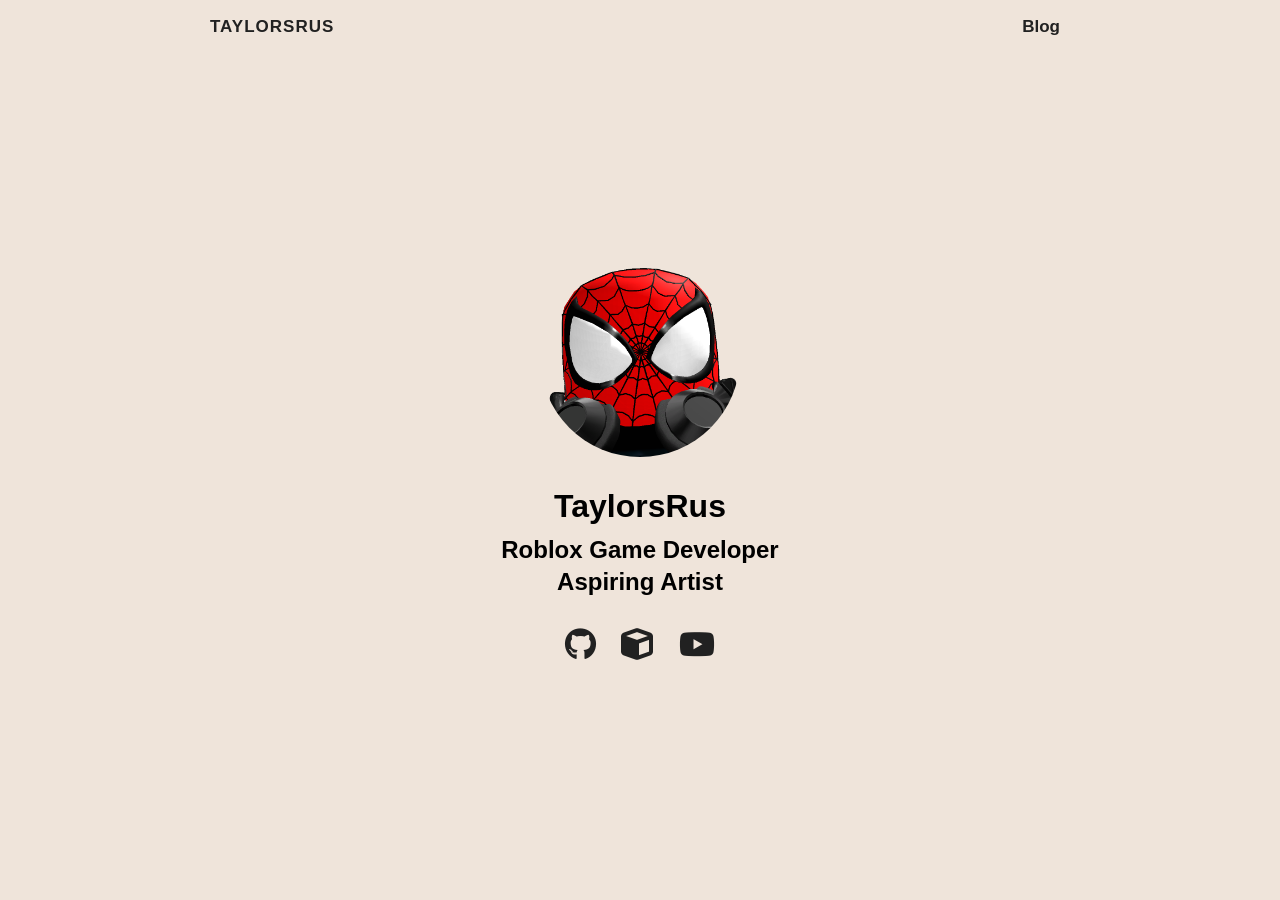
<file: index.html>
<!DOCTYPE html>
<html lang="en">

<head>
  <title>TaylorsRus</title>
  <meta charset="utf-8">
<meta name="viewport" content="width=device-width, initial-scale=1.0">
<meta name="color-scheme" content="light dark">




<meta name="author" content="TaylorsRus">
<meta name="description" content="">
<meta name="keywords" content="">



  <meta name="twitter:card" content="summary">
  <meta name="twitter:title" content="TaylorsRus">

<meta property="og:url" content="https://TaylorsRus.github.io/">
  <meta property="og:site_name" content="TaylorsRus">
  <meta property="og:title" content="TaylorsRus">
  <meta property="og:locale" content="en_uk">
  <meta property="og:type" content="website">




<link rel="canonical" href="https://TaylorsRus.github.io/">


<link rel="preload" href="/fonts/fa-brands-400.woff2" as="font" type="font/woff2" crossorigin>
<link rel="preload" href="/fonts/fa-regular-400.woff2" as="font" type="font/woff2" crossorigin>
<link rel="preload" href="/fonts/fa-solid-900.woff2" as="font" type="font/woff2" crossorigin>


  
  
  <link rel="stylesheet" href="/css/coder.min.f6b1b35a7b02521b25338f6cf58975f9980a6c12847763fe35a48307758cd1e7.css" integrity="sha256-9rGzWnsCUhslM49s9Yl1&#43;ZgKbBKEd2P&#43;NaSDB3WM0ec=" crossorigin="anonymous" media="screen" />








 
  
    
    <link rel="stylesheet" href="/css/custom.min.60acc97f656501a1dde6a7f6b5e10aefb8fb6465e42b54754767d534f715a649.css" integrity="sha256-YKzJf2VlAaHd5qf2teEK77j7ZGXkK1R1R2fVNPcVpkk=" crossorigin="anonymous" media="screen" />
  





<link rel="icon" type="image/svg+xml" href="/images/favicon.svg" sizes="any">
<link rel="icon" type="image/png" href="/images/favicon-32x32.png" sizes="32x32">
<link rel="icon" type="image/png" href="/images/favicon-16x16.png" sizes="16x16">

<link rel="apple-touch-icon" href="/images/apple-touch-icon.png">
<link rel="apple-touch-icon" sizes="180x180" href="/images/apple-touch-icon.png">

<link rel="manifest" href="/site.webmanifest">
<link rel="mask-icon" href="/images/safari-pinned-tab.svg" color="#5bbad5">


<link rel="alternate" type="application/rss+xml" href="/index.xml" title="TaylorsRus" />


<meta name="generator" content="Hugo 0.159.2">






</head>




<body class="preload-transitions colorscheme-light">
  

  <main class="wrapper">
    <nav class="navigation">
  <section class="container">
    
    <a class="navigation-title" href="https://TaylorsRus.github.io/">
      TaylorsRus
    </a>
    
    
      <input type="checkbox" id="menu-toggle" />
      <label class="menu-button float-right" for="menu-toggle">
        <i class="fa-solid fa-bars fa-fw" aria-hidden="true"></i>
      </label>
      <ul class="navigation-list">
        
          
            <li class="navigation-item">
              <a class="navigation-link " href="/blog/">Blog</a>
            </li>
          
        
        
      </ul>
    
  </section>
</nav>


    <div class="content">
      
  <section class="container centered">
  <div class="about">
    
  
    <div class="avatar"><img src="/images/profile.png" alt="avatar"></div>
  




    <h1>TaylorsRus</h1>

<h2>Roblox Game Developer<br>Aspiring Artist<br></h2>



    
<ul>
  
    
      <li>
        <a href="https://github.com/TaylorsRus" aria-label="GitHub" rel="noopener" target="_blank" >
          <i class="fa-brands fa-github fa-2x" aria-hidden="true"></i>
        </a>
      </li>
    
  
    
      <li>
        <a href="https://www.roblox.com/users/207098615/profile" aria-label="Roblox" rel="noopener" target="_blank" >
          <i class="fa-solid fa-cube fa-2x" aria-hidden="true"></i>
        </a>
      </li>
    
  
    
      <li>
        <a href="https://www.youtube.com/@TaylorsRus" aria-label="YouTube" rel="noopener" target="_blank" >
          <i class="fa-brands fa-youtube fa-2x" aria-hidden="true"></i>
        </a>
      </li>
    
  
</ul>


  </div>

  

</section>



    </div>

    <footer class="footer">
</footer>

  </main>

  

  
  
  <script src="/js/coder.min.6ae284be93d2d19dad1f02b0039508d9aab3180a12a06dcc71b0b0ef7825a317.js" integrity="sha256-auKEvpPS0Z2tHwKwA5UI2aqzGAoSoG3McbCw73gloxc="></script>
  

  

  

  

  

  

  

  

  

  

  

  

  

  

  

  

  

  

  

  

  
</body>

</html>
</file>
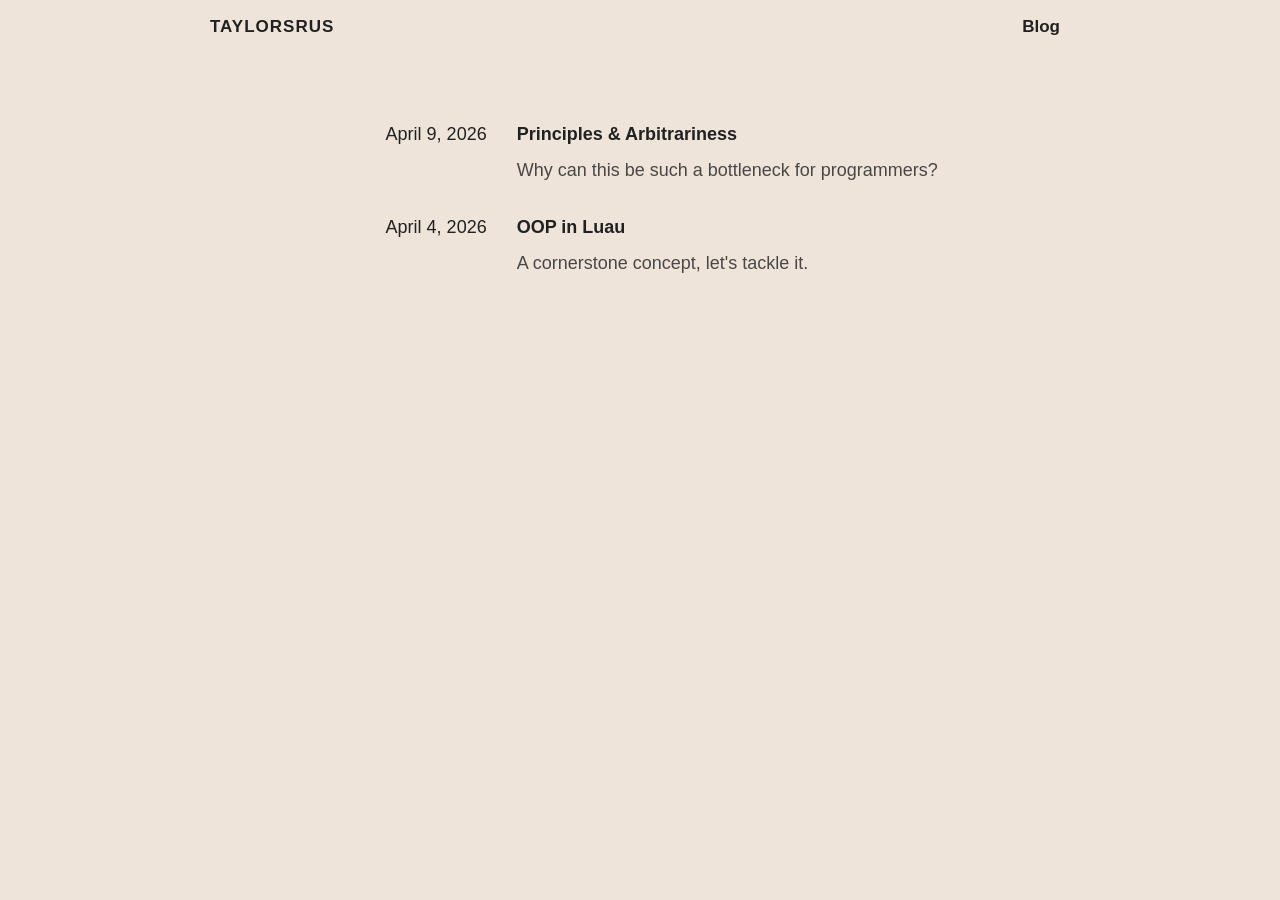
<file: blog/index.html>
<!DOCTYPE html>
<html lang="en">

<head>
  <title> · TaylorsRus</title>
  <meta charset="utf-8">
<meta name="viewport" content="width=device-width, initial-scale=1.0">
<meta name="color-scheme" content="light dark">




<meta name="author" content="TaylorsRus">
<meta name="description" content="">
<meta name="keywords" content="">



  <meta name="twitter:card" content="summary">
  <meta name="twitter:title" content="TaylorsRus">

<meta property="og:url" content="https://TaylorsRus.github.io/blog/">
  <meta property="og:site_name" content="TaylorsRus">
  <meta property="og:title" content="TaylorsRus">
  <meta property="og:locale" content="en_uk">
  <meta property="og:type" content="website">




<link rel="canonical" href="https://TaylorsRus.github.io/blog/">


<link rel="preload" href="/fonts/fa-brands-400.woff2" as="font" type="font/woff2" crossorigin>
<link rel="preload" href="/fonts/fa-regular-400.woff2" as="font" type="font/woff2" crossorigin>
<link rel="preload" href="/fonts/fa-solid-900.woff2" as="font" type="font/woff2" crossorigin>


  
  
  <link rel="stylesheet" href="/css/coder.min.f6b1b35a7b02521b25338f6cf58975f9980a6c12847763fe35a48307758cd1e7.css" integrity="sha256-9rGzWnsCUhslM49s9Yl1&#43;ZgKbBKEd2P&#43;NaSDB3WM0ec=" crossorigin="anonymous" media="screen" />








 
  
    
    <link rel="stylesheet" href="/css/custom.min.60acc97f656501a1dde6a7f6b5e10aefb8fb6465e42b54754767d534f715a649.css" integrity="sha256-YKzJf2VlAaHd5qf2teEK77j7ZGXkK1R1R2fVNPcVpkk=" crossorigin="anonymous" media="screen" />
  





<link rel="icon" type="image/svg+xml" href="/images/favicon.svg" sizes="any">
<link rel="icon" type="image/png" href="/images/favicon-32x32.png" sizes="32x32">
<link rel="icon" type="image/png" href="/images/favicon-16x16.png" sizes="16x16">

<link rel="apple-touch-icon" href="/images/apple-touch-icon.png">
<link rel="apple-touch-icon" sizes="180x180" href="/images/apple-touch-icon.png">

<link rel="manifest" href="/site.webmanifest">
<link rel="mask-icon" href="/images/safari-pinned-tab.svg" color="#5bbad5">


<link rel="alternate" type="application/rss+xml" href="/blog/index.xml" title="TaylorsRus" />








</head>




<body class="preload-transitions colorscheme-light">
  

  <main class="wrapper">
    <nav class="navigation">
  <section class="container">
    
    <a class="navigation-title" href="https://TaylorsRus.github.io/">
      TaylorsRus
    </a>
    
    
      <input type="checkbox" id="menu-toggle" />
      <label class="menu-button float-right" for="menu-toggle">
        <i class="fa-solid fa-bars fa-fw" aria-hidden="true"></i>
      </label>
      <ul class="navigation-list">
        
          
            <li class="navigation-item">
              <a class="navigation-link " href="/blog/">Blog</a>
            </li>
          
        
        
      </ul>
    
  </section>
</nav>


    <div class="content">
      
  <section class="container list">
  
  
  <ul>
    
    <li>
      <span class="date">April 9, 2026</span>
      <div class="entry-copy">
        <a class="title" href="/blog/principles-and-arbitrariness/">Principles &amp; Arbitrariness</a>
        
        <div class="description">Why can this be such a bottleneck for programmers?</div>
        
      </div>
    </li>
    
    <li>
      <span class="date">April 4, 2026</span>
      <div class="entry-copy">
        <a class="title" href="/blog/oop-in-luau/">OOP in Luau</a>
        
        <div class="description">A cornerstone concept, let&#39;s tackle it.</div>
        
      </div>
    </li>
    
  </ul>
  






</section>


    </div>

    <footer class="footer">
</footer>

  </main>

  

  
  
  <script src="/js/coder.min.6ae284be93d2d19dad1f02b0039508d9aab3180a12a06dcc71b0b0ef7825a317.js" integrity="sha256-auKEvpPS0Z2tHwKwA5UI2aqzGAoSoG3McbCw73gloxc="></script>
  

  

  

  

  

  

  

  

  

  

  

  

  

  

  

  

  

  

  

  

  
</body>

</html>
</file>
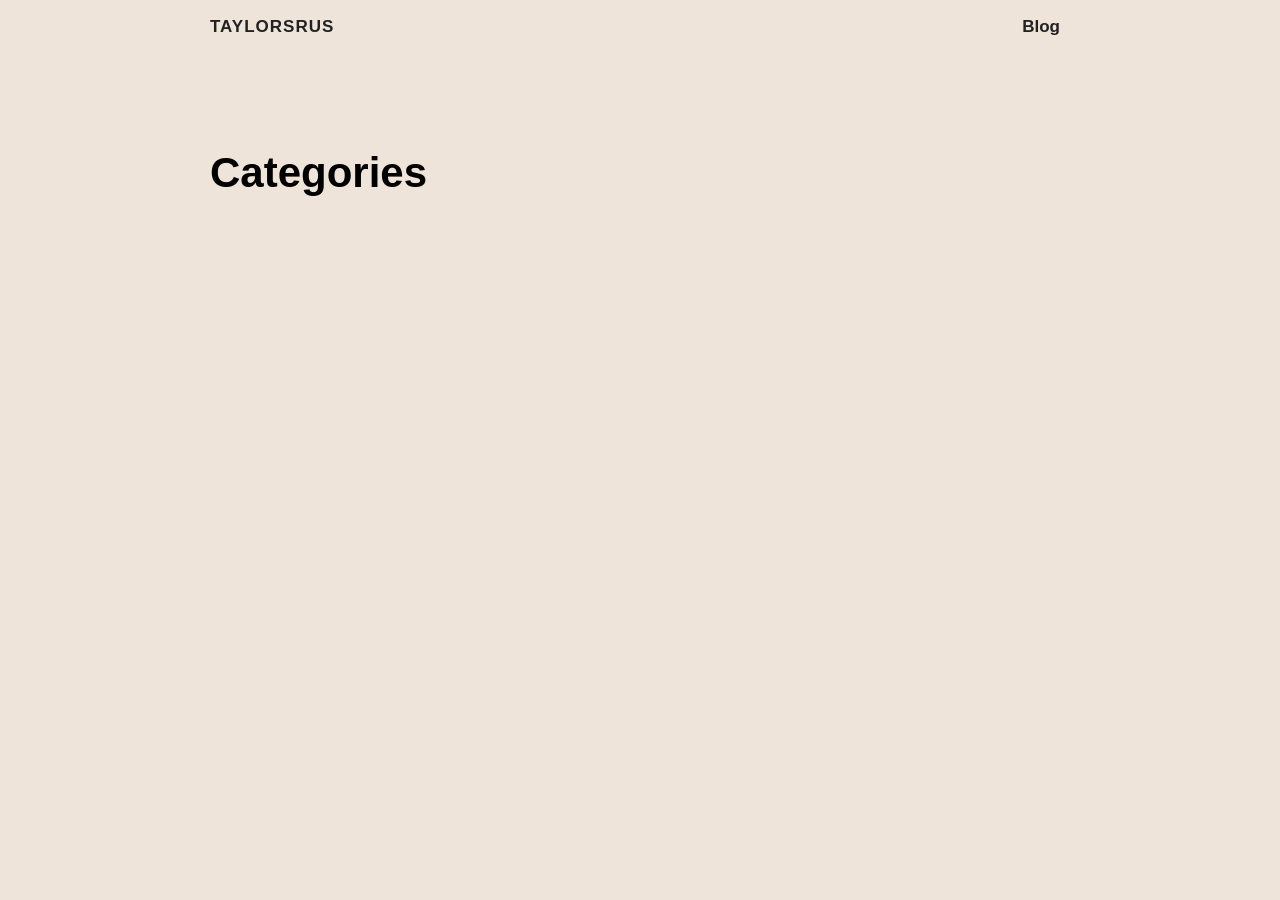
<file: categories/index.html>
<!DOCTYPE html>
<html lang="en">

<head>
  <title>Categories · TaylorsRus</title>
  <meta charset="utf-8">
<meta name="viewport" content="width=device-width, initial-scale=1.0">
<meta name="color-scheme" content="light dark">




<meta name="author" content="TaylorsRus">
<meta name="description" content="">
<meta name="keywords" content="">



  <meta name="twitter:card" content="summary">
  <meta name="twitter:title" content="Categories">

<meta property="og:url" content="https://TaylorsRus.github.io/categories/">
  <meta property="og:site_name" content="TaylorsRus">
  <meta property="og:title" content="Categories">
  <meta property="og:locale" content="en_uk">
  <meta property="og:type" content="website">




<link rel="canonical" href="https://TaylorsRus.github.io/categories/">


<link rel="preload" href="/fonts/fa-brands-400.woff2" as="font" type="font/woff2" crossorigin>
<link rel="preload" href="/fonts/fa-regular-400.woff2" as="font" type="font/woff2" crossorigin>
<link rel="preload" href="/fonts/fa-solid-900.woff2" as="font" type="font/woff2" crossorigin>


  
  
  <link rel="stylesheet" href="/css/coder.min.f6b1b35a7b02521b25338f6cf58975f9980a6c12847763fe35a48307758cd1e7.css" integrity="sha256-9rGzWnsCUhslM49s9Yl1&#43;ZgKbBKEd2P&#43;NaSDB3WM0ec=" crossorigin="anonymous" media="screen" />








 
  
    
    <link rel="stylesheet" href="/css/custom.min.60acc97f656501a1dde6a7f6b5e10aefb8fb6465e42b54754767d534f715a649.css" integrity="sha256-YKzJf2VlAaHd5qf2teEK77j7ZGXkK1R1R2fVNPcVpkk=" crossorigin="anonymous" media="screen" />
  





<link rel="icon" type="image/svg+xml" href="/images/favicon.svg" sizes="any">
<link rel="icon" type="image/png" href="/images/favicon-32x32.png" sizes="32x32">
<link rel="icon" type="image/png" href="/images/favicon-16x16.png" sizes="16x16">

<link rel="apple-touch-icon" href="/images/apple-touch-icon.png">
<link rel="apple-touch-icon" sizes="180x180" href="/images/apple-touch-icon.png">

<link rel="manifest" href="/site.webmanifest">
<link rel="mask-icon" href="/images/safari-pinned-tab.svg" color="#5bbad5">


<link rel="alternate" type="application/rss+xml" href="/categories/index.xml" title="TaylorsRus" />








</head>




<body class="preload-transitions colorscheme-light">
  

  <main class="wrapper">
    <nav class="navigation">
  <section class="container">
    
    <a class="navigation-title" href="https://TaylorsRus.github.io/">
      TaylorsRus
    </a>
    
    
      <input type="checkbox" id="menu-toggle" />
      <label class="menu-button float-right" for="menu-toggle">
        <i class="fa-solid fa-bars fa-fw" aria-hidden="true"></i>
      </label>
      <ul class="navigation-list">
        
          
            <li class="navigation-item">
              <a class="navigation-link " href="/blog/">Blog</a>
            </li>
          
        
        
      </ul>
    
  </section>
</nav>


    <div class="content">
      
  <section class="container list">
  
  <header>
    <h1 class="title">
      <a class="title-link" href="https://TaylorsRus.github.io/categories/">Categories</a>
    </h1>
  </header>
  
  
  <ul>
    
  </ul>
  






</section>


    </div>

    <footer class="footer">
</footer>

  </main>

  

  
  
  <script src="/js/coder.min.6ae284be93d2d19dad1f02b0039508d9aab3180a12a06dcc71b0b0ef7825a317.js" integrity="sha256-auKEvpPS0Z2tHwKwA5UI2aqzGAoSoG3McbCw73gloxc="></script>
  

  

  

  

  

  

  

  

  

  

  

  

  

  

  

  

  

  

  

  

  
</body>

</html>
</file>
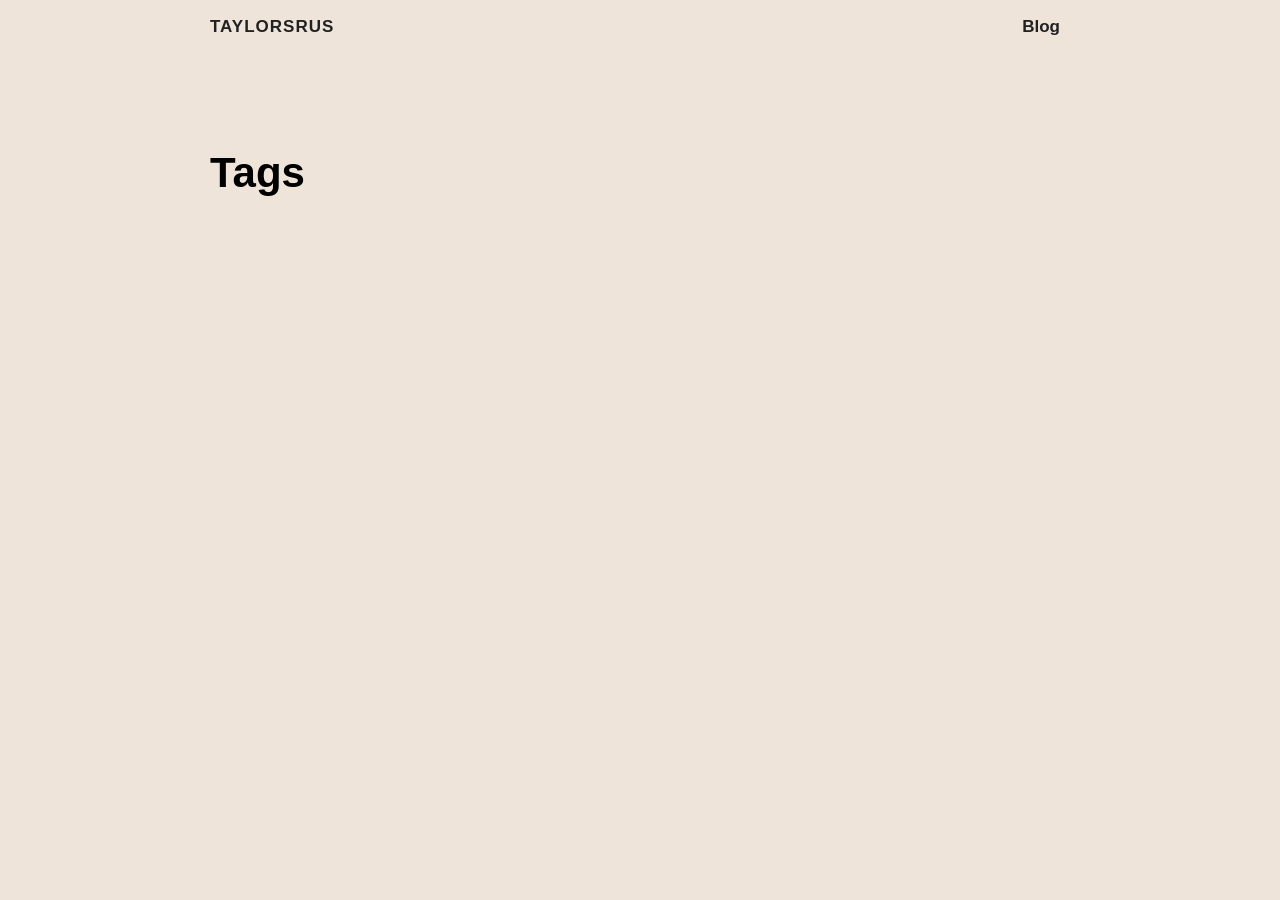
<file: tags/index.html>
<!DOCTYPE html>
<html lang="en">

<head>
  <title>Tags · TaylorsRus</title>
  <meta charset="utf-8">
<meta name="viewport" content="width=device-width, initial-scale=1.0">
<meta name="color-scheme" content="light dark">




<meta name="author" content="TaylorsRus">
<meta name="description" content="">
<meta name="keywords" content="">



  <meta name="twitter:card" content="summary">
  <meta name="twitter:title" content="Tags">

<meta property="og:url" content="https://TaylorsRus.github.io/tags/">
  <meta property="og:site_name" content="TaylorsRus">
  <meta property="og:title" content="Tags">
  <meta property="og:locale" content="en_uk">
  <meta property="og:type" content="website">




<link rel="canonical" href="https://TaylorsRus.github.io/tags/">


<link rel="preload" href="/fonts/fa-brands-400.woff2" as="font" type="font/woff2" crossorigin>
<link rel="preload" href="/fonts/fa-regular-400.woff2" as="font" type="font/woff2" crossorigin>
<link rel="preload" href="/fonts/fa-solid-900.woff2" as="font" type="font/woff2" crossorigin>


  
  
  <link rel="stylesheet" href="/css/coder.min.f6b1b35a7b02521b25338f6cf58975f9980a6c12847763fe35a48307758cd1e7.css" integrity="sha256-9rGzWnsCUhslM49s9Yl1&#43;ZgKbBKEd2P&#43;NaSDB3WM0ec=" crossorigin="anonymous" media="screen" />








 
  
    
    <link rel="stylesheet" href="/css/custom.min.60acc97f656501a1dde6a7f6b5e10aefb8fb6465e42b54754767d534f715a649.css" integrity="sha256-YKzJf2VlAaHd5qf2teEK77j7ZGXkK1R1R2fVNPcVpkk=" crossorigin="anonymous" media="screen" />
  





<link rel="icon" type="image/svg+xml" href="/images/favicon.svg" sizes="any">
<link rel="icon" type="image/png" href="/images/favicon-32x32.png" sizes="32x32">
<link rel="icon" type="image/png" href="/images/favicon-16x16.png" sizes="16x16">

<link rel="apple-touch-icon" href="/images/apple-touch-icon.png">
<link rel="apple-touch-icon" sizes="180x180" href="/images/apple-touch-icon.png">

<link rel="manifest" href="/site.webmanifest">
<link rel="mask-icon" href="/images/safari-pinned-tab.svg" color="#5bbad5">


<link rel="alternate" type="application/rss+xml" href="/tags/index.xml" title="TaylorsRus" />








</head>




<body class="preload-transitions colorscheme-light">
  

  <main class="wrapper">
    <nav class="navigation">
  <section class="container">
    
    <a class="navigation-title" href="https://TaylorsRus.github.io/">
      TaylorsRus
    </a>
    
    
      <input type="checkbox" id="menu-toggle" />
      <label class="menu-button float-right" for="menu-toggle">
        <i class="fa-solid fa-bars fa-fw" aria-hidden="true"></i>
      </label>
      <ul class="navigation-list">
        
          
            <li class="navigation-item">
              <a class="navigation-link " href="/blog/">Blog</a>
            </li>
          
        
        
      </ul>
    
  </section>
</nav>


    <div class="content">
      
  <section class="container list">
  
  <header>
    <h1 class="title">
      <a class="title-link" href="https://TaylorsRus.github.io/tags/">Tags</a>
    </h1>
  </header>
  
  
  <ul>
    
  </ul>
  






</section>


    </div>

    <footer class="footer">
</footer>

  </main>

  

  
  
  <script src="/js/coder.min.6ae284be93d2d19dad1f02b0039508d9aab3180a12a06dcc71b0b0ef7825a317.js" integrity="sha256-auKEvpPS0Z2tHwKwA5UI2aqzGAoSoG3McbCw73gloxc="></script>
  

  

  

  

  

  

  

  

  

  

  

  

  

  

  

  

  

  

  

  

  
</body>

</html>
</file>
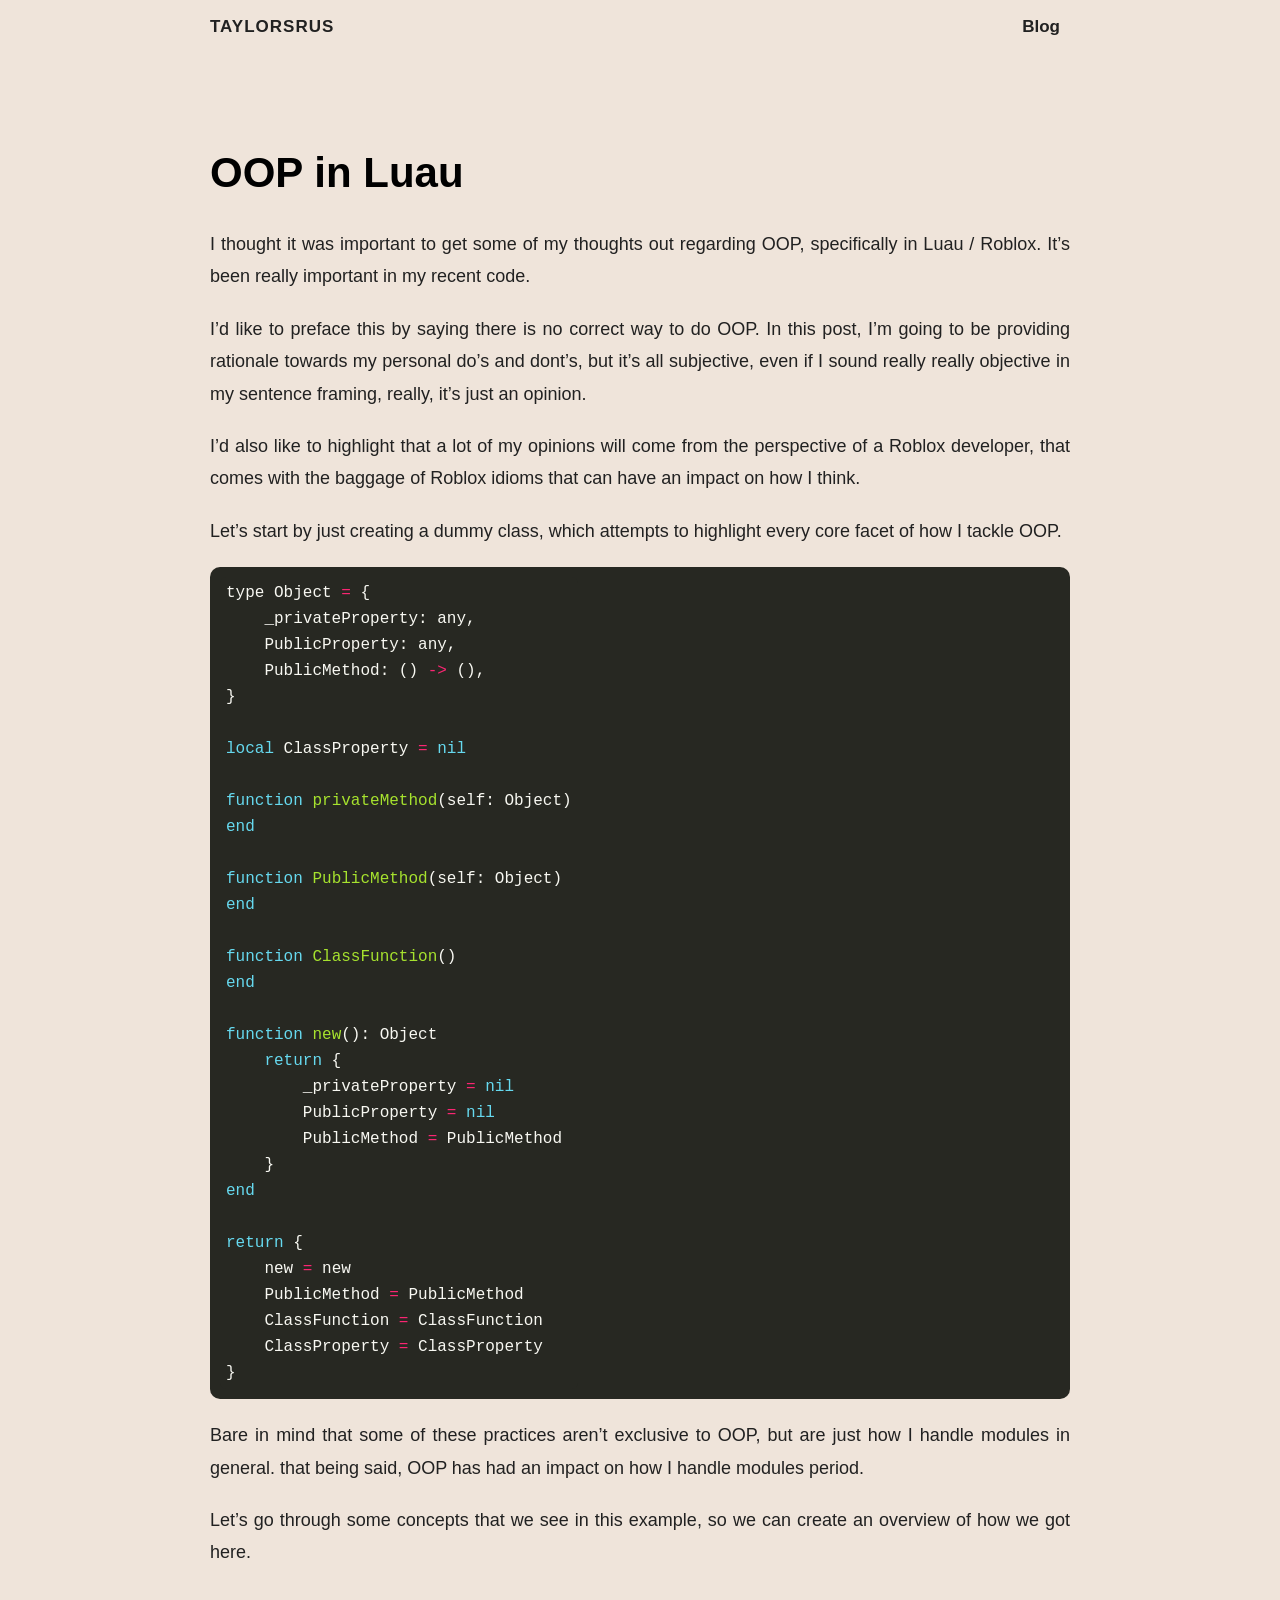
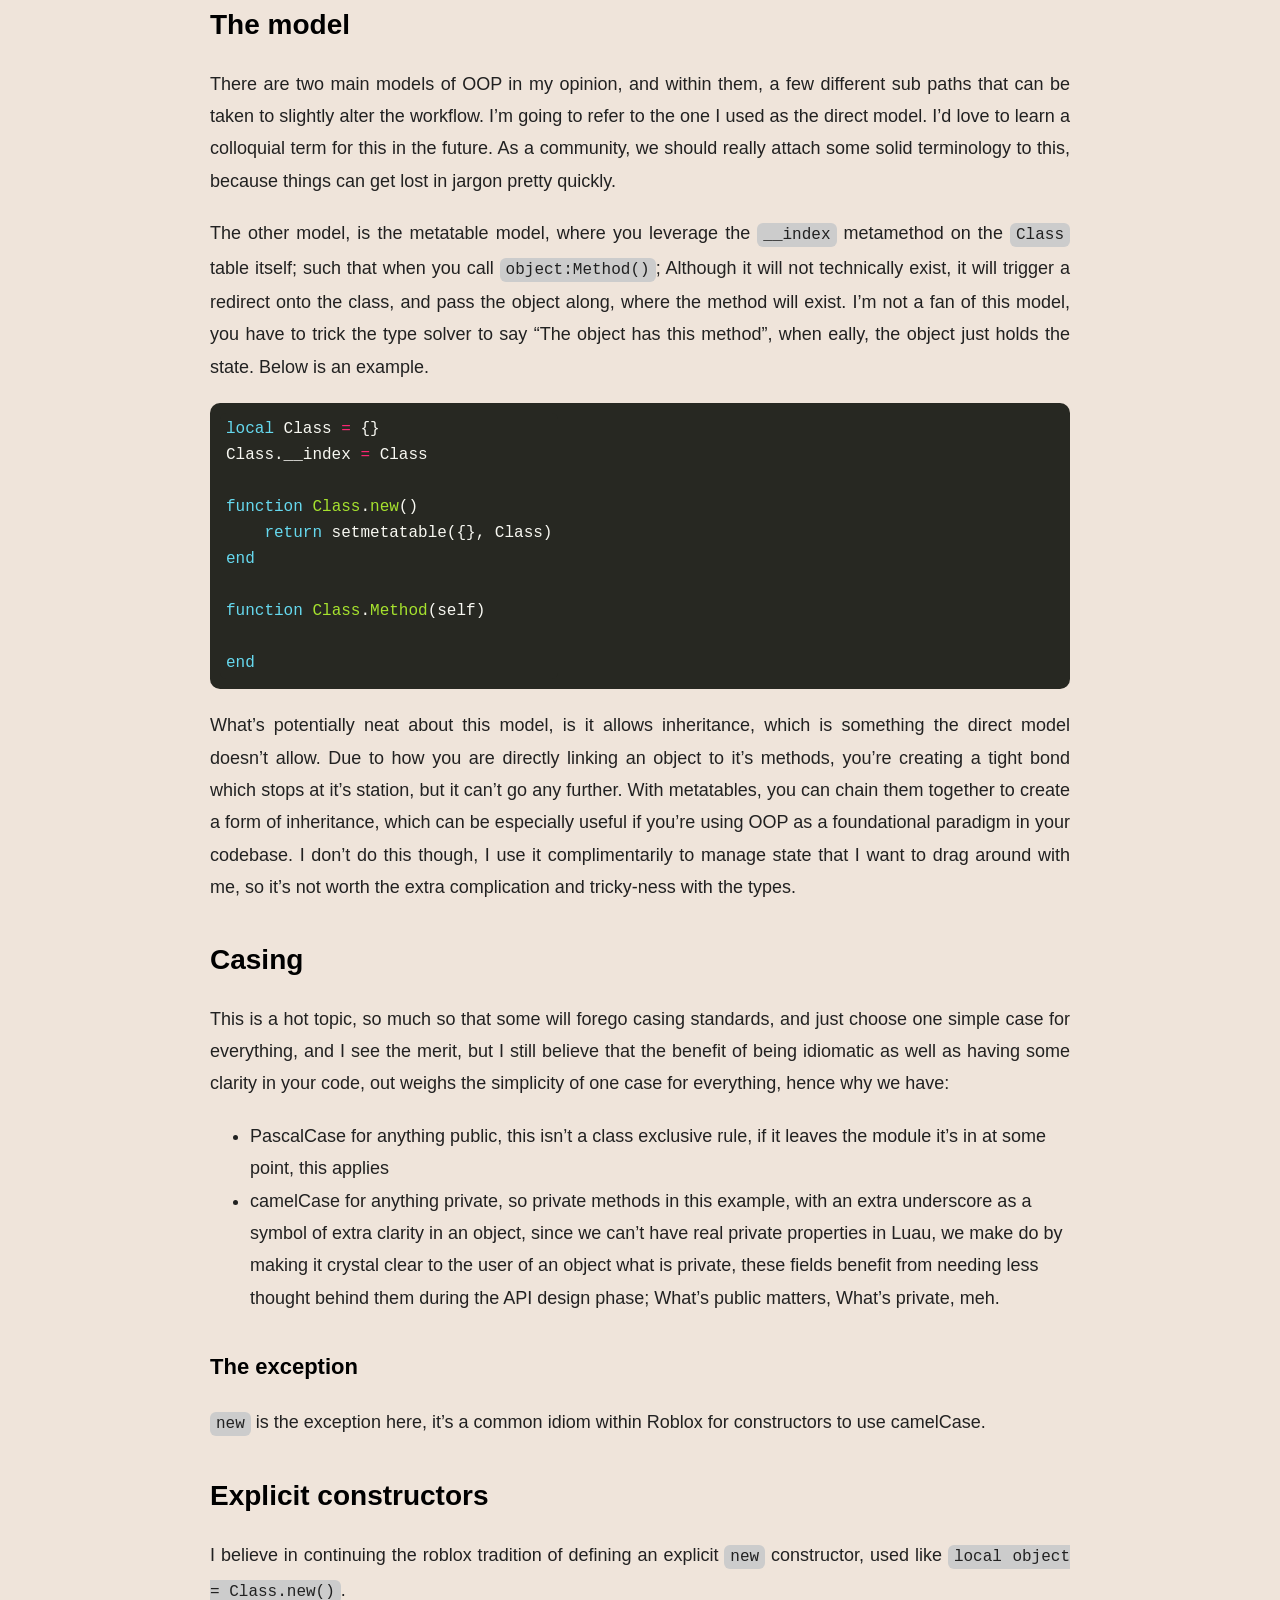
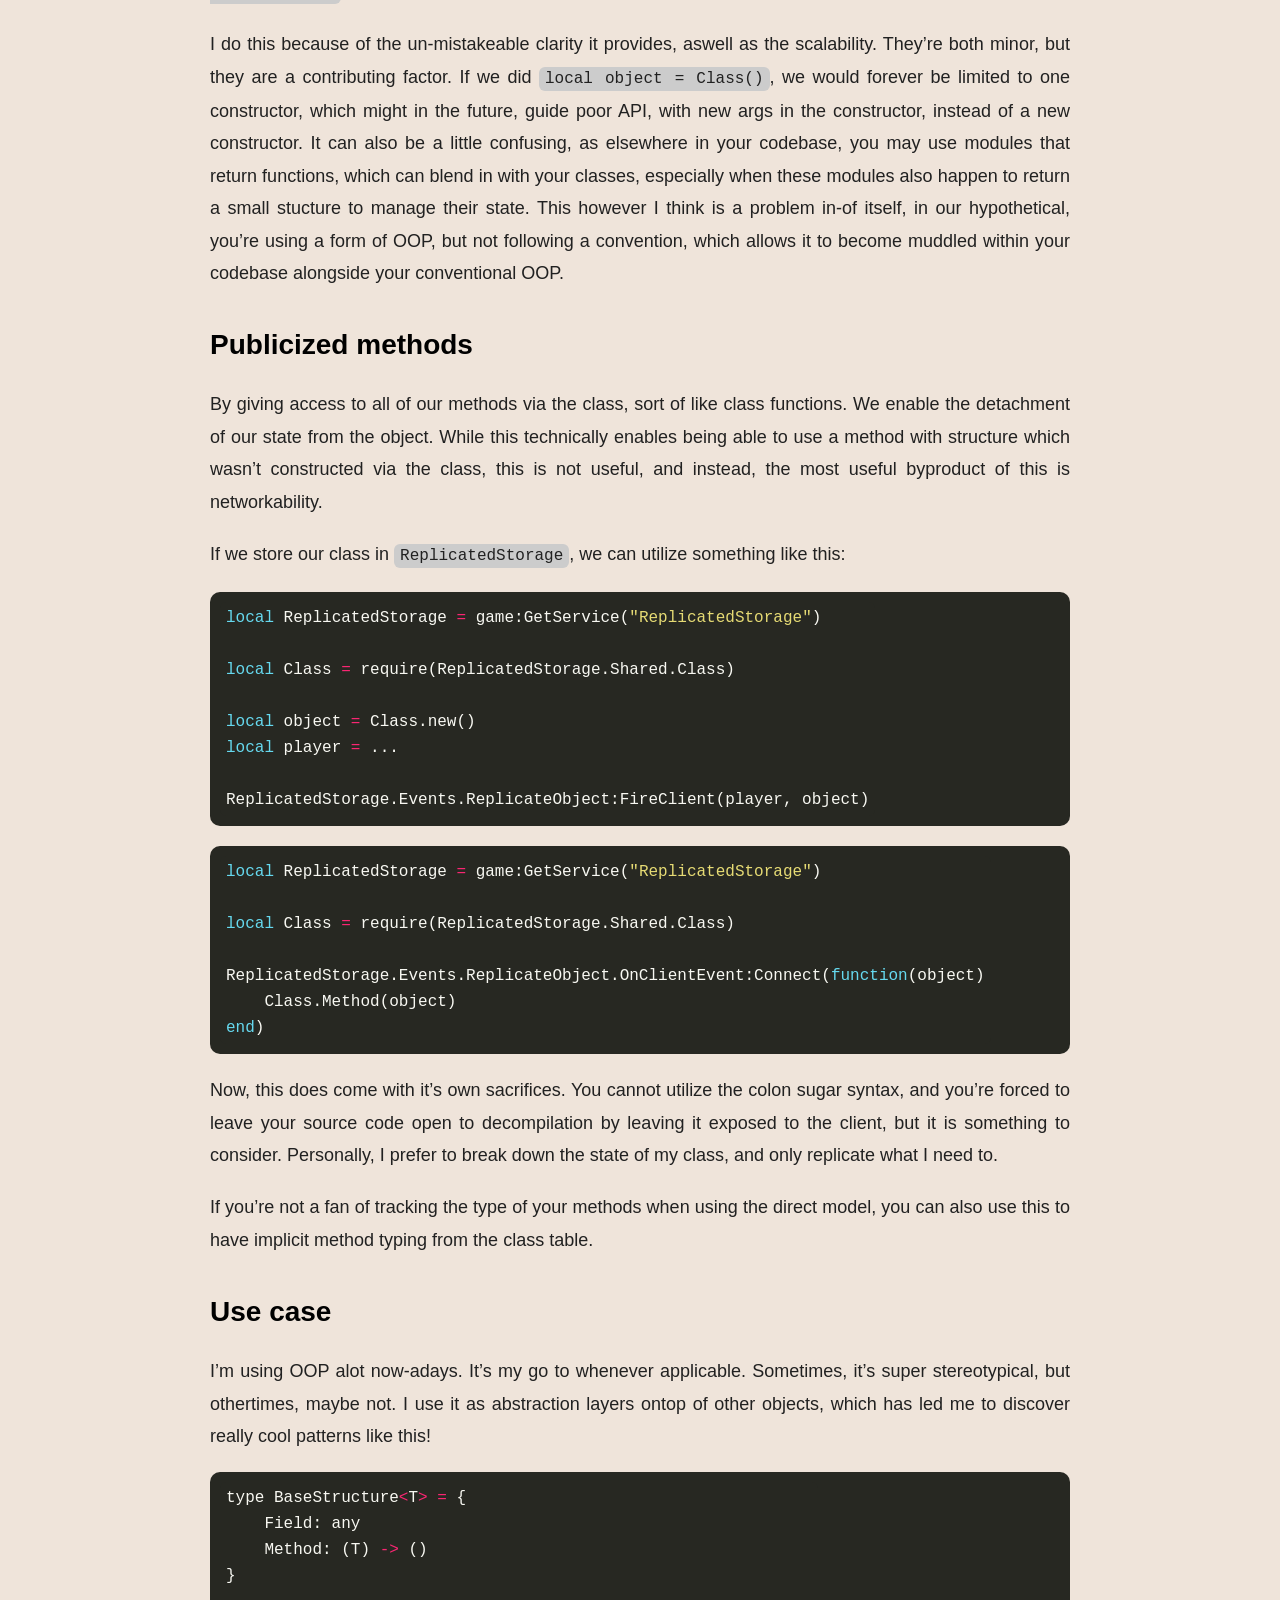
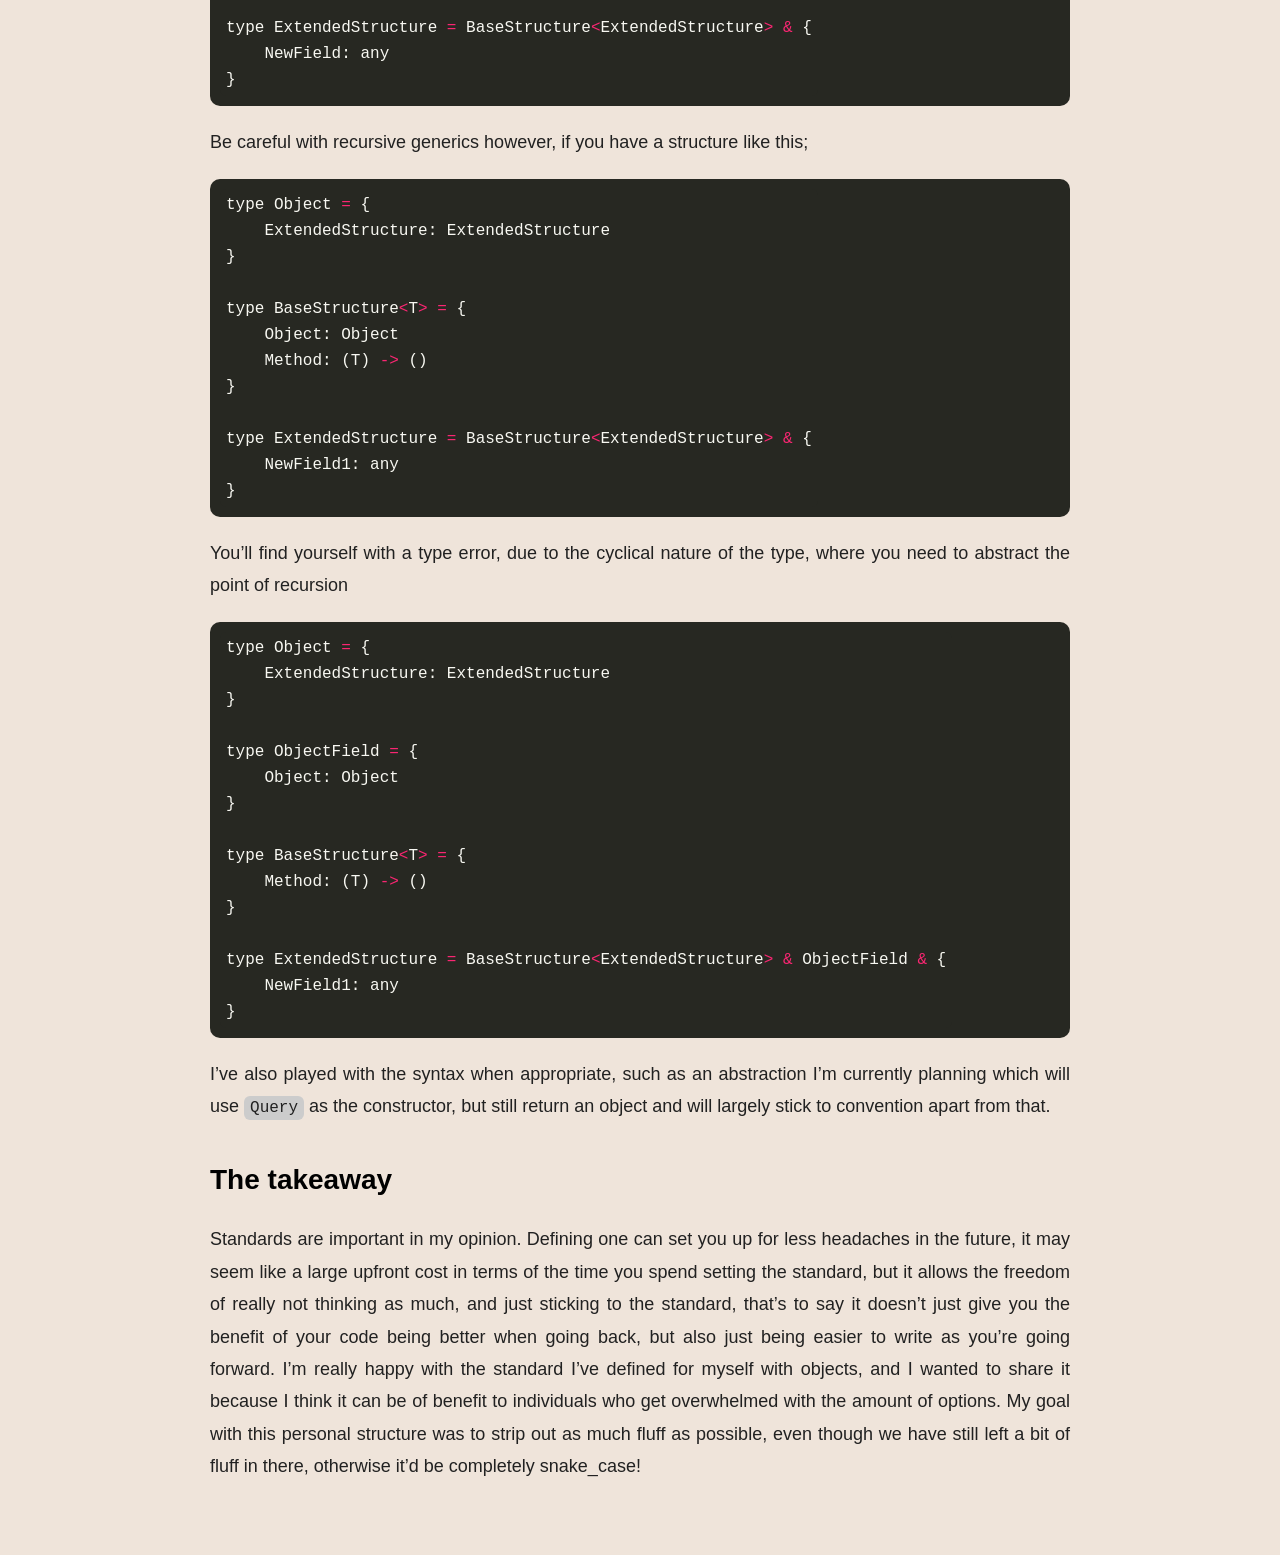
<file: blog/oop-in-luau/index.html>
<!DOCTYPE html>
<html lang="en">

<head>
  <title>
  OOP in Luau · TaylorsRus
</title>
  <meta charset="utf-8">
<meta name="viewport" content="width=device-width, initial-scale=1.0">
<meta name="color-scheme" content="light dark">




<meta name="author" content="TaylorsRus">
<meta name="description" content="A cornerstone concept, let&#39;s tackle it.">
<meta name="keywords" content="">



  <meta name="twitter:card" content="summary">
  <meta name="twitter:title" content="OOP in Luau">
  <meta name="twitter:description" content="A cornerstone concept, let&#39;s tackle it.">

<meta property="og:url" content="https://TaylorsRus.github.io/blog/oop-in-luau/">
  <meta property="og:site_name" content="TaylorsRus">
  <meta property="og:title" content="OOP in Luau">
  <meta property="og:description" content="A cornerstone concept, let&#39;s tackle it.">
  <meta property="og:locale" content="en_uk">
  <meta property="og:type" content="article">
    <meta property="article:section" content="blog">
    <meta property="article:published_time" content="2026-04-04T11:16:35+01:00">
    <meta property="article:modified_time" content="2026-04-04T11:16:35+01:00">




<link rel="canonical" href="https://TaylorsRus.github.io/blog/oop-in-luau/">


<link rel="preload" href="/fonts/fa-brands-400.woff2" as="font" type="font/woff2" crossorigin>
<link rel="preload" href="/fonts/fa-regular-400.woff2" as="font" type="font/woff2" crossorigin>
<link rel="preload" href="/fonts/fa-solid-900.woff2" as="font" type="font/woff2" crossorigin>


  
  
  <link rel="stylesheet" href="/css/coder.min.f6b1b35a7b02521b25338f6cf58975f9980a6c12847763fe35a48307758cd1e7.css" integrity="sha256-9rGzWnsCUhslM49s9Yl1&#43;ZgKbBKEd2P&#43;NaSDB3WM0ec=" crossorigin="anonymous" media="screen" />








 
  
    
    <link rel="stylesheet" href="/css/custom.min.60acc97f656501a1dde6a7f6b5e10aefb8fb6465e42b54754767d534f715a649.css" integrity="sha256-YKzJf2VlAaHd5qf2teEK77j7ZGXkK1R1R2fVNPcVpkk=" crossorigin="anonymous" media="screen" />
  





<link rel="icon" type="image/svg+xml" href="/images/favicon.svg" sizes="any">
<link rel="icon" type="image/png" href="/images/favicon-32x32.png" sizes="32x32">
<link rel="icon" type="image/png" href="/images/favicon-16x16.png" sizes="16x16">

<link rel="apple-touch-icon" href="/images/apple-touch-icon.png">
<link rel="apple-touch-icon" sizes="180x180" href="/images/apple-touch-icon.png">

<link rel="manifest" href="/site.webmanifest">
<link rel="mask-icon" href="/images/safari-pinned-tab.svg" color="#5bbad5">










</head>




<body class="preload-transitions colorscheme-light">
  

  <main class="wrapper">
    <nav class="navigation">
  <section class="container">
    
    <a class="navigation-title" href="https://TaylorsRus.github.io/">
      TaylorsRus
    </a>
    
    
      <input type="checkbox" id="menu-toggle" />
      <label class="menu-button float-right" for="menu-toggle">
        <i class="fa-solid fa-bars fa-fw" aria-hidden="true"></i>
      </label>
      <ul class="navigation-list">
        
          
            <li class="navigation-item">
              <a class="navigation-link " href="/blog/">Blog</a>
            </li>
          
        
        
      </ul>
    
  </section>
</nav>


    <div class="content">
      
  <section class="container page">
  <article>
    <header>
      <h1 class="title">
        <a class="title-link" href="https://TaylorsRus.github.io/blog/oop-in-luau/">
          OOP in Luau
        </a>
      </h1>
    </header>

    <p>I thought it was important to get some of my thoughts out regarding OOP, specifically in Luau / Roblox. It’s been really important in my recent code.</p>
<p>I’d like to preface this by saying there is no correct way to do OOP. In this post, I’m going to be providing rationale towards my personal do&rsquo;s and dont’s, but it’s all subjective, even if I sound really really objective in my sentence framing, really, it’s just an opinion.</p>
<p>I’d also like to highlight that a lot of my opinions will come from the perspective of a Roblox developer, that comes with the baggage of Roblox idioms that can have an impact on how I think.</p>
<p>Let’s start by just creating a dummy class, which attempts to highlight every core facet of how I tackle OOP.</p>
<div class="highlight"><pre tabindex="0" style="color:#f8f8f2;background-color:#272822;-moz-tab-size:4;-o-tab-size:4;tab-size:4;-webkit-text-size-adjust:none;"><code class="language-lua" data-lang="lua"><span style="display:flex;"><span>type Object <span style="color:#f92672">=</span> {
</span></span><span style="display:flex;"><span>	_privateProperty: any,
</span></span><span style="display:flex;"><span>	PublicProperty: any,
</span></span><span style="display:flex;"><span>	PublicMethod: () <span style="color:#f92672">-&gt;</span> (),
</span></span><span style="display:flex;"><span>}
</span></span><span style="display:flex;"><span>
</span></span><span style="display:flex;"><span><span style="color:#66d9ef">local</span> ClassProperty <span style="color:#f92672">=</span> <span style="color:#66d9ef">nil</span>
</span></span><span style="display:flex;"><span>
</span></span><span style="display:flex;"><span><span style="color:#66d9ef">function</span> <span style="color:#a6e22e">privateMethod</span>(self: Object)
</span></span><span style="display:flex;"><span><span style="color:#66d9ef">end</span>
</span></span><span style="display:flex;"><span>
</span></span><span style="display:flex;"><span><span style="color:#66d9ef">function</span> <span style="color:#a6e22e">PublicMethod</span>(self: Object)
</span></span><span style="display:flex;"><span><span style="color:#66d9ef">end</span>
</span></span><span style="display:flex;"><span>
</span></span><span style="display:flex;"><span><span style="color:#66d9ef">function</span> <span style="color:#a6e22e">ClassFunction</span>()
</span></span><span style="display:flex;"><span><span style="color:#66d9ef">end</span>
</span></span><span style="display:flex;"><span>
</span></span><span style="display:flex;"><span><span style="color:#66d9ef">function</span> <span style="color:#a6e22e">new</span>(): Object
</span></span><span style="display:flex;"><span>	<span style="color:#66d9ef">return</span> {
</span></span><span style="display:flex;"><span>		_privateProperty <span style="color:#f92672">=</span> <span style="color:#66d9ef">nil</span>
</span></span><span style="display:flex;"><span>		PublicProperty <span style="color:#f92672">=</span> <span style="color:#66d9ef">nil</span>
</span></span><span style="display:flex;"><span>		PublicMethod <span style="color:#f92672">=</span> PublicMethod
</span></span><span style="display:flex;"><span>	}
</span></span><span style="display:flex;"><span><span style="color:#66d9ef">end</span>
</span></span><span style="display:flex;"><span>
</span></span><span style="display:flex;"><span><span style="color:#66d9ef">return</span> {
</span></span><span style="display:flex;"><span>	new <span style="color:#f92672">=</span> new
</span></span><span style="display:flex;"><span>	PublicMethod <span style="color:#f92672">=</span> PublicMethod
</span></span><span style="display:flex;"><span>	ClassFunction <span style="color:#f92672">=</span> ClassFunction
</span></span><span style="display:flex;"><span>	ClassProperty <span style="color:#f92672">=</span> ClassProperty
</span></span><span style="display:flex;"><span>}
</span></span></code></pre></div><p>Bare in mind that some of these practices aren&rsquo;t exclusive to OOP, but are just how I handle modules in general. that being said, OOP has had an impact on how I handle modules period.</p>
<p>Let&rsquo;s go through some concepts that we see in this example, so we can create an overview of how we got here.</p>
<h2 id="the-model">
  The model
  <a class="heading-link" href="#the-model">
    <i class="fa-solid fa-link" aria-hidden="true" title="Link to heading"></i>
    <span class="sr-only">Link to heading</span>
  </a>
</h2>
<p>There are two main models of OOP in my opinion, and within them, a few different sub paths that can be taken to slightly alter the workflow. I’m going to refer to the one I used as the direct model. I’d love to learn a colloquial term for this in the future. As a community, we should really attach some solid terminology to this, because things can get lost in jargon pretty quickly.</p>
<p>The other model, is the metatable model, where you leverage the <code>__index</code> metamethod on the <code>Class</code> table itself; such that when you call <code>object:Method()</code>; Although it will not technically exist, it will trigger a redirect onto the class, and pass the object along, where the method will exist. I&rsquo;m not a fan of this model, you have to trick the type solver to say &ldquo;The object has this method&rdquo;, when eally, the object just holds the state. Below is an example.</p>
<div class="highlight"><pre tabindex="0" style="color:#f8f8f2;background-color:#272822;-moz-tab-size:4;-o-tab-size:4;tab-size:4;-webkit-text-size-adjust:none;"><code class="language-lua" data-lang="lua"><span style="display:flex;"><span><span style="color:#66d9ef">local</span> Class <span style="color:#f92672">=</span> {}
</span></span><span style="display:flex;"><span>Class.__index <span style="color:#f92672">=</span> Class
</span></span><span style="display:flex;"><span>
</span></span><span style="display:flex;"><span><span style="color:#66d9ef">function</span> <span style="color:#a6e22e">Class</span>.<span style="color:#a6e22e">new</span>()
</span></span><span style="display:flex;"><span>    <span style="color:#66d9ef">return</span> setmetatable({}, Class)
</span></span><span style="display:flex;"><span><span style="color:#66d9ef">end</span>
</span></span><span style="display:flex;"><span>
</span></span><span style="display:flex;"><span><span style="color:#66d9ef">function</span> <span style="color:#a6e22e">Class</span>.<span style="color:#a6e22e">Method</span>(self)
</span></span><span style="display:flex;"><span>
</span></span><span style="display:flex;"><span><span style="color:#66d9ef">end</span>
</span></span></code></pre></div><p>What&rsquo;s potentially neat about this model, is it allows inheritance, which is something the direct model doesn&rsquo;t allow. Due to how you are directly linking an object to it&rsquo;s methods, you&rsquo;re creating a tight bond which stops at it&rsquo;s station, but it can&rsquo;t go any further. With metatables, you can chain them together to create a form of inheritance, which can be especially useful if you&rsquo;re using OOP as a foundational paradigm in your codebase. I don&rsquo;t do this though, I use it complimentarily to manage state that I want to drag around with me, so it&rsquo;s not worth the extra complication and tricky-ness with the types.</p>
<h2 id="casing">
  Casing
  <a class="heading-link" href="#casing">
    <i class="fa-solid fa-link" aria-hidden="true" title="Link to heading"></i>
    <span class="sr-only">Link to heading</span>
  </a>
</h2>
<p>This is a hot topic, so much so that some will forego casing standards, and just choose one simple case for everything, and I see the merit, but I still believe that the benefit of being idiomatic as well as having some clarity in your code, out weighs the simplicity of one case for everything, hence why we have:</p>
<ul>
<li>PascalCase for anything public, this isn’t a class exclusive rule, if it leaves the module it’s in at some point, this applies</li>
<li>camelCase for anything private, so private methods in this example, with an extra underscore as a symbol of extra clarity in an object, since we can’t have real private properties in Luau, we make do by making it crystal clear to the user of an object what is private, these fields benefit from needing less thought behind them during the API design phase; What&rsquo;s public matters, What&rsquo;s private, meh.</li>
</ul>
<h4 id="the-exception">
  The exception
  <a class="heading-link" href="#the-exception">
    <i class="fa-solid fa-link" aria-hidden="true" title="Link to heading"></i>
    <span class="sr-only">Link to heading</span>
  </a>
</h4>
<p><code>new</code> is the exception here, it’s a common idiom within Roblox for constructors to use camelCase.</p>
<h2 id="explicit-constructors">
  Explicit constructors
  <a class="heading-link" href="#explicit-constructors">
    <i class="fa-solid fa-link" aria-hidden="true" title="Link to heading"></i>
    <span class="sr-only">Link to heading</span>
  </a>
</h2>
<p>I believe in continuing the roblox tradition of defining an explicit <code>new</code> constructor, used like <code>local object = Class.new()</code>.</p>
<p>I do this because of the un-mistakeable clarity it provides, aswell as the scalability. They&rsquo;re both minor, but they are a contributing factor. If we did <code>local object = Class()</code>, we would forever be limited to one constructor, which might in the future, guide poor API, with new args in the constructor, instead of a new constructor. It can also be a little confusing, as elsewhere in your codebase, you may use modules that return functions, which can blend in with your classes, especially when these modules also happen to return a small stucture to manage their state. This however I think is a problem in-of itself, in our hypothetical, you&rsquo;re using a form of OOP, but not following a convention, which allows it to become muddled within your codebase alongside your conventional OOP.</p>
<h2 id="publicized-methods">
  Publicized methods
  <a class="heading-link" href="#publicized-methods">
    <i class="fa-solid fa-link" aria-hidden="true" title="Link to heading"></i>
    <span class="sr-only">Link to heading</span>
  </a>
</h2>
<p>By giving access to all of our methods via the class, sort of like class functions. We enable the detachment of our state from the object. While this technically enables being able to use a method with structure which wasn&rsquo;t constructed via the class, this is not useful, and instead, the most useful byproduct of this is networkability.</p>
<p>If we store our class in <code>ReplicatedStorage</code>, we can utilize something like this:</p>
<div class="highlight"><pre tabindex="0" style="color:#f8f8f2;background-color:#272822;-moz-tab-size:4;-o-tab-size:4;tab-size:4;-webkit-text-size-adjust:none;"><code class="language-lua" data-lang="lua"><span style="display:flex;"><span><span style="color:#66d9ef">local</span> ReplicatedStorage <span style="color:#f92672">=</span> game:GetService(<span style="color:#e6db74">&#34;ReplicatedStorage&#34;</span>)
</span></span><span style="display:flex;"><span>
</span></span><span style="display:flex;"><span><span style="color:#66d9ef">local</span> Class <span style="color:#f92672">=</span> require(ReplicatedStorage.Shared.Class)
</span></span><span style="display:flex;"><span>
</span></span><span style="display:flex;"><span><span style="color:#66d9ef">local</span> object <span style="color:#f92672">=</span> Class.new()
</span></span><span style="display:flex;"><span><span style="color:#66d9ef">local</span> player <span style="color:#f92672">=</span> ...
</span></span><span style="display:flex;"><span>
</span></span><span style="display:flex;"><span>ReplicatedStorage.Events.ReplicateObject:FireClient(player, object)
</span></span></code></pre></div><div class="highlight"><pre tabindex="0" style="color:#f8f8f2;background-color:#272822;-moz-tab-size:4;-o-tab-size:4;tab-size:4;-webkit-text-size-adjust:none;"><code class="language-lua" data-lang="lua"><span style="display:flex;"><span><span style="color:#66d9ef">local</span> ReplicatedStorage <span style="color:#f92672">=</span> game:GetService(<span style="color:#e6db74">&#34;ReplicatedStorage&#34;</span>)
</span></span><span style="display:flex;"><span>
</span></span><span style="display:flex;"><span><span style="color:#66d9ef">local</span> Class <span style="color:#f92672">=</span> require(ReplicatedStorage.Shared.Class)
</span></span><span style="display:flex;"><span>
</span></span><span style="display:flex;"><span>ReplicatedStorage.Events.ReplicateObject.OnClientEvent:Connect(<span style="color:#66d9ef">function</span>(object)
</span></span><span style="display:flex;"><span>    Class.Method(object)
</span></span><span style="display:flex;"><span><span style="color:#66d9ef">end</span>)
</span></span></code></pre></div><p>Now, this does come with it&rsquo;s own sacrifices. You cannot utilize the colon sugar syntax, and you&rsquo;re forced to leave your source code open to decompilation by leaving it exposed to the client, but it is something to consider. Personally, I prefer to break down the state of my class, and only replicate what I need to.</p>
<p>If you&rsquo;re not a fan of tracking the type of your methods when using the direct model, you can also use this to have implicit method typing from the class table.</p>
<h2 id="use-case">
  Use case
  <a class="heading-link" href="#use-case">
    <i class="fa-solid fa-link" aria-hidden="true" title="Link to heading"></i>
    <span class="sr-only">Link to heading</span>
  </a>
</h2>
<p>I&rsquo;m using OOP alot now-adays. It&rsquo;s my go to whenever applicable. Sometimes, it&rsquo;s super stereotypical, but othertimes, maybe not. I use it as abstraction layers ontop of other objects, which has led me to discover really cool patterns like this!</p>
<div class="highlight"><pre tabindex="0" style="color:#f8f8f2;background-color:#272822;-moz-tab-size:4;-o-tab-size:4;tab-size:4;-webkit-text-size-adjust:none;"><code class="language-lua" data-lang="lua"><span style="display:flex;"><span>type BaseStructure<span style="color:#f92672">&lt;</span>T<span style="color:#f92672">&gt;</span> <span style="color:#f92672">=</span> {
</span></span><span style="display:flex;"><span>    Field: any
</span></span><span style="display:flex;"><span>    Method: (T) <span style="color:#f92672">-&gt;</span> ()
</span></span><span style="display:flex;"><span>}
</span></span><span style="display:flex;"><span>
</span></span><span style="display:flex;"><span>type ExtendedStructure <span style="color:#f92672">=</span> BaseStructure<span style="color:#f92672">&lt;</span>ExtendedStructure<span style="color:#f92672">&gt;</span> <span style="color:#f92672">&amp;</span> {
</span></span><span style="display:flex;"><span>    NewField: any
</span></span><span style="display:flex;"><span>}
</span></span></code></pre></div><p>Be careful with recursive generics however, if you have a structure like this;</p>
<div class="highlight"><pre tabindex="0" style="color:#f8f8f2;background-color:#272822;-moz-tab-size:4;-o-tab-size:4;tab-size:4;-webkit-text-size-adjust:none;"><code class="language-lua" data-lang="lua"><span style="display:flex;"><span>type Object <span style="color:#f92672">=</span> {
</span></span><span style="display:flex;"><span>    ExtendedStructure: ExtendedStructure
</span></span><span style="display:flex;"><span>}
</span></span><span style="display:flex;"><span>
</span></span><span style="display:flex;"><span>type BaseStructure<span style="color:#f92672">&lt;</span>T<span style="color:#f92672">&gt;</span> <span style="color:#f92672">=</span> {
</span></span><span style="display:flex;"><span>    Object: Object
</span></span><span style="display:flex;"><span>    Method: (T) <span style="color:#f92672">-&gt;</span> ()
</span></span><span style="display:flex;"><span>}
</span></span><span style="display:flex;"><span>
</span></span><span style="display:flex;"><span>type ExtendedStructure <span style="color:#f92672">=</span> BaseStructure<span style="color:#f92672">&lt;</span>ExtendedStructure<span style="color:#f92672">&gt;</span> <span style="color:#f92672">&amp;</span> {
</span></span><span style="display:flex;"><span>    NewField1: any
</span></span><span style="display:flex;"><span>}
</span></span></code></pre></div><p>You&rsquo;ll find yourself with a type error, due to the cyclical nature of the type, where you need to abstract the point of recursion</p>
<div class="highlight"><pre tabindex="0" style="color:#f8f8f2;background-color:#272822;-moz-tab-size:4;-o-tab-size:4;tab-size:4;-webkit-text-size-adjust:none;"><code class="language-lua" data-lang="lua"><span style="display:flex;"><span>type Object <span style="color:#f92672">=</span> {
</span></span><span style="display:flex;"><span>    ExtendedStructure: ExtendedStructure
</span></span><span style="display:flex;"><span>}
</span></span><span style="display:flex;"><span>
</span></span><span style="display:flex;"><span>type ObjectField <span style="color:#f92672">=</span> {
</span></span><span style="display:flex;"><span>    Object: Object
</span></span><span style="display:flex;"><span>}
</span></span><span style="display:flex;"><span>
</span></span><span style="display:flex;"><span>type BaseStructure<span style="color:#f92672">&lt;</span>T<span style="color:#f92672">&gt;</span> <span style="color:#f92672">=</span> {
</span></span><span style="display:flex;"><span>    Method: (T) <span style="color:#f92672">-&gt;</span> ()
</span></span><span style="display:flex;"><span>}
</span></span><span style="display:flex;"><span>
</span></span><span style="display:flex;"><span>type ExtendedStructure <span style="color:#f92672">=</span> BaseStructure<span style="color:#f92672">&lt;</span>ExtendedStructure<span style="color:#f92672">&gt;</span> <span style="color:#f92672">&amp;</span> ObjectField <span style="color:#f92672">&amp;</span> {
</span></span><span style="display:flex;"><span>    NewField1: any
</span></span><span style="display:flex;"><span>}
</span></span></code></pre></div><p>I&rsquo;ve also played with the syntax when appropriate, such as an abstraction I&rsquo;m currently planning which will use <code>Query</code> as the constructor, but still return an object and will largely stick to convention apart from that.</p>
<h2 id="the-takeaway">
  The takeaway
  <a class="heading-link" href="#the-takeaway">
    <i class="fa-solid fa-link" aria-hidden="true" title="Link to heading"></i>
    <span class="sr-only">Link to heading</span>
  </a>
</h2>
<p>Standards are important in my opinion. Defining one can set you up for less headaches in the future, it may seem like a large upfront cost in terms of the time you spend setting the standard, but it allows the freedom of really not thinking as much, and just sticking to the standard, that&rsquo;s to say it doesn&rsquo;t just give you the benefit of your code being better when going back, but also just being easier to write as you&rsquo;re going forward. I&rsquo;m really happy with the standard I&rsquo;ve defined for myself with objects, and I wanted to share it because I think it can be of benefit to individuals who get overwhelmed with the amount of options. My goal with this personal structure was to strip out as much fluff as possible, even though we have still left a bit of fluff in there, otherwise it&rsquo;d be completely snake_case!</p>

  </article>
</section>

  

    </div>

    <footer class="footer">
</footer>

  </main>

  

  
  
  <script src="/js/coder.min.6ae284be93d2d19dad1f02b0039508d9aab3180a12a06dcc71b0b0ef7825a317.js" integrity="sha256-auKEvpPS0Z2tHwKwA5UI2aqzGAoSoG3McbCw73gloxc="></script>
  

  

  

  

  

  

  

  

  

  

  

  

  

  

  

  

  

  

  

  

  
</body>

</html>
</file>
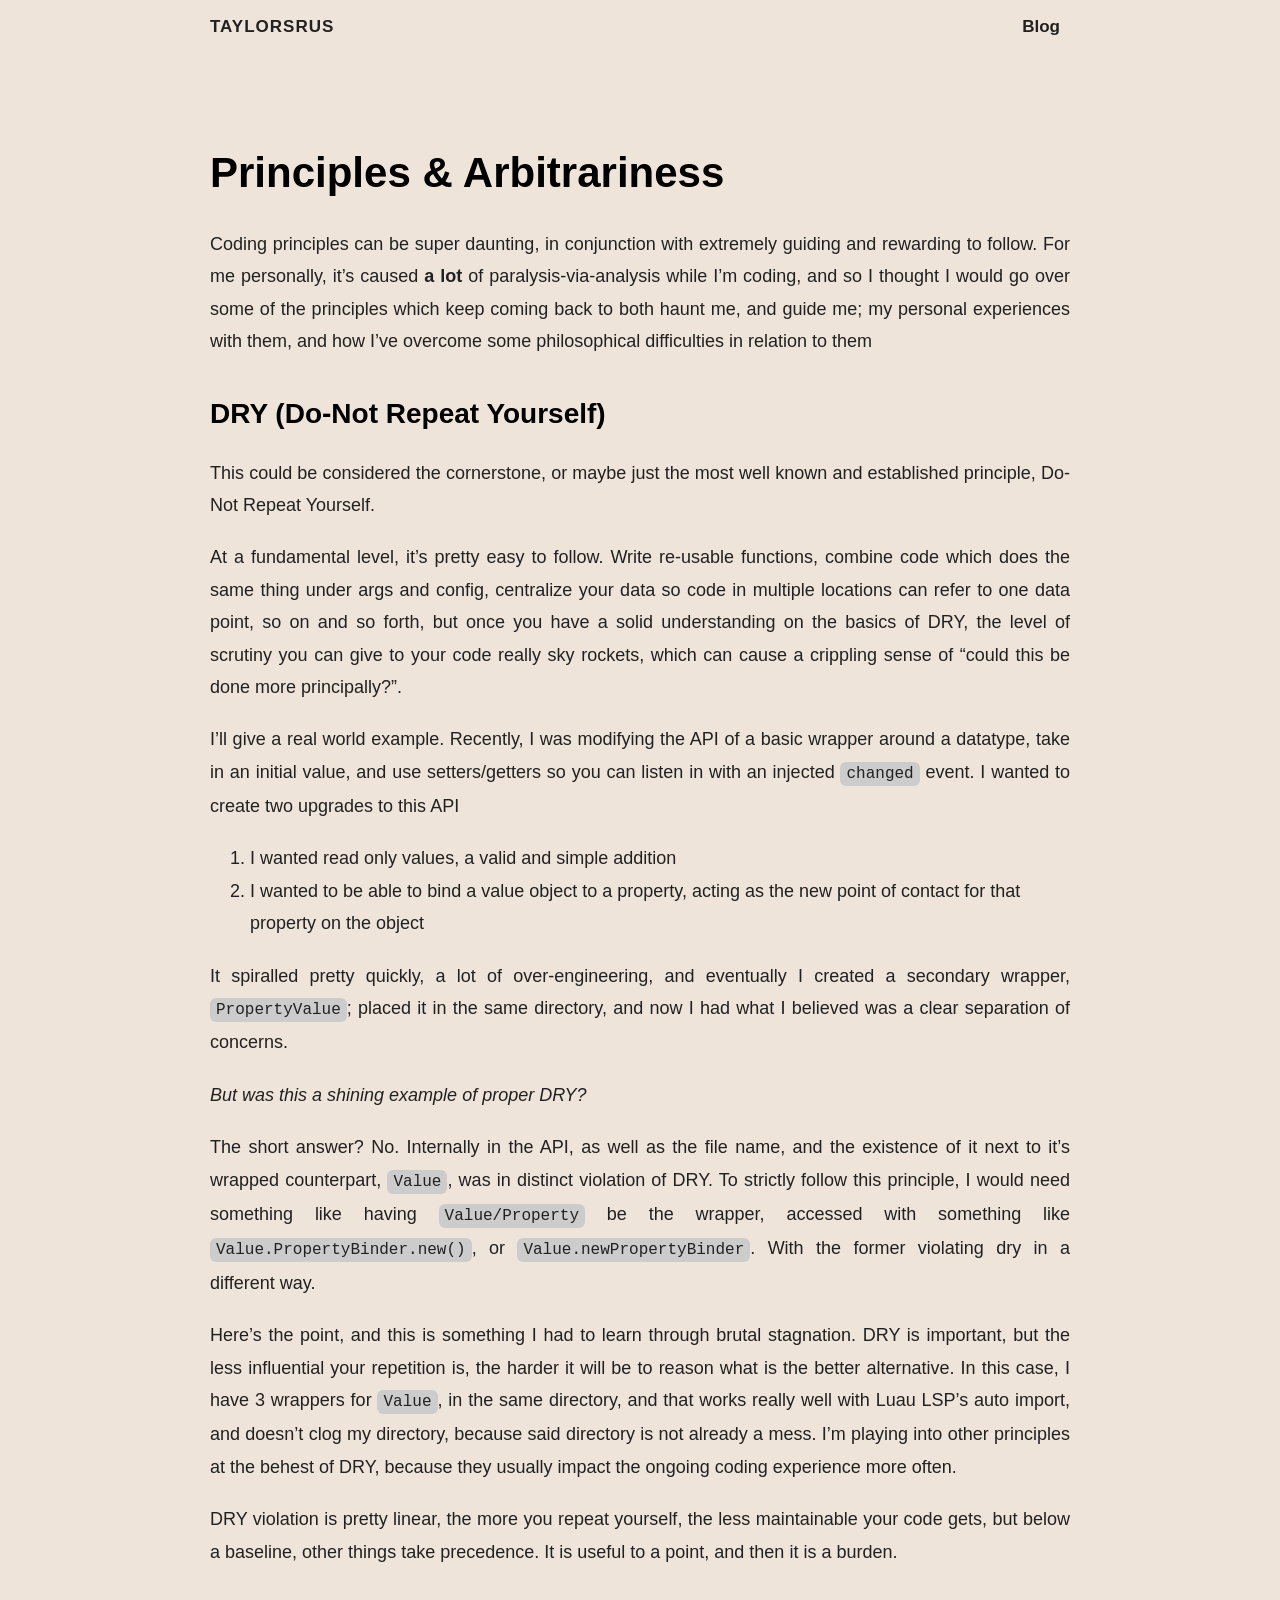
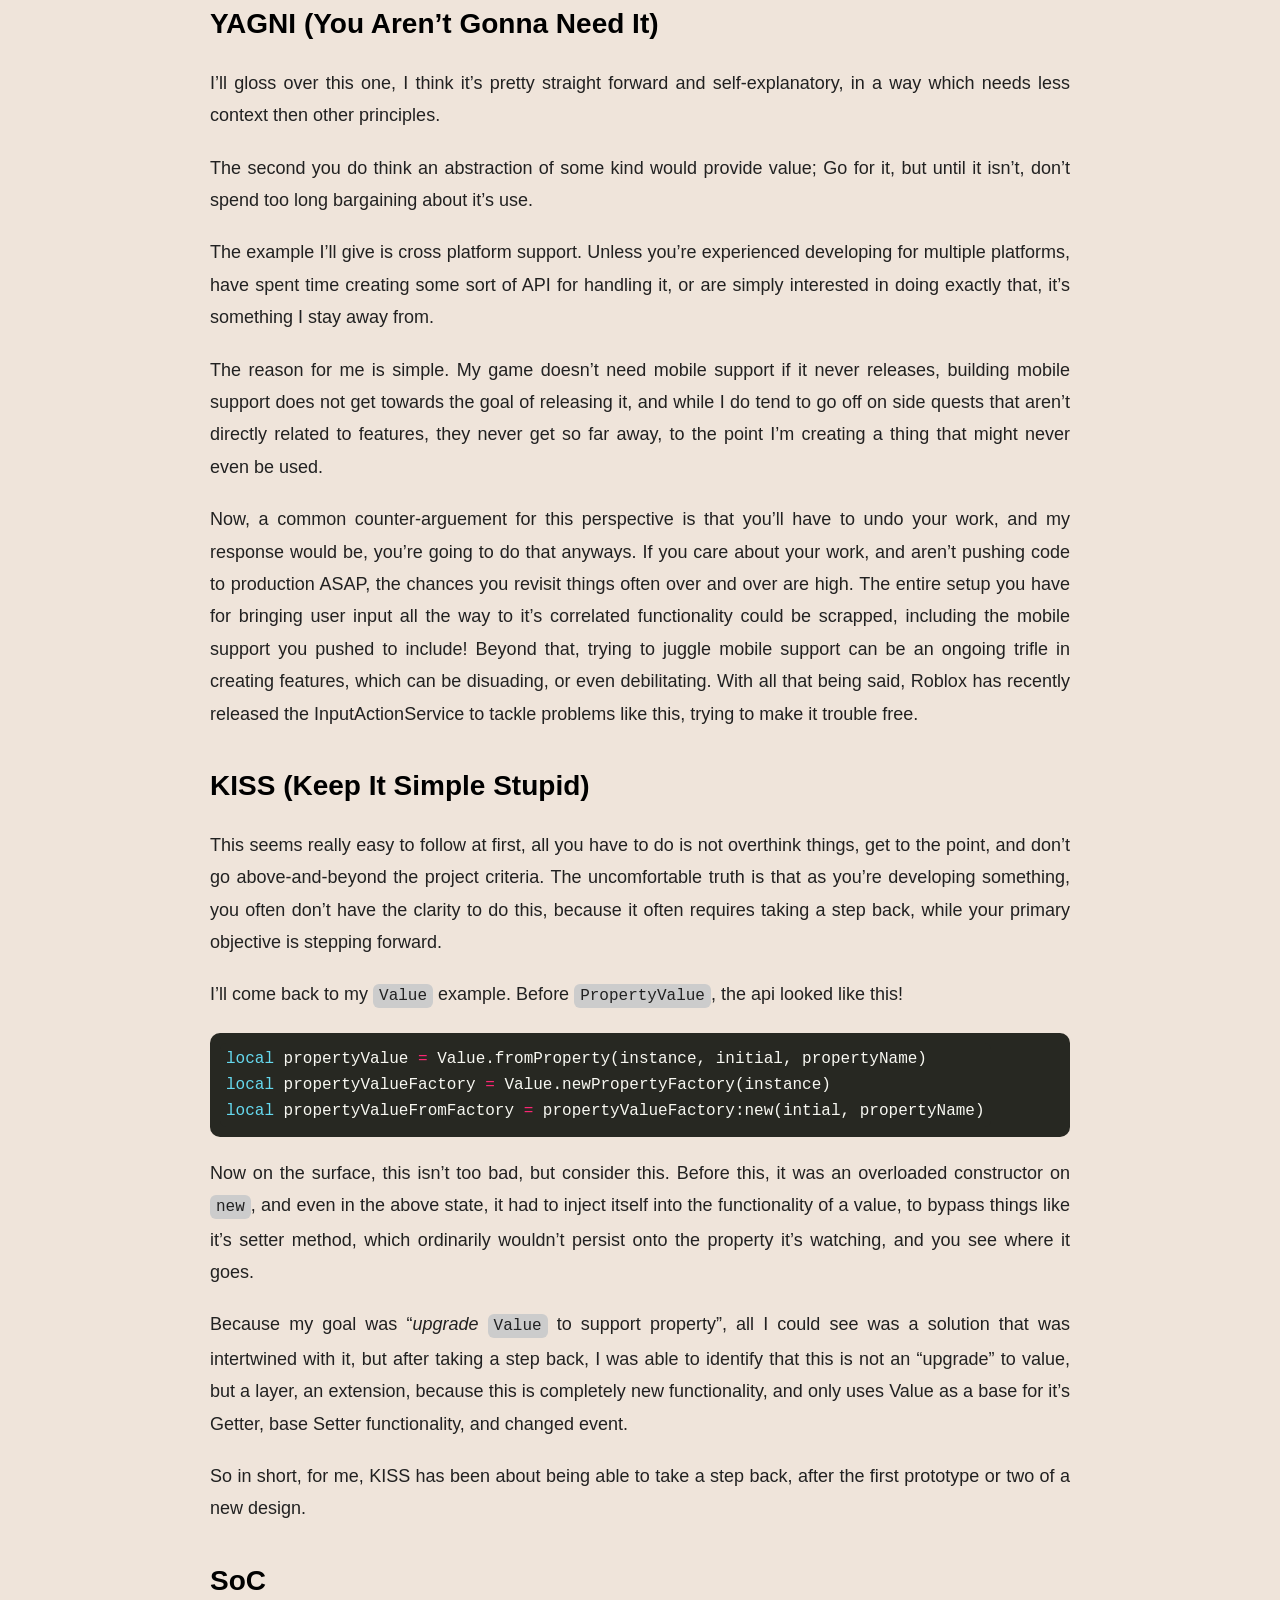
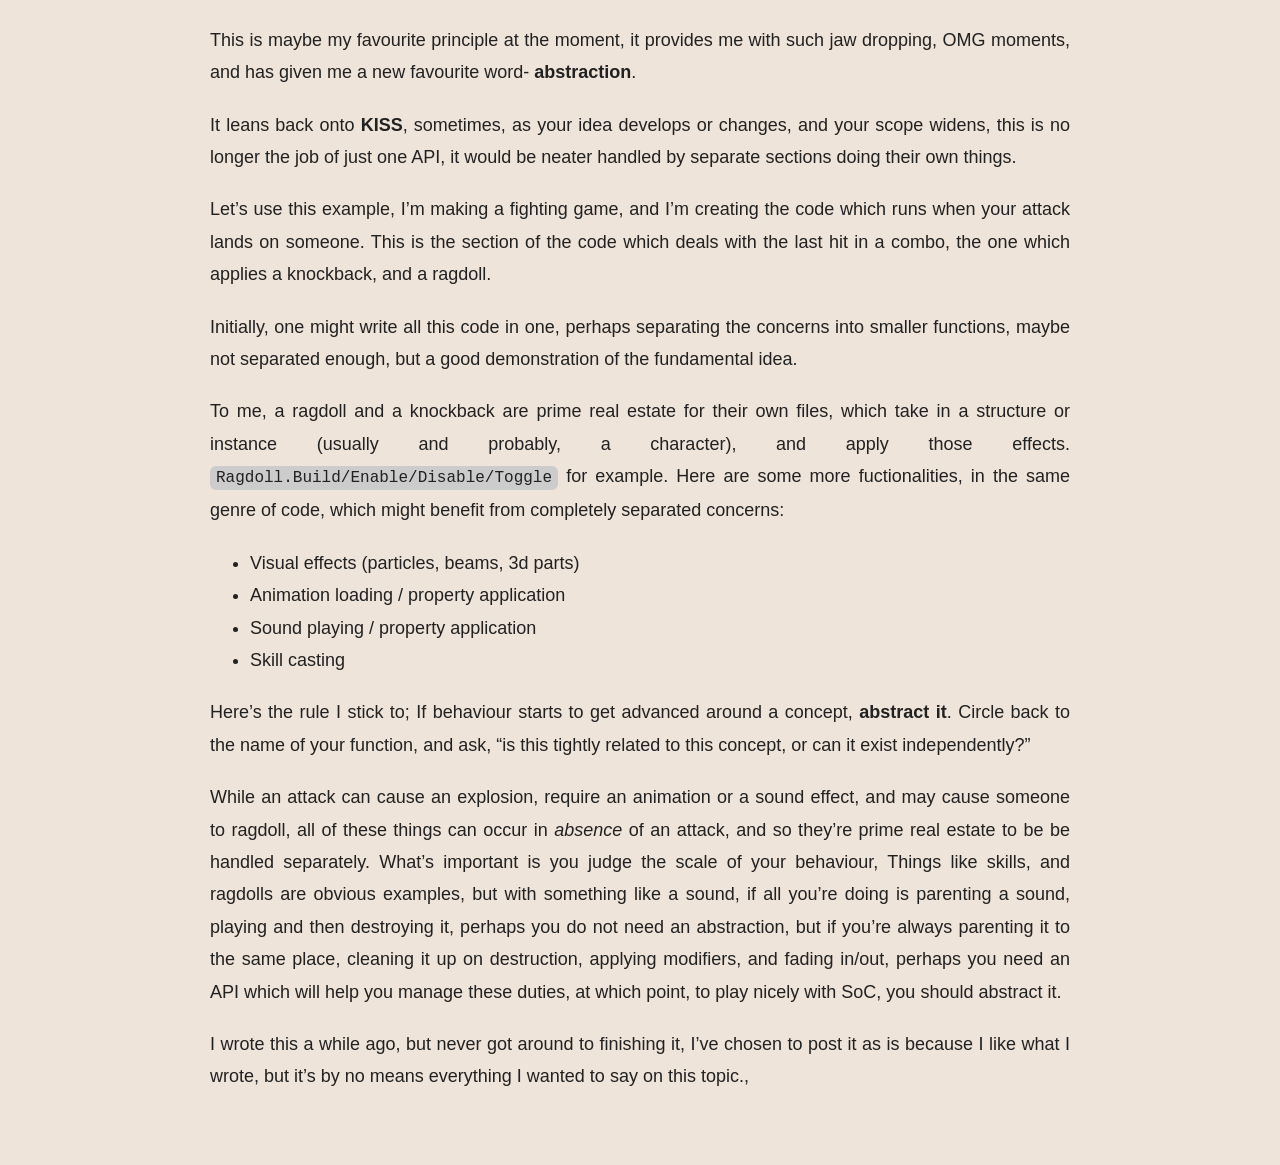
<file: blog/principles-and-arbitrariness/index.html>
<!DOCTYPE html>
<html lang="en">

<head>
  <title>
  Principles &amp; Arbitrariness · TaylorsRus
</title>
  <meta charset="utf-8">
<meta name="viewport" content="width=device-width, initial-scale=1.0">
<meta name="color-scheme" content="light dark">




<meta name="author" content="TaylorsRus">
<meta name="description" content="Why can this be such a bottleneck for programmers?">
<meta name="keywords" content="">



  <meta name="twitter:card" content="summary">
  <meta name="twitter:title" content="Principles & Arbitrariness">
  <meta name="twitter:description" content="Why can this be such a bottleneck for programmers?">

<meta property="og:url" content="https://TaylorsRus.github.io/blog/principles-and-arbitrariness/">
  <meta property="og:site_name" content="TaylorsRus">
  <meta property="og:title" content="Principles & Arbitrariness">
  <meta property="og:description" content="Why can this be such a bottleneck for programmers?">
  <meta property="og:locale" content="en_uk">
  <meta property="og:type" content="article">
    <meta property="article:section" content="blog">
    <meta property="article:published_time" content="2026-04-09T13:11:15+01:00">
    <meta property="article:modified_time" content="2026-04-09T13:11:15+01:00">




<link rel="canonical" href="https://TaylorsRus.github.io/blog/principles-and-arbitrariness/">


<link rel="preload" href="/fonts/fa-brands-400.woff2" as="font" type="font/woff2" crossorigin>
<link rel="preload" href="/fonts/fa-regular-400.woff2" as="font" type="font/woff2" crossorigin>
<link rel="preload" href="/fonts/fa-solid-900.woff2" as="font" type="font/woff2" crossorigin>


  
  
  <link rel="stylesheet" href="/css/coder.min.f6b1b35a7b02521b25338f6cf58975f9980a6c12847763fe35a48307758cd1e7.css" integrity="sha256-9rGzWnsCUhslM49s9Yl1&#43;ZgKbBKEd2P&#43;NaSDB3WM0ec=" crossorigin="anonymous" media="screen" />








 
  
    
    <link rel="stylesheet" href="/css/custom.min.60acc97f656501a1dde6a7f6b5e10aefb8fb6465e42b54754767d534f715a649.css" integrity="sha256-YKzJf2VlAaHd5qf2teEK77j7ZGXkK1R1R2fVNPcVpkk=" crossorigin="anonymous" media="screen" />
  





<link rel="icon" type="image/svg+xml" href="/images/favicon.svg" sizes="any">
<link rel="icon" type="image/png" href="/images/favicon-32x32.png" sizes="32x32">
<link rel="icon" type="image/png" href="/images/favicon-16x16.png" sizes="16x16">

<link rel="apple-touch-icon" href="/images/apple-touch-icon.png">
<link rel="apple-touch-icon" sizes="180x180" href="/images/apple-touch-icon.png">

<link rel="manifest" href="/site.webmanifest">
<link rel="mask-icon" href="/images/safari-pinned-tab.svg" color="#5bbad5">










</head>




<body class="preload-transitions colorscheme-light">
  

  <main class="wrapper">
    <nav class="navigation">
  <section class="container">
    
    <a class="navigation-title" href="https://TaylorsRus.github.io/">
      TaylorsRus
    </a>
    
    
      <input type="checkbox" id="menu-toggle" />
      <label class="menu-button float-right" for="menu-toggle">
        <i class="fa-solid fa-bars fa-fw" aria-hidden="true"></i>
      </label>
      <ul class="navigation-list">
        
          
            <li class="navigation-item">
              <a class="navigation-link " href="/blog/">Blog</a>
            </li>
          
        
        
      </ul>
    
  </section>
</nav>


    <div class="content">
      
  <section class="container page">
  <article>
    <header>
      <h1 class="title">
        <a class="title-link" href="https://TaylorsRus.github.io/blog/principles-and-arbitrariness/">
          Principles &amp; Arbitrariness
        </a>
      </h1>
    </header>

    <p>Coding principles can be super daunting, in conjunction with extremely guiding and rewarding to follow. For me personally, it&rsquo;s caused <strong>a lot</strong> of paralysis-via-analysis while I&rsquo;m coding, and so I thought I would go over some of the principles which keep coming back to both haunt me, and guide me; my personal experiences with them, and how I&rsquo;ve overcome some philosophical difficulties in relation to them</p>
<h2 id="dry-do-not-repeat-yourself">
  DRY (Do-Not Repeat Yourself)
  <a class="heading-link" href="#dry-do-not-repeat-yourself">
    <i class="fa-solid fa-link" aria-hidden="true" title="Link to heading"></i>
    <span class="sr-only">Link to heading</span>
  </a>
</h2>
<p>This could be considered the cornerstone, or maybe just the most well known and established principle, Do-Not Repeat Yourself.</p>
<p>At a fundamental level, it&rsquo;s pretty easy to follow. Write re-usable functions, combine code which does the same thing under args and config, centralize your data so code in multiple locations can refer to one data point, so on and so forth, but once you have a solid understanding on the basics of DRY, the level of scrutiny you can give to your code really sky rockets, which can cause a crippling sense of &ldquo;could this be done more principally?&rdquo;.</p>
<p>I&rsquo;ll give a real world example. Recently, I was modifying the API of a basic wrapper around a datatype, take in an initial value, and use setters/getters so you can listen in with an injected <code>changed</code> event. I wanted to create two upgrades to this API</p>
<ol>
<li>I wanted read only values, a valid and simple addition</li>
<li>I wanted to be able to bind a value object to a property, acting as the new point of contact for that property on the object</li>
</ol>
<p>It spiralled pretty quickly, a lot of over-engineering, and eventually I created a secondary wrapper, <code>PropertyValue</code>; placed it in the same directory, and now I had what I believed was a clear separation of concerns.</p>
<p><em>But was this a shining example of proper DRY?</em></p>
<p>The short answer? No. Internally in the API, as well as the file name, and the existence of it next to it&rsquo;s wrapped counterpart, <code>Value</code>, was in distinct violation of DRY. To strictly follow this principle, I would need something like having <code>Value/Property</code> be the wrapper, accessed with something like <code>Value.PropertyBinder.new()</code>, or <code>Value.newPropertyBinder</code>. With the former violating dry in a different way.</p>
<p>Here&rsquo;s the point, and this is something I had to learn through brutal stagnation. DRY is important, but the less influential your repetition is, the harder it will be to reason what is the better alternative. In this case, I have 3 wrappers for <code>Value</code>, in the same directory, and that works really well with Luau LSP&rsquo;s auto import, and doesn&rsquo;t clog my directory, because said directory is not already a mess. I&rsquo;m playing into other principles at the behest of DRY, because they usually impact the ongoing coding experience more often.</p>
<p>DRY violation is pretty linear, the more you repeat yourself, the less maintainable your code gets, but below a baseline, other things take precedence. It is useful to a point, and then it is a burden.</p>
<h2 id="yagni-you-arent-gonna-need-it">
  YAGNI (You Aren&rsquo;t Gonna Need It)
  <a class="heading-link" href="#yagni-you-arent-gonna-need-it">
    <i class="fa-solid fa-link" aria-hidden="true" title="Link to heading"></i>
    <span class="sr-only">Link to heading</span>
  </a>
</h2>
<p>I&rsquo;ll gloss over this one, I think it&rsquo;s pretty straight forward and self-explanatory, in a way which needs less context then other principles.</p>
<p>The second you do think an abstraction of some kind would provide value; Go for it, but until it isn&rsquo;t, don&rsquo;t spend too long bargaining about it&rsquo;s use.</p>
<p>The example I&rsquo;ll give is cross platform support. Unless you&rsquo;re experienced developing for multiple platforms, have spent time creating some sort of API for handling it, or are simply interested in doing exactly that, it&rsquo;s something I stay away from.</p>
<p>The reason for me is simple. My game doesn&rsquo;t need mobile support if it never releases, building mobile support does not get towards the goal of releasing it, and while I do tend to go off on side quests that aren&rsquo;t directly related to features, they never get so far away, to the point I&rsquo;m creating a thing that might never even be used.</p>
<p>Now, a common counter-arguement for this perspective is that you&rsquo;ll have to undo your work, and my response would be, you&rsquo;re going to do that anyways. If you care about your work, and aren&rsquo;t pushing code to production ASAP, the chances you revisit things often over and over are high. The entire setup you have for bringing user input all the way to it&rsquo;s correlated functionality could be scrapped, including the mobile support you pushed to include! Beyond that, trying to juggle mobile support can be an ongoing trifle in creating features, which can be disuading, or even debilitating. With all that being said, Roblox has recently released the InputActionService to tackle problems like this, trying to make it trouble free.</p>
<h2 id="kiss-keep-it-simple-stupid">
  KISS (Keep It Simple Stupid)
  <a class="heading-link" href="#kiss-keep-it-simple-stupid">
    <i class="fa-solid fa-link" aria-hidden="true" title="Link to heading"></i>
    <span class="sr-only">Link to heading</span>
  </a>
</h2>
<p>This seems really easy to follow at first, all you have to do is not overthink things, get to the point, and don&rsquo;t go above-and-beyond the project criteria. The uncomfortable truth is that as you&rsquo;re developing something, you often don&rsquo;t have the clarity to do this, because it often requires taking a step back, while your primary objective is stepping forward.</p>
<p>I&rsquo;ll come back to my <code>Value</code> example. Before <code>PropertyValue</code>, the api looked like this!</p>
<div class="highlight"><pre tabindex="0" style="color:#f8f8f2;background-color:#272822;-moz-tab-size:4;-o-tab-size:4;tab-size:4;-webkit-text-size-adjust:none;"><code class="language-lua" data-lang="lua"><span style="display:flex;"><span><span style="color:#66d9ef">local</span> propertyValue <span style="color:#f92672">=</span> Value.fromProperty(instance, initial, propertyName)
</span></span><span style="display:flex;"><span><span style="color:#66d9ef">local</span> propertyValueFactory <span style="color:#f92672">=</span> Value.newPropertyFactory(instance)
</span></span><span style="display:flex;"><span><span style="color:#66d9ef">local</span> propertyValueFromFactory <span style="color:#f92672">=</span> propertyValueFactory:new(intial, propertyName)
</span></span></code></pre></div><p>Now on the surface, this isn&rsquo;t too bad, but consider this. Before this, it was an overloaded constructor on <code>new</code>, and even in the above state, it had to inject itself into the functionality of a value, to bypass things like it&rsquo;s setter method, which ordinarily wouldn&rsquo;t persist onto the property it&rsquo;s watching, and you see where it goes.</p>
<p>Because my goal was &ldquo;<em>upgrade</em> <code>Value</code> to support property&rdquo;, all I could see was a solution that was intertwined with it, but after taking a step back, I was able to identify that this is not an &ldquo;upgrade&rdquo; to value, but a layer, an extension, because this is completely new functionality, and only uses Value as a base for it&rsquo;s Getter, base Setter functionality, and changed event.</p>
<p>So in short, for me, KISS has been about being able to take a step back, after the first prototype or two of a new design.</p>
<h2 id="soc">
  SoC
  <a class="heading-link" href="#soc">
    <i class="fa-solid fa-link" aria-hidden="true" title="Link to heading"></i>
    <span class="sr-only">Link to heading</span>
  </a>
</h2>
<p>This is maybe my favourite principle at the moment, it provides me with such jaw dropping, OMG moments, and has given me a new favourite word- <strong>abstraction</strong>.</p>
<p>It leans back onto <strong>KISS</strong>, sometimes, as your idea develops or changes, and your scope widens, this is no longer the job of just one API, it would be neater handled by separate sections doing their own things.</p>
<p>Let&rsquo;s use this example, I&rsquo;m making a fighting game, and I&rsquo;m creating the code which runs when your attack lands on someone. This is the section of the code which deals with the last hit in a combo, the one which applies a knockback, and a ragdoll.</p>
<p>Initially, one might write all this code in one, perhaps separating the concerns into smaller functions, maybe not separated enough, but a good demonstration of the fundamental idea.</p>
<p>To me, a ragdoll and a knockback are prime real estate for their own files, which take in a structure or instance (usually and probably, a character), and apply those effects. <code>Ragdoll.Build/Enable/Disable/Toggle</code> for example. Here are some more fuctionalities, in the same genre of code, which might benefit from completely separated concerns:</p>
<ul>
<li>Visual effects (particles, beams, 3d parts)</li>
<li>Animation loading / property application</li>
<li>Sound playing / property application</li>
<li>Skill casting</li>
</ul>
<p>Here&rsquo;s the rule I stick to; If behaviour starts to get advanced around a concept, <strong>abstract it</strong>. Circle back to the name of your function, and ask, &ldquo;is this tightly related to this concept, or can it exist independently?&rdquo;</p>
<p>While an attack can cause an explosion, require an animation or a sound effect, and may cause someone to ragdoll, all of these things can occur in <em>absence</em> of an attack, and so they&rsquo;re prime real estate to be be handled separately. What&rsquo;s important is you judge the scale of your behaviour, Things like skills, and ragdolls are obvious examples, but with something like a sound, if all you&rsquo;re doing is parenting a sound, playing and then destroying it, perhaps you do not need an abstraction, but if you&rsquo;re always parenting it to the same place, cleaning it up on destruction, applying modifiers, and fading in/out, perhaps you need an API which will help you manage these duties, at which point, to play nicely with SoC, you should abstract it.</p>
<p>I wrote this a while ago, but never got around to finishing it, I&rsquo;ve chosen to post it as is because I like what I wrote, but it&rsquo;s by no means everything I wanted to say on this topic.,</p>

  </article>
</section>

  

    </div>

    <footer class="footer">
</footer>

  </main>

  

  
  
  <script src="/js/coder.min.6ae284be93d2d19dad1f02b0039508d9aab3180a12a06dcc71b0b0ef7825a317.js" integrity="sha256-auKEvpPS0Z2tHwKwA5UI2aqzGAoSoG3McbCw73gloxc="></script>
  

  

  

  

  

  

  

  

  

  

  

  

  

  

  

  

  

  

  

  

  
</body>

</html>
</file>
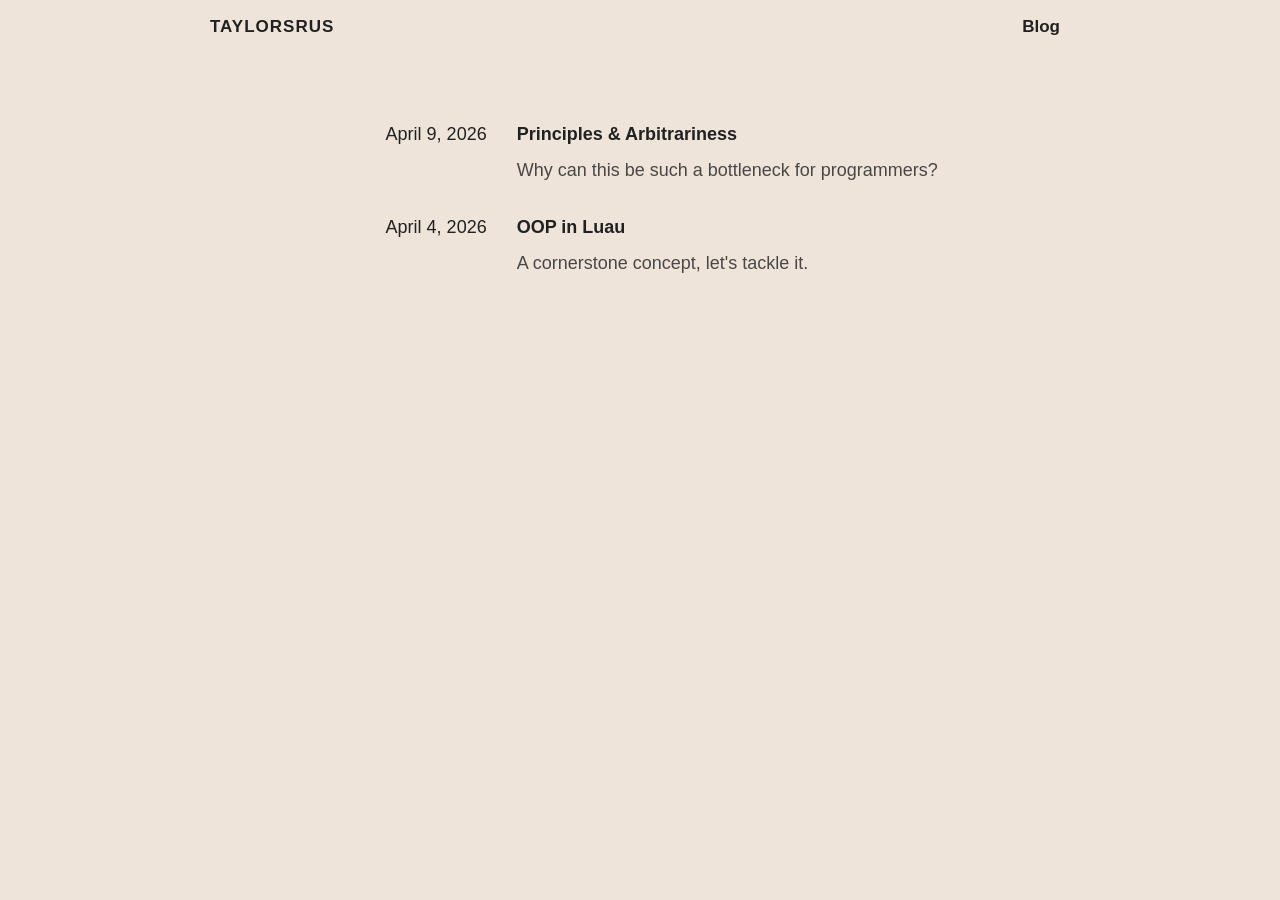
<file: blog/page/1/index.html>
<!DOCTYPE html>
<html lang="en-uk">
  <head>
    <title>https://TaylorsRus.github.io/blog/</title>
    <link rel="canonical" href="https://TaylorsRus.github.io/blog/">
    <meta charset="utf-8">
    <meta http-equiv="refresh" content="0; url=https://TaylorsRus.github.io/blog/">
  </head>
</html>
</file>
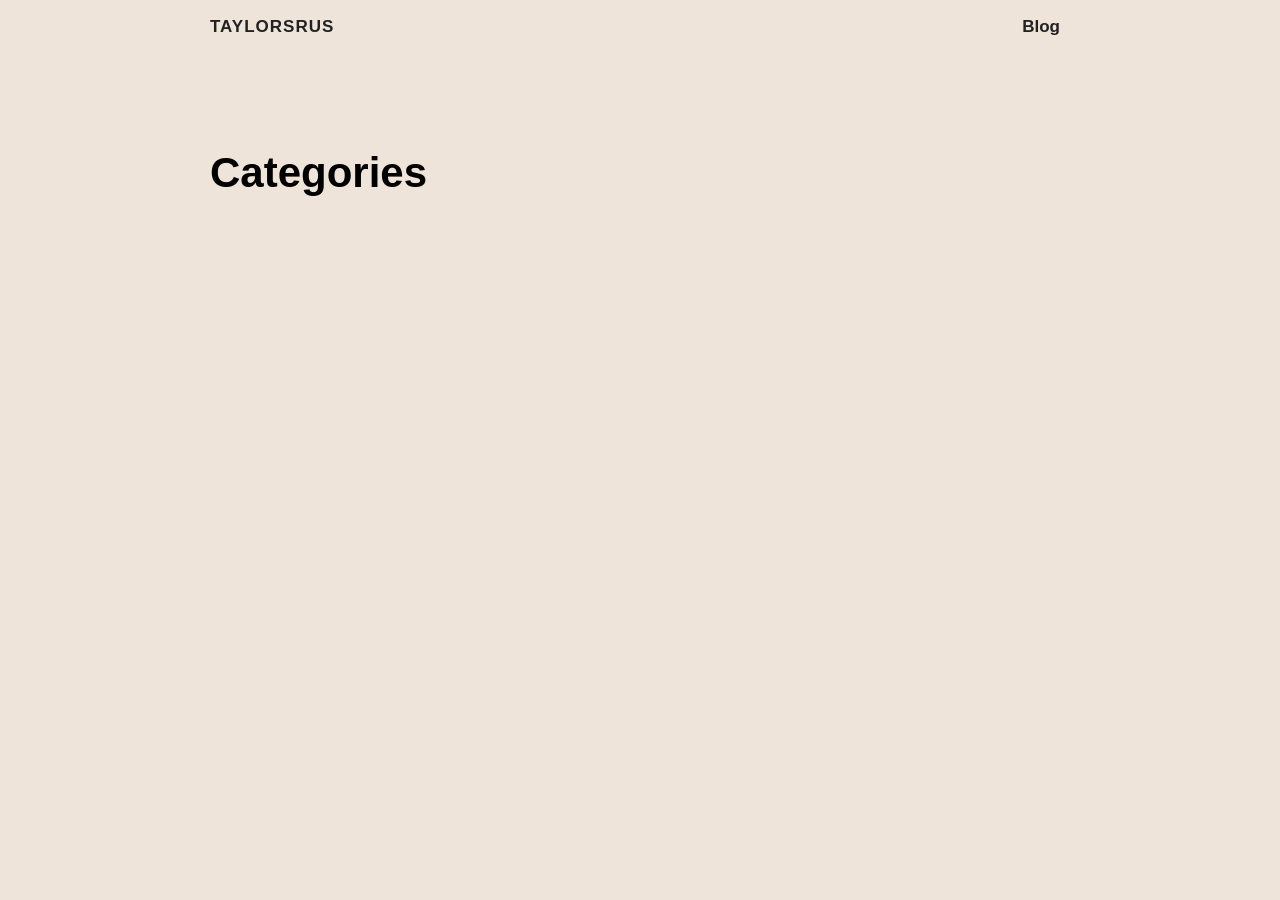
<file: categories/page/1/index.html>
<!DOCTYPE html>
<html lang="en-uk">
  <head>
    <title>https://TaylorsRus.github.io/categories/</title>
    <link rel="canonical" href="https://TaylorsRus.github.io/categories/">
    <meta charset="utf-8">
    <meta http-equiv="refresh" content="0; url=https://TaylorsRus.github.io/categories/">
  </head>
</html>
</file>
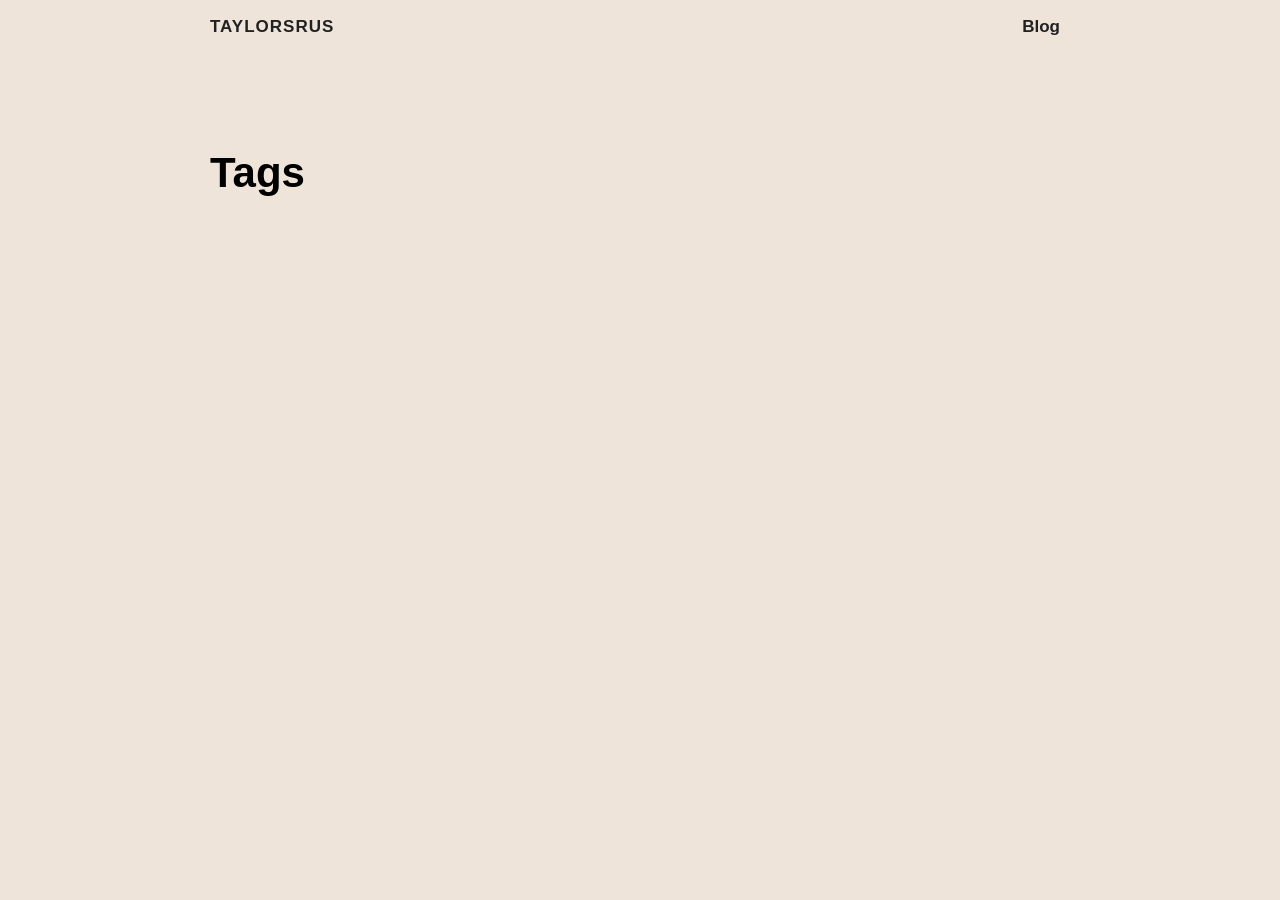
<file: tags/page/1/index.html>
<!DOCTYPE html>
<html lang="en-uk">
  <head>
    <title>https://TaylorsRus.github.io/tags/</title>
    <link rel="canonical" href="https://TaylorsRus.github.io/tags/">
    <meta charset="utf-8">
    <meta http-equiv="refresh" content="0; url=https://TaylorsRus.github.io/tags/">
  </head>
</html>
</file>
<file: css/custom.min.60acc97f656501a1dde6a7f6b5e10aefb8fb6465e42b54754767d534f715a649.css>
body{background:#efe4da}.list ul li .entry-copy{display:flex;flex:2;flex-direction:column}.list ul li{margin-bottom:2.4rem}.list ul li .description{margin-top:.4rem;opacity:.8}
</file>
<file: css/coder.min.f6b1b35a7b02521b25338f6cf58975f9980a6c12847763fe35a48307758cd1e7.css>
@charset "UTF-8";/*!normalize.css v8.0.1 | MIT License | github.com/necolas/normalize.css*/html{line-height:1.15;-webkit-text-size-adjust:100%}body{margin:0}main{display:block}h1{font-size:2em;margin:.67em 0}hr{box-sizing:content-box;height:0;overflow:visible}pre{font-family:monospace,monospace;font-size:1em}a{background-color:initial;word-wrap:break-word}abbr[title]{border-bottom:none;text-decoration:underline;text-decoration:underline dotted}b,strong{font-weight:bolder}code,kbd,samp{font-family:monospace,monospace;font-size:1em}small{font-size:80%}sub,sup{font-size:75%;line-height:0;position:relative;vertical-align:baseline}sub{bottom:-.25em}sup{top:-.5em}img{border-style:none}button,input,optgroup,select,textarea{font-family:inherit;font-size:100%;line-height:1.15;margin:0}button,input{overflow:visible}button,select{text-transform:none}button,[type=button],[type=reset],[type=submit]{-webkit-appearance:button}button::-moz-focus-inner,[type=button]::-moz-focus-inner,[type=reset]::-moz-focus-inner,[type=submit]::-moz-focus-inner{border-style:none;padding:0}button:-moz-focusring,[type=button]:-moz-focusring,[type=reset]:-moz-focusring,[type=submit]:-moz-focusring{outline:1px dotted ButtonText}fieldset{padding:.35em .75em .625em}legend{box-sizing:border-box;color:inherit;display:table;max-width:100%;padding:0;white-space:normal}progress{vertical-align:baseline}textarea{overflow:auto}[type=checkbox],[type=radio]{box-sizing:border-box;padding:0}[type=number]::-webkit-inner-spin-button,[type=number]::-webkit-outer-spin-button{height:auto}[type=search]{-webkit-appearance:textfield;outline-offset:-2px}[type=search]::-webkit-search-decoration{-webkit-appearance:none}::-webkit-file-upload-button{-webkit-appearance:button;font:inherit}details{display:block}summary{display:list-item}template{display:none}[hidden]{display:none}/*!* Font Awesome Free 6.7.2 by @fontawesome - https://fontawesome.com
* License - https://fontawesome.com/license/free (Icons: CC BY 4.0, Fonts: SIL OFL 1.1, Code: MIT License)
* Copyright 2024 Fonticons, Inc.*/.fa{font-family:var(--fa-style-family,"Font Awesome 6 Free");font-weight:var(--fa-style,900)}.fas,.far,.fab,.fa-solid,.content article a:where(.external-link):not(:has(img)):after,.fa-regular,.fa-brands,.fa{-moz-osx-font-smoothing:grayscale;-webkit-font-smoothing:antialiased;display:var(--fa-display,inline-block);font-style:normal;font-variant:normal;line-height:1;text-rendering:auto}.fas::before,.far::before,.fab::before,.fa-solid::before,.fa-regular::before,.fa-brands::before,.fa::before{content:var(--fa)}.fa-classic,.fas,.fa-solid,.content article a:where(.external-link):not(:has(img)):after,.far,.fa-regular{font-family:'font awesome 6 free'}.fa-brands,.fab{font-family:'font awesome 6 brands'}.content article a:where(.external-link):not(:has(img)):after{-webkit-font-smoothing:antialiased;-moz-osx-font-smoothing:grayscale;display:inline-block;font-style:normal;font-variant:normal;font-weight:400;line-height:1}.fa-1x{font-size:1em}.fa-2x{font-size:2em}.fa-3x{font-size:3em}.fa-4x{font-size:4em}.fa-5x{font-size:5em}.fa-6x{font-size:6em}.fa-7x{font-size:7em}.fa-8x{font-size:8em}.fa-9x{font-size:9em}.fa-10x{font-size:10em}.fa-2xs{font-size:.625em;line-height:.1em;vertical-align:.225em}.fa-xs{font-size:.75em;line-height:.08333333em;vertical-align:.125em}.fa-sm{font-size:.875em;line-height:.07142857em;vertical-align:.05357143em}.fa-lg{font-size:1.25em;line-height:.05em;vertical-align:-.075em}.fa-xl{font-size:1.5em;line-height:.04166667em;vertical-align:-.125em}.fa-2xl{font-size:2em;line-height:.03125em;vertical-align:-.1875em}.fa-fw{text-align:center;width:1.25em}.fa-ul{list-style-type:none;margin-left:var(--fa-li-margin,2.5em);padding-left:0}.fa-ul>li{position:relative}.fa-li{left:calc(-1 * var(--fa-li-width,2em));position:absolute;text-align:center;width:var(--fa-li-width,2em);line-height:inherit}.fa-border{border-color:var(--fa-border-color,#eee);border-radius:var(--fa-border-radius,.1em);border-style:var(--fa-border-style,solid);border-width:var(--fa-border-width,.08em);padding:var(--fa-border-padding,.2em .25em .15em)}.fa-pull-left{float:left;margin-right:var(--fa-pull-margin,.3em)}.fa-pull-right{float:right;margin-left:var(--fa-pull-margin,.3em)}.fa-beat{animation-name:fa-beat;animation-delay:var(--fa-animation-delay,0s);animation-direction:var(--fa-animation-direction,normal);animation-duration:var(--fa-animation-duration,1s);animation-iteration-count:var(--fa-animation-iteration-count,infinite);animation-timing-function:var(--fa-animation-timing,ease-in-out)}.fa-bounce{animation-name:fa-bounce;animation-delay:var(--fa-animation-delay,0s);animation-direction:var(--fa-animation-direction,normal);animation-duration:var(--fa-animation-duration,1s);animation-iteration-count:var(--fa-animation-iteration-count,infinite);animation-timing-function:var(--fa-animation-timing,cubic-bezier(.28,.84,.42,1))}.fa-fade{animation-name:fa-fade;animation-delay:var(--fa-animation-delay,0s);animation-direction:var(--fa-animation-direction,normal);animation-duration:var(--fa-animation-duration,1s);animation-iteration-count:var(--fa-animation-iteration-count,infinite);animation-timing-function:var(--fa-animation-timing,cubic-bezier(.4,0,.6,1))}.fa-beat-fade{animation-name:fa-beat-fade;animation-delay:var(--fa-animation-delay,0s);animation-direction:var(--fa-animation-direction,normal);animation-duration:var(--fa-animation-duration,1s);animation-iteration-count:var(--fa-animation-iteration-count,infinite);animation-timing-function:var(--fa-animation-timing,cubic-bezier(.4,0,.6,1))}.fa-flip{animation-name:fa-flip;animation-delay:var(--fa-animation-delay,0s);animation-direction:var(--fa-animation-direction,normal);animation-duration:var(--fa-animation-duration,1s);animation-iteration-count:var(--fa-animation-iteration-count,infinite);animation-timing-function:var(--fa-animation-timing,ease-in-out)}.fa-shake{animation-name:fa-shake;animation-delay:var(--fa-animation-delay,0s);animation-direction:var(--fa-animation-direction,normal);animation-duration:var(--fa-animation-duration,1s);animation-iteration-count:var(--fa-animation-iteration-count,infinite);animation-timing-function:var(--fa-animation-timing,linear)}.fa-spin{animation-name:fa-spin;animation-delay:var(--fa-animation-delay,0s);animation-direction:var(--fa-animation-direction,normal);animation-duration:var(--fa-animation-duration,2s);animation-iteration-count:var(--fa-animation-iteration-count,infinite);animation-timing-function:var(--fa-animation-timing,linear)}.fa-spin-reverse{--fa-animation-direction:reverse}.fa-pulse,.fa-spin-pulse{animation-name:fa-spin;animation-direction:var(--fa-animation-direction,normal);animation-duration:var(--fa-animation-duration,1s);animation-iteration-count:var(--fa-animation-iteration-count,infinite);animation-timing-function:var(--fa-animation-timing,steps(8))}@media(prefers-reduced-motion:reduce){.fa-beat,.fa-bounce,.fa-fade,.fa-beat-fade,.fa-flip,.fa-pulse,.fa-shake,.fa-spin,.fa-spin-pulse{animation-delay:-1ms;animation-duration:1ms;animation-iteration-count:1;transition-delay:0s;transition-duration:0s}}@keyframes fa-beat{0%,90%{transform:scale(1)}45%{transform:scale(var(--fa-beat-scale,1.25))}}@keyframes fa-bounce{0%{transform:scale(1,1)translateY(0)}10%{transform:scale(var(--fa-bounce-start-scale-x,1.1),var(--fa-bounce-start-scale-y,.9))translateY(0)}30%{transform:scale(var(--fa-bounce-jump-scale-x,.9),var(--fa-bounce-jump-scale-y,1.1))translateY(var(--fa-bounce-height,-.5em))}50%{transform:scale(var(--fa-bounce-land-scale-x,1.05),var(--fa-bounce-land-scale-y,.95))translateY(0)}57%{transform:scale(1,1)translateY(var(--fa-bounce-rebound,-.125em))}64%{transform:scale(1,1)translateY(0)}100%{transform:scale(1,1)translateY(0)}}@keyframes fa-fade{50%{opacity:var(--fa-fade-opacity,.4)}}@keyframes fa-beat-fade{0%,100%{opacity:var(--fa-beat-fade-opacity,.4);transform:scale(1)}50%{opacity:1;transform:scale(var(--fa-beat-fade-scale,1.125))}}@keyframes fa-flip{50%{transform:rotate3d(var(--fa-flip-x,0),var(--fa-flip-y,1),var(--fa-flip-z,0),var(--fa-flip-angle,-180deg))}}@keyframes fa-shake{0%{transform:rotate(-15deg)}4%{transform:rotate(15deg)}8%,24%{transform:rotate(-18deg)}12%,28%{transform:rotate(18deg)}16%{transform:rotate(-22deg)}20%{transform:rotate(22deg)}32%{transform:rotate(-12deg)}36%{transform:rotate(12deg)}40%,100%{transform:rotate(0)}}@keyframes fa-spin{0%{transform:rotate(0)}100%{transform:rotate(360deg)}}.fa-rotate-90{transform:rotate(90deg)}.fa-rotate-180{transform:rotate(180deg)}.fa-rotate-270{transform:rotate(270deg)}.fa-flip-horizontal{transform:scale(-1,1)}.fa-flip-vertical{transform:scale(1,-1)}.fa-flip-both,.fa-flip-horizontal.fa-flip-vertical{transform:scale(-1,-1)}.fa-rotate-by{transform:rotate(var(--fa-rotate-angle,0))}.fa-stack{display:inline-block;height:2em;line-height:2em;position:relative;vertical-align:middle;width:2.5em}.fa-stack-1x,.fa-stack-2x{left:0;position:absolute;text-align:center;width:100%;z-index:var(--fa-stack-z-index,auto)}.fa-stack-1x{line-height:inherit}.fa-stack-2x{font-size:2em}.fa-inverse{color:var(--fa-inverse,#fff)}.fa-0{--fa:"\30"}.fa-1{--fa:"\31"}.fa-2{--fa:"\32"}.fa-3{--fa:"\33"}.fa-4{--fa:"\34"}.fa-5{--fa:"\35"}.fa-6{--fa:"\36"}.fa-7{--fa:"\37"}.fa-8{--fa:"\38"}.fa-9{--fa:"\39"}.fa-fill-drip{--fa:"\f576"}.fa-arrows-to-circle{--fa:"\e4bd"}.fa-circle-chevron-right{--fa:"\f138"}.fa-chevron-circle-right{--fa:"\f138"}.fa-at{--fa:"\40"}.fa-trash-can{--fa:"\f2ed"}.fa-trash-alt{--fa:"\f2ed"}.fa-text-height{--fa:"\f034"}.fa-user-xmark{--fa:"\f235"}.fa-user-times{--fa:"\f235"}.fa-stethoscope{--fa:"\f0f1"}.fa-message{--fa:"\f27a"}.fa-comment-alt{--fa:"\f27a"}.fa-info{--fa:"\f129"}.fa-down-left-and-up-right-to-center{--fa:"\f422"}.fa-compress-alt{--fa:"\f422"}.fa-explosion{--fa:"\e4e9"}.fa-file-lines{--fa:"\f15c"}.fa-file-alt{--fa:"\f15c"}.fa-file-text{--fa:"\f15c"}.fa-wave-square{--fa:"\f83e"}.fa-ring{--fa:"\f70b"}.fa-building-un{--fa:"\e4d9"}.fa-dice-three{--fa:"\f527"}.fa-calendar-days{--fa:"\f073"}.fa-calendar-alt{--fa:"\f073"}.fa-anchor-circle-check{--fa:"\e4aa"}.fa-building-circle-arrow-right{--fa:"\e4d1"}.fa-volleyball{--fa:"\f45f"}.fa-volleyball-ball{--fa:"\f45f"}.fa-arrows-up-to-line{--fa:"\e4c2"}.fa-sort-down{--fa:"\f0dd"}.fa-sort-desc{--fa:"\f0dd"}.fa-circle-minus{--fa:"\f056"}.fa-minus-circle{--fa:"\f056"}.fa-door-open{--fa:"\f52b"}.fa-right-from-bracket{--fa:"\f2f5"}.fa-sign-out-alt{--fa:"\f2f5"}.fa-atom{--fa:"\f5d2"}.fa-soap{--fa:"\e06e"}.fa-icons{--fa:"\f86d"}.fa-heart-music-camera-bolt{--fa:"\f86d"}.fa-microphone-lines-slash{--fa:"\f539"}.fa-microphone-alt-slash{--fa:"\f539"}.fa-bridge-circle-check{--fa:"\e4c9"}.fa-pump-medical{--fa:"\e06a"}.fa-fingerprint{--fa:"\f577"}.fa-hand-point-right{--fa:"\f0a4"}.fa-magnifying-glass-location{--fa:"\f689"}.fa-search-location{--fa:"\f689"}.fa-forward-step{--fa:"\f051"}.fa-step-forward{--fa:"\f051"}.fa-face-smile-beam{--fa:"\f5b8"}.fa-smile-beam{--fa:"\f5b8"}.fa-flag-checkered{--fa:"\f11e"}.fa-football{--fa:"\f44e"}.fa-football-ball{--fa:"\f44e"}.fa-school-circle-exclamation{--fa:"\e56c"}.fa-crop{--fa:"\f125"}.fa-angles-down{--fa:"\f103"}.fa-angle-double-down{--fa:"\f103"}.fa-users-rectangle{--fa:"\e594"}.fa-people-roof{--fa:"\e537"}.fa-people-line{--fa:"\e534"}.fa-beer-mug-empty{--fa:"\f0fc"}.fa-beer{--fa:"\f0fc"}.fa-diagram-predecessor{--fa:"\e477"}.fa-arrow-up-long{--fa:"\f176"}.fa-long-arrow-up{--fa:"\f176"}.fa-fire-flame-simple{--fa:"\f46a"}.fa-burn{--fa:"\f46a"}.fa-person{--fa:"\f183"}.fa-male{--fa:"\f183"}.fa-laptop{--fa:"\f109"}.fa-file-csv{--fa:"\f6dd"}.fa-menorah{--fa:"\f676"}.fa-truck-plane{--fa:"\e58f"}.fa-record-vinyl{--fa:"\f8d9"}.fa-face-grin-stars{--fa:"\f587"}.fa-grin-stars{--fa:"\f587"}.fa-bong{--fa:"\f55c"}.fa-spaghetti-monster-flying{--fa:"\f67b"}.fa-pastafarianism{--fa:"\f67b"}.fa-arrow-down-up-across-line{--fa:"\e4af"}.fa-spoon{--fa:"\f2e5"}.fa-utensil-spoon{--fa:"\f2e5"}.fa-jar-wheat{--fa:"\e517"}.fa-envelopes-bulk{--fa:"\f674"}.fa-mail-bulk{--fa:"\f674"}.fa-file-circle-exclamation{--fa:"\e4eb"}.fa-circle-h{--fa:"\f47e"}.fa-hospital-symbol{--fa:"\f47e"}.fa-pager{--fa:"\f815"}.fa-address-book{--fa:"\f2b9"}.fa-contact-book{--fa:"\f2b9"}.fa-strikethrough{--fa:"\f0cc"}.fa-k{--fa:"\4b"}.fa-landmark-flag{--fa:"\e51c"}.fa-pencil{--fa:"\f303"}.fa-pencil-alt{--fa:"\f303"}.fa-backward{--fa:"\f04a"}.fa-caret-right{--fa:"\f0da"}.fa-comments{--fa:"\f086"}.fa-paste{--fa:"\f0ea"}.fa-file-clipboard{--fa:"\f0ea"}.fa-code-pull-request{--fa:"\e13c"}.fa-clipboard-list{--fa:"\f46d"}.fa-truck-ramp-box{--fa:"\f4de"}.fa-truck-loading{--fa:"\f4de"}.fa-user-check{--fa:"\f4fc"}.fa-vial-virus{--fa:"\e597"}.fa-sheet-plastic{--fa:"\e571"}.fa-blog{--fa:"\f781"}.fa-user-ninja{--fa:"\f504"}.fa-person-arrow-up-from-line{--fa:"\e539"}.fa-scroll-torah{--fa:"\f6a0"}.fa-torah{--fa:"\f6a0"}.fa-broom-ball{--fa:"\f458"}.fa-quidditch{--fa:"\f458"}.fa-quidditch-broom-ball{--fa:"\f458"}.fa-toggle-off{--fa:"\f204"}.fa-box-archive{--fa:"\f187"}.fa-archive{--fa:"\f187"}.fa-person-drowning{--fa:"\e545"}.fa-arrow-down-9-1{--fa:"\f886"}.fa-sort-numeric-desc{--fa:"\f886"}.fa-sort-numeric-down-alt{--fa:"\f886"}.fa-face-grin-tongue-squint{--fa:"\f58a"}.fa-grin-tongue-squint{--fa:"\f58a"}.fa-spray-can{--fa:"\f5bd"}.fa-truck-monster{--fa:"\f63b"}.fa-w{--fa:"\57"}.fa-earth-africa{--fa:"\f57c"}.fa-globe-africa{--fa:"\f57c"}.fa-rainbow{--fa:"\f75b"}.fa-circle-notch{--fa:"\f1ce"}.fa-tablet-screen-button{--fa:"\f3fa"}.fa-tablet-alt{--fa:"\f3fa"}.fa-paw{--fa:"\f1b0"}.fa-cloud{--fa:"\f0c2"}.fa-trowel-bricks{--fa:"\e58a"}.fa-face-flushed{--fa:"\f579"}.fa-flushed{--fa:"\f579"}.fa-hospital-user{--fa:"\f80d"}.fa-tent-arrow-left-right{--fa:"\e57f"}.fa-gavel{--fa:"\f0e3"}.fa-legal{--fa:"\f0e3"}.fa-binoculars{--fa:"\f1e5"}.fa-microphone-slash{--fa:"\f131"}.fa-box-tissue{--fa:"\e05b"}.fa-motorcycle{--fa:"\f21c"}.fa-bell-concierge{--fa:"\f562"}.fa-concierge-bell{--fa:"\f562"}.fa-pen-ruler{--fa:"\f5ae"}.fa-pencil-ruler{--fa:"\f5ae"}.fa-people-arrows{--fa:"\e068"}.fa-people-arrows-left-right{--fa:"\e068"}.fa-mars-and-venus-burst{--fa:"\e523"}.fa-square-caret-right{--fa:"\f152"}.fa-caret-square-right{--fa:"\f152"}.fa-scissors{--fa:"\f0c4"}.fa-cut{--fa:"\f0c4"}.fa-sun-plant-wilt{--fa:"\e57a"}.fa-toilets-portable{--fa:"\e584"}.fa-hockey-puck{--fa:"\f453"}.fa-table{--fa:"\f0ce"}.fa-magnifying-glass-arrow-right{--fa:"\e521"}.fa-tachograph-digital{--fa:"\f566"}.fa-digital-tachograph{--fa:"\f566"}.fa-users-slash{--fa:"\e073"}.fa-clover{--fa:"\e139"}.fa-reply{--fa:"\f3e5"}.fa-mail-reply{--fa:"\f3e5"}.fa-star-and-crescent{--fa:"\f699"}.fa-house-fire{--fa:"\e50c"}.fa-square-minus{--fa:"\f146"}.fa-minus-square{--fa:"\f146"}.fa-helicopter{--fa:"\f533"}.fa-compass{--fa:"\f14e"}.fa-square-caret-down{--fa:"\f150"}.fa-caret-square-down{--fa:"\f150"}.fa-file-circle-question{--fa:"\e4ef"}.fa-laptop-code{--fa:"\f5fc"}.fa-swatchbook{--fa:"\f5c3"}.fa-prescription-bottle{--fa:"\f485"}.fa-bars{--fa:"\f0c9"}.fa-navicon{--fa:"\f0c9"}.fa-people-group{--fa:"\e533"}.fa-hourglass-end{--fa:"\f253"}.fa-hourglass-3{--fa:"\f253"}.fa-heart-crack{--fa:"\f7a9"}.fa-heart-broken{--fa:"\f7a9"}.fa-square-up-right{--fa:"\f360"}.fa-external-link-square-alt{--fa:"\f360"}.fa-face-kiss-beam{--fa:"\f597"}.fa-kiss-beam{--fa:"\f597"}.fa-film{--fa:"\f008"}.fa-ruler-horizontal{--fa:"\f547"}.fa-people-robbery{--fa:"\e536"}.fa-lightbulb{--fa:"\f0eb"}.fa-caret-left{--fa:"\f0d9"}.fa-circle-exclamation{--fa:"\f06a"}.fa-exclamation-circle{--fa:"\f06a"}.fa-school-circle-xmark{--fa:"\e56d"}.fa-arrow-right-from-bracket{--fa:"\f08b"}.fa-sign-out{--fa:"\f08b"}.fa-circle-chevron-down{--fa:"\f13a"}.fa-chevron-circle-down{--fa:"\f13a"}.fa-unlock-keyhole{--fa:"\f13e"}.fa-unlock-alt{--fa:"\f13e"}.fa-cloud-showers-heavy{--fa:"\f740"}.fa-headphones-simple{--fa:"\f58f"}.fa-headphones-alt{--fa:"\f58f"}.fa-sitemap{--fa:"\f0e8"}.fa-circle-dollar-to-slot{--fa:"\f4b9"}.fa-donate{--fa:"\f4b9"}.fa-memory{--fa:"\f538"}.fa-road-spikes{--fa:"\e568"}.fa-fire-burner{--fa:"\e4f1"}.fa-flag{--fa:"\f024"}.fa-hanukiah{--fa:"\f6e6"}.fa-feather{--fa:"\f52d"}.fa-volume-low{--fa:"\f027"}.fa-volume-down{--fa:"\f027"}.fa-comment-slash{--fa:"\f4b3"}.fa-cloud-sun-rain{--fa:"\f743"}.fa-compress{--fa:"\f066"}.fa-wheat-awn{--fa:"\e2cd"}.fa-wheat-alt{--fa:"\e2cd"}.fa-ankh{--fa:"\f644"}.fa-hands-holding-child{--fa:"\e4fa"}.fa-asterisk{--fa:"\2a"}.fa-square-check{--fa:"\f14a"}.fa-check-square{--fa:"\f14a"}.fa-peseta-sign{--fa:"\e221"}.fa-heading{--fa:"\f1dc"}.fa-header{--fa:"\f1dc"}.fa-ghost{--fa:"\f6e2"}.fa-list{--fa:"\f03a"}.fa-list-squares{--fa:"\f03a"}.fa-square-phone-flip{--fa:"\f87b"}.fa-phone-square-alt{--fa:"\f87b"}.fa-cart-plus{--fa:"\f217"}.fa-gamepad{--fa:"\f11b"}.fa-circle-dot{--fa:"\f192"}.fa-dot-circle{--fa:"\f192"}.fa-face-dizzy{--fa:"\f567"}.fa-dizzy{--fa:"\f567"}.fa-egg{--fa:"\f7fb"}.fa-house-medical-circle-xmark{--fa:"\e513"}.fa-campground{--fa:"\f6bb"}.fa-folder-plus{--fa:"\f65e"}.fa-futbol{--fa:"\f1e3"}.fa-futbol-ball{--fa:"\f1e3"}.fa-soccer-ball{--fa:"\f1e3"}.fa-paintbrush{--fa:"\f1fc"}.fa-paint-brush{--fa:"\f1fc"}.fa-lock{--fa:"\f023"}.fa-gas-pump{--fa:"\f52f"}.fa-hot-tub-person{--fa:"\f593"}.fa-hot-tub{--fa:"\f593"}.fa-map-location{--fa:"\f59f"}.fa-map-marked{--fa:"\f59f"}.fa-house-flood-water{--fa:"\e50e"}.fa-tree{--fa:"\f1bb"}.fa-bridge-lock{--fa:"\e4cc"}.fa-sack-dollar{--fa:"\f81d"}.fa-pen-to-square{--fa:"\f044"}.fa-edit{--fa:"\f044"}.fa-car-side{--fa:"\f5e4"}.fa-share-nodes{--fa:"\f1e0"}.fa-share-alt{--fa:"\f1e0"}.fa-heart-circle-minus{--fa:"\e4ff"}.fa-hourglass-half{--fa:"\f252"}.fa-hourglass-2{--fa:"\f252"}.fa-microscope{--fa:"\f610"}.fa-sink{--fa:"\e06d"}.fa-bag-shopping{--fa:"\f290"}.fa-shopping-bag{--fa:"\f290"}.fa-arrow-down-z-a{--fa:"\f881"}.fa-sort-alpha-desc{--fa:"\f881"}.fa-sort-alpha-down-alt{--fa:"\f881"}.fa-mitten{--fa:"\f7b5"}.fa-person-rays{--fa:"\e54d"}.fa-users{--fa:"\f0c0"}.fa-eye-slash{--fa:"\f070"}.fa-flask-vial{--fa:"\e4f3"}.fa-hand{--fa:"\f256"}.fa-hand-paper{--fa:"\f256"}.fa-om{--fa:"\f679"}.fa-worm{--fa:"\e599"}.fa-house-circle-xmark{--fa:"\e50b"}.fa-plug{--fa:"\f1e6"}.fa-chevron-up{--fa:"\f077"}.fa-hand-spock{--fa:"\f259"}.fa-stopwatch{--fa:"\f2f2"}.fa-face-kiss{--fa:"\f596"}.fa-kiss{--fa:"\f596"}.fa-bridge-circle-xmark{--fa:"\e4cb"}.fa-face-grin-tongue{--fa:"\f589"}.fa-grin-tongue{--fa:"\f589"}.fa-chess-bishop{--fa:"\f43a"}.fa-face-grin-wink{--fa:"\f58c"}.fa-grin-wink{--fa:"\f58c"}.fa-ear-deaf{--fa:"\f2a4"}.fa-deaf{--fa:"\f2a4"}.fa-deafness{--fa:"\f2a4"}.fa-hard-of-hearing{--fa:"\f2a4"}.fa-road-circle-check{--fa:"\e564"}.fa-dice-five{--fa:"\f523"}.fa-square-rss{--fa:"\f143"}.fa-rss-square{--fa:"\f143"}.fa-land-mine-on{--fa:"\e51b"}.fa-i-cursor{--fa:"\f246"}.fa-stamp{--fa:"\f5bf"}.fa-stairs{--fa:"\e289"}.fa-i{--fa:"\49"}.fa-hryvnia-sign{--fa:"\f6f2"}.fa-hryvnia{--fa:"\f6f2"}.fa-pills{--fa:"\f484"}.fa-face-grin-wide{--fa:"\f581"}.fa-grin-alt{--fa:"\f581"}.fa-tooth{--fa:"\f5c9"}.fa-v{--fa:"\56"}.fa-bangladeshi-taka-sign{--fa:"\e2e6"}.fa-bicycle{--fa:"\f206"}.fa-staff-snake{--fa:"\e579"}.fa-rod-asclepius{--fa:"\e579"}.fa-rod-snake{--fa:"\e579"}.fa-staff-aesculapius{--fa:"\e579"}.fa-head-side-cough-slash{--fa:"\e062"}.fa-truck-medical{--fa:"\f0f9"}.fa-ambulance{--fa:"\f0f9"}.fa-wheat-awn-circle-exclamation{--fa:"\e598"}.fa-snowman{--fa:"\f7d0"}.fa-mortar-pestle{--fa:"\f5a7"}.fa-road-barrier{--fa:"\e562"}.fa-school{--fa:"\f549"}.fa-igloo{--fa:"\f7ae"}.fa-joint{--fa:"\f595"}.fa-angle-right{--fa:"\f105"}.fa-horse{--fa:"\f6f0"}.fa-q{--fa:"\51"}.fa-g{--fa:"\47"}.fa-notes-medical{--fa:"\f481"}.fa-temperature-half{--fa:"\f2c9"}.fa-temperature-2{--fa:"\f2c9"}.fa-thermometer-2{--fa:"\f2c9"}.fa-thermometer-half{--fa:"\f2c9"}.fa-dong-sign{--fa:"\e169"}.fa-capsules{--fa:"\f46b"}.fa-poo-storm{--fa:"\f75a"}.fa-poo-bolt{--fa:"\f75a"}.fa-face-frown-open{--fa:"\f57a"}.fa-frown-open{--fa:"\f57a"}.fa-hand-point-up{--fa:"\f0a6"}.fa-money-bill{--fa:"\f0d6"}.fa-bookmark{--fa:"\f02e"}.fa-align-justify{--fa:"\f039"}.fa-umbrella-beach{--fa:"\f5ca"}.fa-helmet-un{--fa:"\e503"}.fa-bullseye{--fa:"\f140"}.fa-bacon{--fa:"\f7e5"}.fa-hand-point-down{--fa:"\f0a7"}.fa-arrow-up-from-bracket{--fa:"\e09a"}.fa-folder{--fa:"\f07b"}.fa-folder-blank{--fa:"\f07b"}.fa-file-waveform{--fa:"\f478"}.fa-file-medical-alt{--fa:"\f478"}.fa-radiation{--fa:"\f7b9"}.fa-chart-simple{--fa:"\e473"}.fa-mars-stroke{--fa:"\f229"}.fa-vial{--fa:"\f492"}.fa-gauge{--fa:"\f624"}.fa-dashboard{--fa:"\f624"}.fa-gauge-med{--fa:"\f624"}.fa-tachometer-alt-average{--fa:"\f624"}.fa-wand-magic-sparkles{--fa:"\e2ca"}.fa-magic-wand-sparkles{--fa:"\e2ca"}.fa-e{--fa:"\45"}.fa-pen-clip{--fa:"\f305"}.fa-pen-alt{--fa:"\f305"}.fa-bridge-circle-exclamation{--fa:"\e4ca"}.fa-user{--fa:"\f007"}.fa-school-circle-check{--fa:"\e56b"}.fa-dumpster{--fa:"\f793"}.fa-van-shuttle{--fa:"\f5b6"}.fa-shuttle-van{--fa:"\f5b6"}.fa-building-user{--fa:"\e4da"}.fa-square-caret-left{--fa:"\f191"}.fa-caret-square-left{--fa:"\f191"}.fa-highlighter{--fa:"\f591"}.fa-key{--fa:"\f084"}.fa-bullhorn{--fa:"\f0a1"}.fa-globe{--fa:"\f0ac"}.fa-synagogue{--fa:"\f69b"}.fa-person-half-dress{--fa:"\e548"}.fa-road-bridge{--fa:"\e563"}.fa-location-arrow{--fa:"\f124"}.fa-c{--fa:"\43"}.fa-tablet-button{--fa:"\f10a"}.fa-building-lock{--fa:"\e4d6"}.fa-pizza-slice{--fa:"\f818"}.fa-money-bill-wave{--fa:"\f53a"}.fa-chart-area{--fa:"\f1fe"}.fa-area-chart{--fa:"\f1fe"}.fa-house-flag{--fa:"\e50d"}.fa-person-circle-minus{--fa:"\e540"}.fa-ban{--fa:"\f05e"}.fa-cancel{--fa:"\f05e"}.fa-camera-rotate{--fa:"\e0d8"}.fa-spray-can-sparkles{--fa:"\f5d0"}.fa-air-freshener{--fa:"\f5d0"}.fa-star{--fa:"\f005"}.fa-repeat{--fa:"\f363"}.fa-cross{--fa:"\f654"}.fa-box{--fa:"\f466"}.fa-venus-mars{--fa:"\f228"}.fa-arrow-pointer{--fa:"\f245"}.fa-mouse-pointer{--fa:"\f245"}.fa-maximize{--fa:"\f31e"}.fa-expand-arrows-alt{--fa:"\f31e"}.fa-charging-station{--fa:"\f5e7"}.fa-shapes{--fa:"\f61f"}.fa-triangle-circle-square{--fa:"\f61f"}.fa-shuffle{--fa:"\f074"}.fa-random{--fa:"\f074"}.fa-person-running{--fa:"\f70c"}.fa-running{--fa:"\f70c"}.fa-mobile-retro{--fa:"\e527"}.fa-grip-lines-vertical{--fa:"\f7a5"}.fa-spider{--fa:"\f717"}.fa-hands-bound{--fa:"\e4f9"}.fa-file-invoice-dollar{--fa:"\f571"}.fa-plane-circle-exclamation{--fa:"\e556"}.fa-x-ray{--fa:"\f497"}.fa-spell-check{--fa:"\f891"}.fa-slash{--fa:"\f715"}.fa-computer-mouse{--fa:"\f8cc"}.fa-mouse{--fa:"\f8cc"}.fa-arrow-right-to-bracket{--fa:"\f090"}.fa-sign-in{--fa:"\f090"}.fa-shop-slash{--fa:"\e070"}.fa-store-alt-slash{--fa:"\e070"}.fa-server{--fa:"\f233"}.fa-virus-covid-slash{--fa:"\e4a9"}.fa-shop-lock{--fa:"\e4a5"}.fa-hourglass-start{--fa:"\f251"}.fa-hourglass-1{--fa:"\f251"}.fa-blender-phone{--fa:"\f6b6"}.fa-building-wheat{--fa:"\e4db"}.fa-person-breastfeeding{--fa:"\e53a"}.fa-right-to-bracket{--fa:"\f2f6"}.fa-sign-in-alt{--fa:"\f2f6"}.fa-venus{--fa:"\f221"}.fa-passport{--fa:"\f5ab"}.fa-thumbtack-slash{--fa:"\e68f"}.fa-thumb-tack-slash{--fa:"\e68f"}.fa-heart-pulse{--fa:"\f21e"}.fa-heartbeat{--fa:"\f21e"}.fa-people-carry-box{--fa:"\f4ce"}.fa-people-carry{--fa:"\f4ce"}.fa-temperature-high{--fa:"\f769"}.fa-microchip{--fa:"\f2db"}.fa-crown{--fa:"\f521"}.fa-weight-hanging{--fa:"\f5cd"}.fa-xmarks-lines{--fa:"\e59a"}.fa-file-prescription{--fa:"\f572"}.fa-weight-scale{--fa:"\f496"}.fa-weight{--fa:"\f496"}.fa-user-group{--fa:"\f500"}.fa-user-friends{--fa:"\f500"}.fa-arrow-up-a-z{--fa:"\f15e"}.fa-sort-alpha-up{--fa:"\f15e"}.fa-chess-knight{--fa:"\f441"}.fa-face-laugh-squint{--fa:"\f59b"}.fa-laugh-squint{--fa:"\f59b"}.fa-wheelchair{--fa:"\f193"}.fa-circle-arrow-up{--fa:"\f0aa"}.fa-arrow-circle-up{--fa:"\f0aa"}.fa-toggle-on{--fa:"\f205"}.fa-person-walking{--fa:"\f554"}.fa-walking{--fa:"\f554"}.fa-l{--fa:"\4c"}.fa-fire{--fa:"\f06d"}.fa-bed-pulse{--fa:"\f487"}.fa-procedures{--fa:"\f487"}.fa-shuttle-space{--fa:"\f197"}.fa-space-shuttle{--fa:"\f197"}.fa-face-laugh{--fa:"\f599"}.fa-laugh{--fa:"\f599"}.fa-folder-open{--fa:"\f07c"}.fa-heart-circle-plus{--fa:"\e500"}.fa-code-fork{--fa:"\e13b"}.fa-city{--fa:"\f64f"}.fa-microphone-lines{--fa:"\f3c9"}.fa-microphone-alt{--fa:"\f3c9"}.fa-pepper-hot{--fa:"\f816"}.fa-unlock{--fa:"\f09c"}.fa-colon-sign{--fa:"\e140"}.fa-headset{--fa:"\f590"}.fa-store-slash{--fa:"\e071"}.fa-road-circle-xmark{--fa:"\e566"}.fa-user-minus{--fa:"\f503"}.fa-mars-stroke-up{--fa:"\f22a"}.fa-mars-stroke-v{--fa:"\f22a"}.fa-champagne-glasses{--fa:"\f79f"}.fa-glass-cheers{--fa:"\f79f"}.fa-clipboard{--fa:"\f328"}.fa-house-circle-exclamation{--fa:"\e50a"}.fa-file-arrow-up{--fa:"\f574"}.fa-file-upload{--fa:"\f574"}.fa-wifi{--fa:"\f1eb"}.fa-wifi-3{--fa:"\f1eb"}.fa-wifi-strong{--fa:"\f1eb"}.fa-bath{--fa:"\f2cd"}.fa-bathtub{--fa:"\f2cd"}.fa-underline{--fa:"\f0cd"}.fa-user-pen{--fa:"\f4ff"}.fa-user-edit{--fa:"\f4ff"}.fa-signature{--fa:"\f5b7"}.fa-stroopwafel{--fa:"\f551"}.fa-bold{--fa:"\f032"}.fa-anchor-lock{--fa:"\e4ad"}.fa-building-ngo{--fa:"\e4d7"}.fa-manat-sign{--fa:"\e1d5"}.fa-not-equal{--fa:"\f53e"}.fa-border-top-left{--fa:"\f853"}.fa-border-style{--fa:"\f853"}.fa-map-location-dot{--fa:"\f5a0"}.fa-map-marked-alt{--fa:"\f5a0"}.fa-jedi{--fa:"\f669"}.fa-square-poll-vertical{--fa:"\f681"}.fa-poll{--fa:"\f681"}.fa-mug-hot{--fa:"\f7b6"}.fa-car-battery{--fa:"\f5df"}.fa-battery-car{--fa:"\f5df"}.fa-gift{--fa:"\f06b"}.fa-dice-two{--fa:"\f528"}.fa-chess-queen{--fa:"\f445"}.fa-glasses{--fa:"\f530"}.fa-chess-board{--fa:"\f43c"}.fa-building-circle-check{--fa:"\e4d2"}.fa-person-chalkboard{--fa:"\e53d"}.fa-mars-stroke-right{--fa:"\f22b"}.fa-mars-stroke-h{--fa:"\f22b"}.fa-hand-back-fist{--fa:"\f255"}.fa-hand-rock{--fa:"\f255"}.fa-square-caret-up{--fa:"\f151"}.fa-caret-square-up{--fa:"\f151"}.fa-cloud-showers-water{--fa:"\e4e4"}.fa-chart-bar{--fa:"\f080"}.fa-bar-chart{--fa:"\f080"}.fa-hands-bubbles{--fa:"\e05e"}.fa-hands-wash{--fa:"\e05e"}.fa-less-than-equal{--fa:"\f537"}.fa-train{--fa:"\f238"}.fa-eye-low-vision{--fa:"\f2a8"}.fa-low-vision{--fa:"\f2a8"}.fa-crow{--fa:"\f520"}.fa-sailboat{--fa:"\e445"}.fa-window-restore{--fa:"\f2d2"}.fa-square-plus{--fa:"\f0fe"}.fa-plus-square{--fa:"\f0fe"}.fa-torii-gate{--fa:"\f6a1"}.fa-frog{--fa:"\f52e"}.fa-bucket{--fa:"\e4cf"}.fa-image{--fa:"\f03e"}.fa-microphone{--fa:"\f130"}.fa-cow{--fa:"\f6c8"}.fa-caret-up{--fa:"\f0d8"}.fa-screwdriver{--fa:"\f54a"}.fa-folder-closed{--fa:"\e185"}.fa-house-tsunami{--fa:"\e515"}.fa-square-nfi{--fa:"\e576"}.fa-arrow-up-from-ground-water{--fa:"\e4b5"}.fa-martini-glass{--fa:"\f57b"}.fa-glass-martini-alt{--fa:"\f57b"}.fa-square-binary{--fa:"\e69b"}.fa-rotate-left{--fa:"\f2ea"}.fa-rotate-back{--fa:"\f2ea"}.fa-rotate-backward{--fa:"\f2ea"}.fa-undo-alt{--fa:"\f2ea"}.fa-table-columns{--fa:"\f0db"}.fa-columns{--fa:"\f0db"}.fa-lemon{--fa:"\f094"}.fa-head-side-mask{--fa:"\e063"}.fa-handshake{--fa:"\f2b5"}.fa-gem{--fa:"\f3a5"}.fa-dolly{--fa:"\f472"}.fa-dolly-box{--fa:"\f472"}.fa-smoking{--fa:"\f48d"}.fa-minimize{--fa:"\f78c"}.fa-compress-arrows-alt{--fa:"\f78c"}.fa-monument{--fa:"\f5a6"}.fa-snowplow{--fa:"\f7d2"}.fa-angles-right{--fa:"\f101"}.fa-angle-double-right{--fa:"\f101"}.fa-cannabis{--fa:"\f55f"}.fa-circle-play{--fa:"\f144"}.fa-play-circle{--fa:"\f144"}.fa-tablets{--fa:"\f490"}.fa-ethernet{--fa:"\f796"}.fa-euro-sign{--fa:"\f153"}.fa-eur{--fa:"\f153"}.fa-euro{--fa:"\f153"}.fa-chair{--fa:"\f6c0"}.fa-circle-check{--fa:"\f058"}.fa-check-circle{--fa:"\f058"}.fa-circle-stop{--fa:"\f28d"}.fa-stop-circle{--fa:"\f28d"}.fa-compass-drafting{--fa:"\f568"}.fa-drafting-compass{--fa:"\f568"}.fa-plate-wheat{--fa:"\e55a"}.fa-icicles{--fa:"\f7ad"}.fa-person-shelter{--fa:"\e54f"}.fa-neuter{--fa:"\f22c"}.fa-id-badge{--fa:"\f2c1"}.fa-marker{--fa:"\f5a1"}.fa-face-laugh-beam{--fa:"\f59a"}.fa-laugh-beam{--fa:"\f59a"}.fa-helicopter-symbol{--fa:"\e502"}.fa-universal-access{--fa:"\f29a"}.fa-circle-chevron-up{--fa:"\f139"}.fa-chevron-circle-up{--fa:"\f139"}.fa-lari-sign{--fa:"\e1c8"}.fa-volcano{--fa:"\f770"}.fa-person-walking-dashed-line-arrow-right{--fa:"\e553"}.fa-sterling-sign{--fa:"\f154"}.fa-gbp{--fa:"\f154"}.fa-pound-sign{--fa:"\f154"}.fa-viruses{--fa:"\e076"}.fa-square-person-confined{--fa:"\e577"}.fa-user-tie{--fa:"\f508"}.fa-arrow-down-long{--fa:"\f175"}.fa-long-arrow-down{--fa:"\f175"}.fa-tent-arrow-down-to-line{--fa:"\e57e"}.fa-certificate{--fa:"\f0a3"}.fa-reply-all{--fa:"\f122"}.fa-mail-reply-all{--fa:"\f122"}.fa-suitcase{--fa:"\f0f2"}.fa-person-skating{--fa:"\f7c5"}.fa-skating{--fa:"\f7c5"}.fa-filter-circle-dollar{--fa:"\f662"}.fa-funnel-dollar{--fa:"\f662"}.fa-camera-retro{--fa:"\f083"}.fa-circle-arrow-down{--fa:"\f0ab"}.fa-arrow-circle-down{--fa:"\f0ab"}.fa-file-import{--fa:"\f56f"}.fa-arrow-right-to-file{--fa:"\f56f"}.fa-square-arrow-up-right{--fa:"\f14c"}.fa-external-link-square{--fa:"\f14c"}.fa-box-open{--fa:"\f49e"}.fa-scroll{--fa:"\f70e"}.fa-spa{--fa:"\f5bb"}.fa-location-pin-lock{--fa:"\e51f"}.fa-pause{--fa:"\f04c"}.fa-hill-avalanche{--fa:"\e507"}.fa-temperature-empty{--fa:"\f2cb"}.fa-temperature-0{--fa:"\f2cb"}.fa-thermometer-0{--fa:"\f2cb"}.fa-thermometer-empty{--fa:"\f2cb"}.fa-bomb{--fa:"\f1e2"}.fa-registered{--fa:"\f25d"}.fa-address-card{--fa:"\f2bb"}.fa-contact-card{--fa:"\f2bb"}.fa-vcard{--fa:"\f2bb"}.fa-scale-unbalanced-flip{--fa:"\f516"}.fa-balance-scale-right{--fa:"\f516"}.fa-subscript{--fa:"\f12c"}.fa-diamond-turn-right{--fa:"\f5eb"}.fa-directions{--fa:"\f5eb"}.fa-burst{--fa:"\e4dc"}.fa-house-laptop{--fa:"\e066"}.fa-laptop-house{--fa:"\e066"}.fa-face-tired{--fa:"\f5c8"}.fa-tired{--fa:"\f5c8"}.fa-money-bills{--fa:"\e1f3"}.fa-smog{--fa:"\f75f"}.fa-crutch{--fa:"\f7f7"}.fa-cloud-arrow-up{--fa:"\f0ee"}.fa-cloud-upload{--fa:"\f0ee"}.fa-cloud-upload-alt{--fa:"\f0ee"}.fa-palette{--fa:"\f53f"}.fa-arrows-turn-right{--fa:"\e4c0"}.fa-vest{--fa:"\e085"}.fa-ferry{--fa:"\e4ea"}.fa-arrows-down-to-people{--fa:"\e4b9"}.fa-seedling{--fa:"\f4d8"}.fa-sprout{--fa:"\f4d8"}.fa-left-right{--fa:"\f337"}.fa-arrows-alt-h{--fa:"\f337"}.fa-boxes-packing{--fa:"\e4c7"}.fa-circle-arrow-left{--fa:"\f0a8"}.fa-arrow-circle-left{--fa:"\f0a8"}.fa-group-arrows-rotate{--fa:"\e4f6"}.fa-bowl-food{--fa:"\e4c6"}.fa-candy-cane{--fa:"\f786"}.fa-arrow-down-wide-short{--fa:"\f160"}.fa-sort-amount-asc{--fa:"\f160"}.fa-sort-amount-down{--fa:"\f160"}.fa-cloud-bolt{--fa:"\f76c"}.fa-thunderstorm{--fa:"\f76c"}.fa-text-slash{--fa:"\f87d"}.fa-remove-format{--fa:"\f87d"}.fa-face-smile-wink{--fa:"\f4da"}.fa-smile-wink{--fa:"\f4da"}.fa-file-word{--fa:"\f1c2"}.fa-file-powerpoint{--fa:"\f1c4"}.fa-arrows-left-right{--fa:"\f07e"}.fa-arrows-h{--fa:"\f07e"}.fa-house-lock{--fa:"\e510"}.fa-cloud-arrow-down{--fa:"\f0ed"}.fa-cloud-download{--fa:"\f0ed"}.fa-cloud-download-alt{--fa:"\f0ed"}.fa-children{--fa:"\e4e1"}.fa-chalkboard{--fa:"\f51b"}.fa-blackboard{--fa:"\f51b"}.fa-user-large-slash{--fa:"\f4fa"}.fa-user-alt-slash{--fa:"\f4fa"}.fa-envelope-open{--fa:"\f2b6"}.fa-handshake-simple-slash{--fa:"\e05f"}.fa-handshake-alt-slash{--fa:"\e05f"}.fa-mattress-pillow{--fa:"\e525"}.fa-guarani-sign{--fa:"\e19a"}.fa-arrows-rotate{--fa:"\f021"}.fa-refresh{--fa:"\f021"}.fa-sync{--fa:"\f021"}.fa-fire-extinguisher{--fa:"\f134"}.fa-cruzeiro-sign{--fa:"\e152"}.fa-greater-than-equal{--fa:"\f532"}.fa-shield-halved{--fa:"\f3ed"}.fa-shield-alt{--fa:"\f3ed"}.fa-book-atlas{--fa:"\f558"}.fa-atlas{--fa:"\f558"}.fa-virus{--fa:"\e074"}.fa-envelope-circle-check{--fa:"\e4e8"}.fa-layer-group{--fa:"\f5fd"}.fa-arrows-to-dot{--fa:"\e4be"}.fa-archway{--fa:"\f557"}.fa-heart-circle-check{--fa:"\e4fd"}.fa-house-chimney-crack{--fa:"\f6f1"}.fa-house-damage{--fa:"\f6f1"}.fa-file-zipper{--fa:"\f1c6"}.fa-file-archive{--fa:"\f1c6"}.fa-square{--fa:"\f0c8"}.fa-martini-glass-empty{--fa:"\f000"}.fa-glass-martini{--fa:"\f000"}.fa-couch{--fa:"\f4b8"}.fa-cedi-sign{--fa:"\e0df"}.fa-italic{--fa:"\f033"}.fa-table-cells-column-lock{--fa:"\e678"}.fa-church{--fa:"\f51d"}.fa-comments-dollar{--fa:"\f653"}.fa-democrat{--fa:"\f747"}.fa-z{--fa:"\5a"}.fa-person-skiing{--fa:"\f7c9"}.fa-skiing{--fa:"\f7c9"}.fa-road-lock{--fa:"\e567"}.fa-a{--fa:"\41"}.fa-temperature-arrow-down{--fa:"\e03f"}.fa-temperature-down{--fa:"\e03f"}.fa-feather-pointed{--fa:"\f56b"}.fa-feather-alt{--fa:"\f56b"}.fa-p{--fa:"\50"}.fa-snowflake{--fa:"\f2dc"}.fa-newspaper{--fa:"\f1ea"}.fa-rectangle-ad{--fa:"\f641"}.fa-ad{--fa:"\f641"}.fa-circle-arrow-right{--fa:"\f0a9"}.fa-arrow-circle-right{--fa:"\f0a9"}.fa-filter-circle-xmark{--fa:"\e17b"}.fa-locust{--fa:"\e520"}.fa-sort{--fa:"\f0dc"}.fa-unsorted{--fa:"\f0dc"}.fa-list-ol{--fa:"\f0cb"}.fa-list-1-2{--fa:"\f0cb"}.fa-list-numeric{--fa:"\f0cb"}.fa-person-dress-burst{--fa:"\e544"}.fa-money-check-dollar{--fa:"\f53d"}.fa-money-check-alt{--fa:"\f53d"}.fa-vector-square{--fa:"\f5cb"}.fa-bread-slice{--fa:"\f7ec"}.fa-language{--fa:"\f1ab"}.fa-face-kiss-wink-heart{--fa:"\f598"}.fa-kiss-wink-heart{--fa:"\f598"}.fa-filter{--fa:"\f0b0"}.fa-question{--fa:"\3f"}.fa-file-signature{--fa:"\f573"}.fa-up-down-left-right{--fa:"\f0b2"}.fa-arrows-alt{--fa:"\f0b2"}.fa-house-chimney-user{--fa:"\e065"}.fa-hand-holding-heart{--fa:"\f4be"}.fa-puzzle-piece{--fa:"\f12e"}.fa-money-check{--fa:"\f53c"}.fa-star-half-stroke{--fa:"\f5c0"}.fa-star-half-alt{--fa:"\f5c0"}.fa-code{--fa:"\f121"}.fa-whiskey-glass{--fa:"\f7a0"}.fa-glass-whiskey{--fa:"\f7a0"}.fa-building-circle-exclamation{--fa:"\e4d3"}.fa-magnifying-glass-chart{--fa:"\e522"}.fa-arrow-up-right-from-square{--fa:"\f08e"}.fa-external-link{--fa:"\f08e"}.fa-cubes-stacked{--fa:"\e4e6"}.fa-won-sign{--fa:"\f159"}.fa-krw{--fa:"\f159"}.fa-won{--fa:"\f159"}.fa-virus-covid{--fa:"\e4a8"}.fa-austral-sign{--fa:"\e0a9"}.fa-f{--fa:"\46"}.fa-leaf{--fa:"\f06c"}.fa-road{--fa:"\f018"}.fa-taxi{--fa:"\f1ba"}.fa-cab{--fa:"\f1ba"}.fa-person-circle-plus{--fa:"\e541"}.fa-chart-pie{--fa:"\f200"}.fa-pie-chart{--fa:"\f200"}.fa-bolt-lightning{--fa:"\e0b7"}.fa-sack-xmark{--fa:"\e56a"}.fa-file-excel{--fa:"\f1c3"}.fa-file-contract{--fa:"\f56c"}.fa-fish-fins{--fa:"\e4f2"}.fa-building-flag{--fa:"\e4d5"}.fa-face-grin-beam{--fa:"\f582"}.fa-grin-beam{--fa:"\f582"}.fa-object-ungroup{--fa:"\f248"}.fa-poop{--fa:"\f619"}.fa-location-pin{--fa:"\f041"}.fa-map-marker{--fa:"\f041"}.fa-kaaba{--fa:"\f66b"}.fa-toilet-paper{--fa:"\f71e"}.fa-helmet-safety{--fa:"\f807"}.fa-hard-hat{--fa:"\f807"}.fa-hat-hard{--fa:"\f807"}.fa-eject{--fa:"\f052"}.fa-circle-right{--fa:"\f35a"}.fa-arrow-alt-circle-right{--fa:"\f35a"}.fa-plane-circle-check{--fa:"\e555"}.fa-face-rolling-eyes{--fa:"\f5a5"}.fa-meh-rolling-eyes{--fa:"\f5a5"}.fa-object-group{--fa:"\f247"}.fa-chart-line{--fa:"\f201"}.fa-line-chart{--fa:"\f201"}.fa-mask-ventilator{--fa:"\e524"}.fa-arrow-right{--fa:"\f061"}.fa-signs-post{--fa:"\f277"}.fa-map-signs{--fa:"\f277"}.fa-cash-register{--fa:"\f788"}.fa-person-circle-question{--fa:"\e542"}.fa-h{--fa:"\48"}.fa-tarp{--fa:"\e57b"}.fa-screwdriver-wrench{--fa:"\f7d9"}.fa-tools{--fa:"\f7d9"}.fa-arrows-to-eye{--fa:"\e4bf"}.fa-plug-circle-bolt{--fa:"\e55b"}.fa-heart{--fa:"\f004"}.fa-mars-and-venus{--fa:"\f224"}.fa-house-user{--fa:"\e1b0"}.fa-home-user{--fa:"\e1b0"}.fa-dumpster-fire{--fa:"\f794"}.fa-house-crack{--fa:"\e3b1"}.fa-martini-glass-citrus{--fa:"\f561"}.fa-cocktail{--fa:"\f561"}.fa-face-surprise{--fa:"\f5c2"}.fa-surprise{--fa:"\f5c2"}.fa-bottle-water{--fa:"\e4c5"}.fa-circle-pause{--fa:"\f28b"}.fa-pause-circle{--fa:"\f28b"}.fa-toilet-paper-slash{--fa:"\e072"}.fa-apple-whole{--fa:"\f5d1"}.fa-apple-alt{--fa:"\f5d1"}.fa-kitchen-set{--fa:"\e51a"}.fa-r{--fa:"\52"}.fa-temperature-quarter{--fa:"\f2ca"}.fa-temperature-1{--fa:"\f2ca"}.fa-thermometer-1{--fa:"\f2ca"}.fa-thermometer-quarter{--fa:"\f2ca"}.fa-cube{--fa:"\f1b2"}.fa-bitcoin-sign{--fa:"\e0b4"}.fa-shield-dog{--fa:"\e573"}.fa-solar-panel{--fa:"\f5ba"}.fa-lock-open{--fa:"\f3c1"}.fa-elevator{--fa:"\e16d"}.fa-money-bill-transfer{--fa:"\e528"}.fa-money-bill-trend-up{--fa:"\e529"}.fa-house-flood-water-circle-arrow-right{--fa:"\e50f"}.fa-square-poll-horizontal{--fa:"\f682"}.fa-poll-h{--fa:"\f682"}.fa-circle{--fa:"\f111"}.fa-backward-fast{--fa:"\f049"}.fa-fast-backward{--fa:"\f049"}.fa-recycle{--fa:"\f1b8"}.fa-user-astronaut{--fa:"\f4fb"}.fa-plane-slash{--fa:"\e069"}.fa-trademark{--fa:"\f25c"}.fa-basketball{--fa:"\f434"}.fa-basketball-ball{--fa:"\f434"}.fa-satellite-dish{--fa:"\f7c0"}.fa-circle-up{--fa:"\f35b"}.fa-arrow-alt-circle-up{--fa:"\f35b"}.fa-mobile-screen-button{--fa:"\f3cd"}.fa-mobile-alt{--fa:"\f3cd"}.fa-volume-high{--fa:"\f028"}.fa-volume-up{--fa:"\f028"}.fa-users-rays{--fa:"\e593"}.fa-wallet{--fa:"\f555"}.fa-clipboard-check{--fa:"\f46c"}.fa-file-audio{--fa:"\f1c7"}.fa-burger{--fa:"\f805"}.fa-hamburger{--fa:"\f805"}.fa-wrench{--fa:"\f0ad"}.fa-bugs{--fa:"\e4d0"}.fa-rupee-sign{--fa:"\f156"}.fa-rupee{--fa:"\f156"}.fa-file-image{--fa:"\f1c5"}.fa-circle-question{--fa:"\f059"}.fa-question-circle{--fa:"\f059"}.fa-plane-departure{--fa:"\f5b0"}.fa-handshake-slash{--fa:"\e060"}.fa-book-bookmark{--fa:"\e0bb"}.fa-code-branch{--fa:"\f126"}.fa-hat-cowboy{--fa:"\f8c0"}.fa-bridge{--fa:"\e4c8"}.fa-phone-flip{--fa:"\f879"}.fa-phone-alt{--fa:"\f879"}.fa-truck-front{--fa:"\e2b7"}.fa-cat{--fa:"\f6be"}.fa-anchor-circle-exclamation{--fa:"\e4ab"}.fa-truck-field{--fa:"\e58d"}.fa-route{--fa:"\f4d7"}.fa-clipboard-question{--fa:"\e4e3"}.fa-panorama{--fa:"\e209"}.fa-comment-medical{--fa:"\f7f5"}.fa-teeth-open{--fa:"\f62f"}.fa-file-circle-minus{--fa:"\e4ed"}.fa-tags{--fa:"\f02c"}.fa-wine-glass{--fa:"\f4e3"}.fa-forward-fast{--fa:"\f050"}.fa-fast-forward{--fa:"\f050"}.fa-face-meh-blank{--fa:"\f5a4"}.fa-meh-blank{--fa:"\f5a4"}.fa-square-parking{--fa:"\f540"}.fa-parking{--fa:"\f540"}.fa-house-signal{--fa:"\e012"}.fa-bars-progress{--fa:"\f828"}.fa-tasks-alt{--fa:"\f828"}.fa-faucet-drip{--fa:"\e006"}.fa-cart-flatbed{--fa:"\f474"}.fa-dolly-flatbed{--fa:"\f474"}.fa-ban-smoking{--fa:"\f54d"}.fa-smoking-ban{--fa:"\f54d"}.fa-terminal{--fa:"\f120"}.fa-mobile-button{--fa:"\f10b"}.fa-house-medical-flag{--fa:"\e514"}.fa-basket-shopping{--fa:"\f291"}.fa-shopping-basket{--fa:"\f291"}.fa-tape{--fa:"\f4db"}.fa-bus-simple{--fa:"\f55e"}.fa-bus-alt{--fa:"\f55e"}.fa-eye{--fa:"\f06e"}.fa-face-sad-cry{--fa:"\f5b3"}.fa-sad-cry{--fa:"\f5b3"}.fa-audio-description{--fa:"\f29e"}.fa-person-military-to-person{--fa:"\e54c"}.fa-file-shield{--fa:"\e4f0"}.fa-user-slash{--fa:"\f506"}.fa-pen{--fa:"\f304"}.fa-tower-observation{--fa:"\e586"}.fa-file-code{--fa:"\f1c9"}.fa-signal{--fa:"\f012"}.fa-signal-5{--fa:"\f012"}.fa-signal-perfect{--fa:"\f012"}.fa-bus{--fa:"\f207"}.fa-heart-circle-xmark{--fa:"\e501"}.fa-house-chimney{--fa:"\e3af"}.fa-home-lg{--fa:"\e3af"}.fa-window-maximize{--fa:"\f2d0"}.fa-face-frown{--fa:"\f119"}.fa-frown{--fa:"\f119"}.fa-prescription{--fa:"\f5b1"}.fa-shop{--fa:"\f54f"}.fa-store-alt{--fa:"\f54f"}.fa-floppy-disk{--fa:"\f0c7"}.fa-save{--fa:"\f0c7"}.fa-vihara{--fa:"\f6a7"}.fa-scale-unbalanced{--fa:"\f515"}.fa-balance-scale-left{--fa:"\f515"}.fa-sort-up{--fa:"\f0de"}.fa-sort-asc{--fa:"\f0de"}.fa-comment-dots{--fa:"\f4ad"}.fa-commenting{--fa:"\f4ad"}.fa-plant-wilt{--fa:"\e5aa"}.fa-diamond{--fa:"\f219"}.fa-face-grin-squint{--fa:"\f585"}.fa-grin-squint{--fa:"\f585"}.fa-hand-holding-dollar{--fa:"\f4c0"}.fa-hand-holding-usd{--fa:"\f4c0"}.fa-chart-diagram{--fa:"\e695"}.fa-bacterium{--fa:"\e05a"}.fa-hand-pointer{--fa:"\f25a"}.fa-drum-steelpan{--fa:"\f56a"}.fa-hand-scissors{--fa:"\f257"}.fa-hands-praying{--fa:"\f684"}.fa-praying-hands{--fa:"\f684"}.fa-arrow-rotate-right{--fa:"\f01e"}.fa-arrow-right-rotate{--fa:"\f01e"}.fa-arrow-rotate-forward{--fa:"\f01e"}.fa-redo{--fa:"\f01e"}.fa-biohazard{--fa:"\f780"}.fa-location-crosshairs{--fa:"\f601"}.fa-location{--fa:"\f601"}.fa-mars-double{--fa:"\f227"}.fa-child-dress{--fa:"\e59c"}.fa-users-between-lines{--fa:"\e591"}.fa-lungs-virus{--fa:"\e067"}.fa-face-grin-tears{--fa:"\f588"}.fa-grin-tears{--fa:"\f588"}.fa-phone{--fa:"\f095"}.fa-calendar-xmark{--fa:"\f273"}.fa-calendar-times{--fa:"\f273"}.fa-child-reaching{--fa:"\e59d"}.fa-head-side-virus{--fa:"\e064"}.fa-user-gear{--fa:"\f4fe"}.fa-user-cog{--fa:"\f4fe"}.fa-arrow-up-1-9{--fa:"\f163"}.fa-sort-numeric-up{--fa:"\f163"}.fa-door-closed{--fa:"\f52a"}.fa-shield-virus{--fa:"\e06c"}.fa-dice-six{--fa:"\f526"}.fa-mosquito-net{--fa:"\e52c"}.fa-file-fragment{--fa:"\e697"}.fa-bridge-water{--fa:"\e4ce"}.fa-person-booth{--fa:"\f756"}.fa-text-width{--fa:"\f035"}.fa-hat-wizard{--fa:"\f6e8"}.fa-pen-fancy{--fa:"\f5ac"}.fa-person-digging{--fa:"\f85e"}.fa-digging{--fa:"\f85e"}.fa-trash{--fa:"\f1f8"}.fa-gauge-simple{--fa:"\f629"}.fa-gauge-simple-med{--fa:"\f629"}.fa-tachometer-average{--fa:"\f629"}.fa-book-medical{--fa:"\f7e6"}.fa-poo{--fa:"\f2fe"}.fa-quote-right{--fa:"\f10e"}.fa-quote-right-alt{--fa:"\f10e"}.fa-shirt{--fa:"\f553"}.fa-t-shirt{--fa:"\f553"}.fa-tshirt{--fa:"\f553"}.fa-cubes{--fa:"\f1b3"}.fa-divide{--fa:"\f529"}.fa-tenge-sign{--fa:"\f7d7"}.fa-tenge{--fa:"\f7d7"}.fa-headphones{--fa:"\f025"}.fa-hands-holding{--fa:"\f4c2"}.fa-hands-clapping{--fa:"\e1a8"}.fa-republican{--fa:"\f75e"}.fa-arrow-left{--fa:"\f060"}.fa-person-circle-xmark{--fa:"\e543"}.fa-ruler{--fa:"\f545"}.fa-align-left{--fa:"\f036"}.fa-dice-d6{--fa:"\f6d1"}.fa-restroom{--fa:"\f7bd"}.fa-j{--fa:"\4a"}.fa-users-viewfinder{--fa:"\e595"}.fa-file-video{--fa:"\f1c8"}.fa-up-right-from-square{--fa:"\f35d"}.fa-external-link-alt{--fa:"\f35d"}.fa-table-cells{--fa:"\f00a"}.fa-th{--fa:"\f00a"}.fa-file-pdf{--fa:"\f1c1"}.fa-book-bible{--fa:"\f647"}.fa-bible{--fa:"\f647"}.fa-o{--fa:"\4f"}.fa-suitcase-medical{--fa:"\f0fa"}.fa-medkit{--fa:"\f0fa"}.fa-user-secret{--fa:"\f21b"}.fa-otter{--fa:"\f700"}.fa-person-dress{--fa:"\f182"}.fa-female{--fa:"\f182"}.fa-comment-dollar{--fa:"\f651"}.fa-business-time{--fa:"\f64a"}.fa-briefcase-clock{--fa:"\f64a"}.fa-table-cells-large{--fa:"\f009"}.fa-th-large{--fa:"\f009"}.fa-book-tanakh{--fa:"\f827"}.fa-tanakh{--fa:"\f827"}.fa-phone-volume{--fa:"\f2a0"}.fa-volume-control-phone{--fa:"\f2a0"}.fa-hat-cowboy-side{--fa:"\f8c1"}.fa-clipboard-user{--fa:"\f7f3"}.fa-child{--fa:"\f1ae"}.fa-lira-sign{--fa:"\f195"}.fa-satellite{--fa:"\f7bf"}.fa-plane-lock{--fa:"\e558"}.fa-tag{--fa:"\f02b"}.fa-comment{--fa:"\f075"}.fa-cake-candles{--fa:"\f1fd"}.fa-birthday-cake{--fa:"\f1fd"}.fa-cake{--fa:"\f1fd"}.fa-envelope{--fa:"\f0e0"}.fa-angles-up{--fa:"\f102"}.fa-angle-double-up{--fa:"\f102"}.fa-paperclip{--fa:"\f0c6"}.fa-arrow-right-to-city{--fa:"\e4b3"}.fa-ribbon{--fa:"\f4d6"}.fa-lungs{--fa:"\f604"}.fa-arrow-up-9-1{--fa:"\f887"}.fa-sort-numeric-up-alt{--fa:"\f887"}.fa-litecoin-sign{--fa:"\e1d3"}.fa-border-none{--fa:"\f850"}.fa-circle-nodes{--fa:"\e4e2"}.fa-parachute-box{--fa:"\f4cd"}.fa-indent{--fa:"\f03c"}.fa-truck-field-un{--fa:"\e58e"}.fa-hourglass{--fa:"\f254"}.fa-hourglass-empty{--fa:"\f254"}.fa-mountain{--fa:"\f6fc"}.fa-user-doctor{--fa:"\f0f0"}.fa-user-md{--fa:"\f0f0"}.fa-circle-info{--fa:"\f05a"}.fa-info-circle{--fa:"\f05a"}.fa-cloud-meatball{--fa:"\f73b"}.fa-camera{--fa:"\f030"}.fa-camera-alt{--fa:"\f030"}.fa-square-virus{--fa:"\e578"}.fa-meteor{--fa:"\f753"}.fa-car-on{--fa:"\e4dd"}.fa-sleigh{--fa:"\f7cc"}.fa-arrow-down-1-9{--fa:"\f162"}.fa-sort-numeric-asc{--fa:"\f162"}.fa-sort-numeric-down{--fa:"\f162"}.fa-hand-holding-droplet{--fa:"\f4c1"}.fa-hand-holding-water{--fa:"\f4c1"}.fa-water{--fa:"\f773"}.fa-calendar-check{--fa:"\f274"}.fa-braille{--fa:"\f2a1"}.fa-prescription-bottle-medical{--fa:"\f486"}.fa-prescription-bottle-alt{--fa:"\f486"}.fa-landmark{--fa:"\f66f"}.fa-truck{--fa:"\f0d1"}.fa-crosshairs{--fa:"\f05b"}.fa-person-cane{--fa:"\e53c"}.fa-tent{--fa:"\e57d"}.fa-vest-patches{--fa:"\e086"}.fa-check-double{--fa:"\f560"}.fa-arrow-down-a-z{--fa:"\f15d"}.fa-sort-alpha-asc{--fa:"\f15d"}.fa-sort-alpha-down{--fa:"\f15d"}.fa-money-bill-wheat{--fa:"\e52a"}.fa-cookie{--fa:"\f563"}.fa-arrow-rotate-left{--fa:"\f0e2"}.fa-arrow-left-rotate{--fa:"\f0e2"}.fa-arrow-rotate-back{--fa:"\f0e2"}.fa-arrow-rotate-backward{--fa:"\f0e2"}.fa-undo{--fa:"\f0e2"}.fa-hard-drive{--fa:"\f0a0"}.fa-hdd{--fa:"\f0a0"}.fa-face-grin-squint-tears{--fa:"\f586"}.fa-grin-squint-tears{--fa:"\f586"}.fa-dumbbell{--fa:"\f44b"}.fa-rectangle-list{--fa:"\f022"}.fa-list-alt{--fa:"\f022"}.fa-tarp-droplet{--fa:"\e57c"}.fa-house-medical-circle-check{--fa:"\e511"}.fa-person-skiing-nordic{--fa:"\f7ca"}.fa-skiing-nordic{--fa:"\f7ca"}.fa-calendar-plus{--fa:"\f271"}.fa-plane-arrival{--fa:"\f5af"}.fa-circle-left{--fa:"\f359"}.fa-arrow-alt-circle-left{--fa:"\f359"}.fa-train-subway{--fa:"\f239"}.fa-subway{--fa:"\f239"}.fa-chart-gantt{--fa:"\e0e4"}.fa-indian-rupee-sign{--fa:"\e1bc"}.fa-indian-rupee{--fa:"\e1bc"}.fa-inr{--fa:"\e1bc"}.fa-crop-simple{--fa:"\f565"}.fa-crop-alt{--fa:"\f565"}.fa-money-bill-1{--fa:"\f3d1"}.fa-money-bill-alt{--fa:"\f3d1"}.fa-left-long{--fa:"\f30a"}.fa-long-arrow-alt-left{--fa:"\f30a"}.fa-dna{--fa:"\f471"}.fa-virus-slash{--fa:"\e075"}.fa-minus{--fa:"\f068"}.fa-subtract{--fa:"\f068"}.fa-chess{--fa:"\f439"}.fa-arrow-left-long{--fa:"\f177"}.fa-long-arrow-left{--fa:"\f177"}.fa-plug-circle-check{--fa:"\e55c"}.fa-street-view{--fa:"\f21d"}.fa-franc-sign{--fa:"\e18f"}.fa-volume-off{--fa:"\f026"}.fa-hands-asl-interpreting{--fa:"\f2a3"}.fa-american-sign-language-interpreting{--fa:"\f2a3"}.fa-asl-interpreting{--fa:"\f2a3"}.fa-hands-american-sign-language-interpreting{--fa:"\f2a3"}.fa-gear{--fa:"\f013"}.fa-cog{--fa:"\f013"}.fa-droplet-slash{--fa:"\f5c7"}.fa-tint-slash{--fa:"\f5c7"}.fa-mosque{--fa:"\f678"}.fa-mosquito{--fa:"\e52b"}.fa-star-of-david{--fa:"\f69a"}.fa-person-military-rifle{--fa:"\e54b"}.fa-cart-shopping{--fa:"\f07a"}.fa-shopping-cart{--fa:"\f07a"}.fa-vials{--fa:"\f493"}.fa-plug-circle-plus{--fa:"\e55f"}.fa-place-of-worship{--fa:"\f67f"}.fa-grip-vertical{--fa:"\f58e"}.fa-hexagon-nodes{--fa:"\e699"}.fa-arrow-turn-up{--fa:"\f148"}.fa-level-up{--fa:"\f148"}.fa-u{--fa:"\55"}.fa-square-root-variable{--fa:"\f698"}.fa-square-root-alt{--fa:"\f698"}.fa-clock{--fa:"\f017"}.fa-clock-four{--fa:"\f017"}.fa-backward-step{--fa:"\f048"}.fa-step-backward{--fa:"\f048"}.fa-pallet{--fa:"\f482"}.fa-faucet{--fa:"\e005"}.fa-baseball-bat-ball{--fa:"\f432"}.fa-s{--fa:"\53"}.fa-timeline{--fa:"\e29c"}.fa-keyboard{--fa:"\f11c"}.fa-caret-down{--fa:"\f0d7"}.fa-house-chimney-medical{--fa:"\f7f2"}.fa-clinic-medical{--fa:"\f7f2"}.fa-temperature-three-quarters{--fa:"\f2c8"}.fa-temperature-3{--fa:"\f2c8"}.fa-thermometer-3{--fa:"\f2c8"}.fa-thermometer-three-quarters{--fa:"\f2c8"}.fa-mobile-screen{--fa:"\f3cf"}.fa-mobile-android-alt{--fa:"\f3cf"}.fa-plane-up{--fa:"\e22d"}.fa-piggy-bank{--fa:"\f4d3"}.fa-battery-half{--fa:"\f242"}.fa-battery-3{--fa:"\f242"}.fa-mountain-city{--fa:"\e52e"}.fa-coins{--fa:"\f51e"}.fa-khanda{--fa:"\f66d"}.fa-sliders{--fa:"\f1de"}.fa-sliders-h{--fa:"\f1de"}.fa-folder-tree{--fa:"\f802"}.fa-network-wired{--fa:"\f6ff"}.fa-map-pin{--fa:"\f276"}.fa-hamsa{--fa:"\f665"}.fa-cent-sign{--fa:"\e3f5"}.fa-flask{--fa:"\f0c3"}.fa-person-pregnant{--fa:"\e31e"}.fa-wand-sparkles{--fa:"\f72b"}.fa-ellipsis-vertical{--fa:"\f142"}.fa-ellipsis-v{--fa:"\f142"}.fa-ticket{--fa:"\f145"}.fa-power-off{--fa:"\f011"}.fa-right-long{--fa:"\f30b"}.fa-long-arrow-alt-right{--fa:"\f30b"}.fa-flag-usa{--fa:"\f74d"}.fa-laptop-file{--fa:"\e51d"}.fa-tty{--fa:"\f1e4"}.fa-teletype{--fa:"\f1e4"}.fa-diagram-next{--fa:"\e476"}.fa-person-rifle{--fa:"\e54e"}.fa-house-medical-circle-exclamation{--fa:"\e512"}.fa-closed-captioning{--fa:"\f20a"}.fa-person-hiking{--fa:"\f6ec"}.fa-hiking{--fa:"\f6ec"}.fa-venus-double{--fa:"\f226"}.fa-images{--fa:"\f302"}.fa-calculator{--fa:"\f1ec"}.fa-people-pulling{--fa:"\e535"}.fa-n{--fa:"\4e"}.fa-cable-car{--fa:"\f7da"}.fa-tram{--fa:"\f7da"}.fa-cloud-rain{--fa:"\f73d"}.fa-building-circle-xmark{--fa:"\e4d4"}.fa-ship{--fa:"\f21a"}.fa-arrows-down-to-line{--fa:"\e4b8"}.fa-download{--fa:"\f019"}.fa-face-grin{--fa:"\f580"}.fa-grin{--fa:"\f580"}.fa-delete-left{--fa:"\f55a"}.fa-backspace{--fa:"\f55a"}.fa-eye-dropper{--fa:"\f1fb"}.fa-eye-dropper-empty{--fa:"\f1fb"}.fa-eyedropper{--fa:"\f1fb"}.fa-file-circle-check{--fa:"\e5a0"}.fa-forward{--fa:"\f04e"}.fa-mobile{--fa:"\f3ce"}.fa-mobile-android{--fa:"\f3ce"}.fa-mobile-phone{--fa:"\f3ce"}.fa-face-meh{--fa:"\f11a"}.fa-meh{--fa:"\f11a"}.fa-align-center{--fa:"\f037"}.fa-book-skull{--fa:"\f6b7"}.fa-book-dead{--fa:"\f6b7"}.fa-id-card{--fa:"\f2c2"}.fa-drivers-license{--fa:"\f2c2"}.fa-outdent{--fa:"\f03b"}.fa-dedent{--fa:"\f03b"}.fa-heart-circle-exclamation{--fa:"\e4fe"}.fa-house{--fa:"\f015"}.fa-home{--fa:"\f015"}.fa-home-alt{--fa:"\f015"}.fa-home-lg-alt{--fa:"\f015"}.fa-calendar-week{--fa:"\f784"}.fa-laptop-medical{--fa:"\f812"}.fa-b{--fa:"\42"}.fa-file-medical{--fa:"\f477"}.fa-dice-one{--fa:"\f525"}.fa-kiwi-bird{--fa:"\f535"}.fa-arrow-right-arrow-left{--fa:"\f0ec"}.fa-exchange{--fa:"\f0ec"}.fa-rotate-right{--fa:"\f2f9"}.fa-redo-alt{--fa:"\f2f9"}.fa-rotate-forward{--fa:"\f2f9"}.fa-utensils{--fa:"\f2e7"}.fa-cutlery{--fa:"\f2e7"}.fa-arrow-up-wide-short{--fa:"\f161"}.fa-sort-amount-up{--fa:"\f161"}.fa-mill-sign{--fa:"\e1ed"}.fa-bowl-rice{--fa:"\e2eb"}.fa-skull{--fa:"\f54c"}.fa-tower-broadcast{--fa:"\f519"}.fa-broadcast-tower{--fa:"\f519"}.fa-truck-pickup{--fa:"\f63c"}.fa-up-long{--fa:"\f30c"}.fa-long-arrow-alt-up{--fa:"\f30c"}.fa-stop{--fa:"\f04d"}.fa-code-merge{--fa:"\f387"}.fa-upload{--fa:"\f093"}.fa-hurricane{--fa:"\f751"}.fa-mound{--fa:"\e52d"}.fa-toilet-portable{--fa:"\e583"}.fa-compact-disc{--fa:"\f51f"}.fa-file-arrow-down{--fa:"\f56d"}.fa-file-download{--fa:"\f56d"}.fa-caravan{--fa:"\f8ff"}.fa-shield-cat{--fa:"\e572"}.fa-bolt{--fa:"\f0e7"}.fa-zap{--fa:"\f0e7"}.fa-glass-water{--fa:"\e4f4"}.fa-oil-well{--fa:"\e532"}.fa-vault{--fa:"\e2c5"}.fa-mars{--fa:"\f222"}.fa-toilet{--fa:"\f7d8"}.fa-plane-circle-xmark{--fa:"\e557"}.fa-yen-sign{--fa:"\f157"}.fa-cny{--fa:"\f157"}.fa-jpy{--fa:"\f157"}.fa-rmb{--fa:"\f157"}.fa-yen{--fa:"\f157"}.fa-ruble-sign{--fa:"\f158"}.fa-rouble{--fa:"\f158"}.fa-rub{--fa:"\f158"}.fa-ruble{--fa:"\f158"}.fa-sun{--fa:"\f185"}.fa-guitar{--fa:"\f7a6"}.fa-face-laugh-wink{--fa:"\f59c"}.fa-laugh-wink{--fa:"\f59c"}.fa-horse-head{--fa:"\f7ab"}.fa-bore-hole{--fa:"\e4c3"}.fa-industry{--fa:"\f275"}.fa-circle-down{--fa:"\f358"}.fa-arrow-alt-circle-down{--fa:"\f358"}.fa-arrows-turn-to-dots{--fa:"\e4c1"}.fa-florin-sign{--fa:"\e184"}.fa-arrow-down-short-wide{--fa:"\f884"}.fa-sort-amount-desc{--fa:"\f884"}.fa-sort-amount-down-alt{--fa:"\f884"}.fa-less-than{--fa:"\3c"}.fa-angle-down{--fa:"\f107"}.fa-car-tunnel{--fa:"\e4de"}.fa-head-side-cough{--fa:"\e061"}.fa-grip-lines{--fa:"\f7a4"}.fa-thumbs-down{--fa:"\f165"}.fa-user-lock{--fa:"\f502"}.fa-arrow-right-long{--fa:"\f178"}.fa-long-arrow-right{--fa:"\f178"}.fa-anchor-circle-xmark{--fa:"\e4ac"}.fa-ellipsis{--fa:"\f141"}.fa-ellipsis-h{--fa:"\f141"}.fa-chess-pawn{--fa:"\f443"}.fa-kit-medical{--fa:"\f479"}.fa-first-aid{--fa:"\f479"}.fa-person-through-window{--fa:"\e5a9"}.fa-toolbox{--fa:"\f552"}.fa-hands-holding-circle{--fa:"\e4fb"}.fa-bug{--fa:"\f188"}.fa-credit-card{--fa:"\f09d"}.fa-credit-card-alt{--fa:"\f09d"}.fa-car{--fa:"\f1b9"}.fa-automobile{--fa:"\f1b9"}.fa-hand-holding-hand{--fa:"\e4f7"}.fa-book-open-reader{--fa:"\f5da"}.fa-book-reader{--fa:"\f5da"}.fa-mountain-sun{--fa:"\e52f"}.fa-arrows-left-right-to-line{--fa:"\e4ba"}.fa-dice-d20{--fa:"\f6cf"}.fa-truck-droplet{--fa:"\e58c"}.fa-file-circle-xmark{--fa:"\e5a1"}.fa-temperature-arrow-up{--fa:"\e040"}.fa-temperature-up{--fa:"\e040"}.fa-medal{--fa:"\f5a2"}.fa-bed{--fa:"\f236"}.fa-square-h{--fa:"\f0fd"}.fa-h-square{--fa:"\f0fd"}.fa-podcast{--fa:"\f2ce"}.fa-temperature-full{--fa:"\f2c7"}.fa-temperature-4{--fa:"\f2c7"}.fa-thermometer-4{--fa:"\f2c7"}.fa-thermometer-full{--fa:"\f2c7"}.fa-bell{--fa:"\f0f3"}.fa-superscript{--fa:"\f12b"}.fa-plug-circle-xmark{--fa:"\e560"}.fa-star-of-life{--fa:"\f621"}.fa-phone-slash{--fa:"\f3dd"}.fa-paint-roller{--fa:"\f5aa"}.fa-handshake-angle{--fa:"\f4c4"}.fa-hands-helping{--fa:"\f4c4"}.fa-location-dot{--fa:"\f3c5"}.fa-map-marker-alt{--fa:"\f3c5"}.fa-file{--fa:"\f15b"}.fa-greater-than{--fa:"\3e"}.fa-person-swimming{--fa:"\f5c4"}.fa-swimmer{--fa:"\f5c4"}.fa-arrow-down{--fa:"\f063"}.fa-droplet{--fa:"\f043"}.fa-tint{--fa:"\f043"}.fa-eraser{--fa:"\f12d"}.fa-earth-americas{--fa:"\f57d"}.fa-earth{--fa:"\f57d"}.fa-earth-america{--fa:"\f57d"}.fa-globe-americas{--fa:"\f57d"}.fa-person-burst{--fa:"\e53b"}.fa-dove{--fa:"\f4ba"}.fa-battery-empty{--fa:"\f244"}.fa-battery-0{--fa:"\f244"}.fa-socks{--fa:"\f696"}.fa-inbox{--fa:"\f01c"}.fa-section{--fa:"\e447"}.fa-gauge-high{--fa:"\f625"}.fa-tachometer-alt{--fa:"\f625"}.fa-tachometer-alt-fast{--fa:"\f625"}.fa-envelope-open-text{--fa:"\f658"}.fa-hospital{--fa:"\f0f8"}.fa-hospital-alt{--fa:"\f0f8"}.fa-hospital-wide{--fa:"\f0f8"}.fa-wine-bottle{--fa:"\f72f"}.fa-chess-rook{--fa:"\f447"}.fa-bars-staggered{--fa:"\f550"}.fa-reorder{--fa:"\f550"}.fa-stream{--fa:"\f550"}.fa-dharmachakra{--fa:"\f655"}.fa-hotdog{--fa:"\f80f"}.fa-person-walking-with-cane{--fa:"\f29d"}.fa-blind{--fa:"\f29d"}.fa-drum{--fa:"\f569"}.fa-ice-cream{--fa:"\f810"}.fa-heart-circle-bolt{--fa:"\e4fc"}.fa-fax{--fa:"\f1ac"}.fa-paragraph{--fa:"\f1dd"}.fa-check-to-slot{--fa:"\f772"}.fa-vote-yea{--fa:"\f772"}.fa-star-half{--fa:"\f089"}.fa-boxes-stacked{--fa:"\f468"}.fa-boxes{--fa:"\f468"}.fa-boxes-alt{--fa:"\f468"}.fa-link{--fa:"\f0c1"}.fa-chain{--fa:"\f0c1"}.fa-ear-listen{--fa:"\f2a2"}.fa-assistive-listening-systems{--fa:"\f2a2"}.fa-tree-city{--fa:"\e587"}.fa-play{--fa:"\f04b"}.fa-font{--fa:"\f031"}.fa-table-cells-row-lock{--fa:"\e67a"}.fa-rupiah-sign{--fa:"\e23d"}.fa-magnifying-glass{--fa:"\f002"}.fa-search{--fa:"\f002"}.fa-table-tennis-paddle-ball{--fa:"\f45d"}.fa-ping-pong-paddle-ball{--fa:"\f45d"}.fa-table-tennis{--fa:"\f45d"}.fa-person-dots-from-line{--fa:"\f470"}.fa-diagnoses{--fa:"\f470"}.fa-trash-can-arrow-up{--fa:"\f82a"}.fa-trash-restore-alt{--fa:"\f82a"}.fa-naira-sign{--fa:"\e1f6"}.fa-cart-arrow-down{--fa:"\f218"}.fa-walkie-talkie{--fa:"\f8ef"}.fa-file-pen{--fa:"\f31c"}.fa-file-edit{--fa:"\f31c"}.fa-receipt{--fa:"\f543"}.fa-square-pen{--fa:"\f14b"}.fa-pen-square{--fa:"\f14b"}.fa-pencil-square{--fa:"\f14b"}.fa-suitcase-rolling{--fa:"\f5c1"}.fa-person-circle-exclamation{--fa:"\e53f"}.fa-chevron-down{--fa:"\f078"}.fa-battery-full{--fa:"\f240"}.fa-battery{--fa:"\f240"}.fa-battery-5{--fa:"\f240"}.fa-skull-crossbones{--fa:"\f714"}.fa-code-compare{--fa:"\e13a"}.fa-list-ul{--fa:"\f0ca"}.fa-list-dots{--fa:"\f0ca"}.fa-school-lock{--fa:"\e56f"}.fa-tower-cell{--fa:"\e585"}.fa-down-long{--fa:"\f309"}.fa-long-arrow-alt-down{--fa:"\f309"}.fa-ranking-star{--fa:"\e561"}.fa-chess-king{--fa:"\f43f"}.fa-person-harassing{--fa:"\e549"}.fa-brazilian-real-sign{--fa:"\e46c"}.fa-landmark-dome{--fa:"\f752"}.fa-landmark-alt{--fa:"\f752"}.fa-arrow-up{--fa:"\f062"}.fa-tv{--fa:"\f26c"}.fa-television{--fa:"\f26c"}.fa-tv-alt{--fa:"\f26c"}.fa-shrimp{--fa:"\e448"}.fa-list-check{--fa:"\f0ae"}.fa-tasks{--fa:"\f0ae"}.fa-jug-detergent{--fa:"\e519"}.fa-circle-user{--fa:"\f2bd"}.fa-user-circle{--fa:"\f2bd"}.fa-user-shield{--fa:"\f505"}.fa-wind{--fa:"\f72e"}.fa-car-burst{--fa:"\f5e1"}.fa-car-crash{--fa:"\f5e1"}.fa-y{--fa:"\59"}.fa-person-snowboarding{--fa:"\f7ce"}.fa-snowboarding{--fa:"\f7ce"}.fa-truck-fast{--fa:"\f48b"}.fa-shipping-fast{--fa:"\f48b"}.fa-fish{--fa:"\f578"}.fa-user-graduate{--fa:"\f501"}.fa-circle-half-stroke{--fa:"\f042"}.fa-adjust{--fa:"\f042"}.fa-clapperboard{--fa:"\e131"}.fa-circle-radiation{--fa:"\f7ba"}.fa-radiation-alt{--fa:"\f7ba"}.fa-baseball{--fa:"\f433"}.fa-baseball-ball{--fa:"\f433"}.fa-jet-fighter-up{--fa:"\e518"}.fa-diagram-project{--fa:"\f542"}.fa-project-diagram{--fa:"\f542"}.fa-copy{--fa:"\f0c5"}.fa-volume-xmark{--fa:"\f6a9"}.fa-volume-mute{--fa:"\f6a9"}.fa-volume-times{--fa:"\f6a9"}.fa-hand-sparkles{--fa:"\e05d"}.fa-grip{--fa:"\f58d"}.fa-grip-horizontal{--fa:"\f58d"}.fa-share-from-square{--fa:"\f14d"}.fa-share-square{--fa:"\f14d"}.fa-child-combatant{--fa:"\e4e0"}.fa-child-rifle{--fa:"\e4e0"}.fa-gun{--fa:"\e19b"}.fa-square-phone{--fa:"\f098"}.fa-phone-square{--fa:"\f098"}.fa-plus{--fa:"\2b"}.fa-add{--fa:"\2b"}.fa-expand{--fa:"\f065"}.fa-computer{--fa:"\e4e5"}.fa-xmark{--fa:"\f00d"}.fa-close{--fa:"\f00d"}.fa-multiply{--fa:"\f00d"}.fa-remove{--fa:"\f00d"}.fa-times{--fa:"\f00d"}.fa-arrows-up-down-left-right{--fa:"\f047"}.fa-arrows{--fa:"\f047"}.fa-chalkboard-user{--fa:"\f51c"}.fa-chalkboard-teacher{--fa:"\f51c"}.fa-peso-sign{--fa:"\e222"}.fa-building-shield{--fa:"\e4d8"}.fa-baby{--fa:"\f77c"}.fa-users-line{--fa:"\e592"}.fa-quote-left{--fa:"\f10d"}.fa-quote-left-alt{--fa:"\f10d"}.fa-tractor{--fa:"\f722"}.fa-trash-arrow-up{--fa:"\f829"}.fa-trash-restore{--fa:"\f829"}.fa-arrow-down-up-lock{--fa:"\e4b0"}.fa-lines-leaning{--fa:"\e51e"}.fa-ruler-combined{--fa:"\f546"}.fa-copyright{--fa:"\f1f9"}.fa-equals{--fa:"\3d"}.fa-blender{--fa:"\f517"}.fa-teeth{--fa:"\f62e"}.fa-shekel-sign{--fa:"\f20b"}.fa-ils{--fa:"\f20b"}.fa-shekel{--fa:"\f20b"}.fa-sheqel{--fa:"\f20b"}.fa-sheqel-sign{--fa:"\f20b"}.fa-map{--fa:"\f279"}.fa-rocket{--fa:"\f135"}.fa-photo-film{--fa:"\f87c"}.fa-photo-video{--fa:"\f87c"}.fa-folder-minus{--fa:"\f65d"}.fa-hexagon-nodes-bolt{--fa:"\e69a"}.fa-store{--fa:"\f54e"}.fa-arrow-trend-up{--fa:"\e098"}.fa-plug-circle-minus{--fa:"\e55e"}.fa-sign-hanging{--fa:"\f4d9"}.fa-sign{--fa:"\f4d9"}.fa-bezier-curve{--fa:"\f55b"}.fa-bell-slash{--fa:"\f1f6"}.fa-tablet{--fa:"\f3fb"}.fa-tablet-android{--fa:"\f3fb"}.fa-school-flag{--fa:"\e56e"}.fa-fill{--fa:"\f575"}.fa-angle-up{--fa:"\f106"}.fa-drumstick-bite{--fa:"\f6d7"}.fa-holly-berry{--fa:"\f7aa"}.fa-chevron-left{--fa:"\f053"}.fa-bacteria{--fa:"\e059"}.fa-hand-lizard{--fa:"\f258"}.fa-notdef{--fa:"\e1fe"}.fa-disease{--fa:"\f7fa"}.fa-briefcase-medical{--fa:"\f469"}.fa-genderless{--fa:"\f22d"}.fa-chevron-right{--fa:"\f054"}.fa-retweet{--fa:"\f079"}.fa-car-rear{--fa:"\f5de"}.fa-car-alt{--fa:"\f5de"}.fa-pump-soap{--fa:"\e06b"}.fa-video-slash{--fa:"\f4e2"}.fa-battery-quarter{--fa:"\f243"}.fa-battery-2{--fa:"\f243"}.fa-radio{--fa:"\f8d7"}.fa-baby-carriage{--fa:"\f77d"}.fa-carriage-baby{--fa:"\f77d"}.fa-traffic-light{--fa:"\f637"}.fa-thermometer{--fa:"\f491"}.fa-vr-cardboard{--fa:"\f729"}.fa-hand-middle-finger{--fa:"\f806"}.fa-percent{--fa:"\25"}.fa-percentage{--fa:"\25"}.fa-truck-moving{--fa:"\f4df"}.fa-glass-water-droplet{--fa:"\e4f5"}.fa-display{--fa:"\e163"}.fa-face-smile{--fa:"\f118"}.fa-smile{--fa:"\f118"}.fa-thumbtack{--fa:"\f08d"}.fa-thumb-tack{--fa:"\f08d"}.fa-trophy{--fa:"\f091"}.fa-person-praying{--fa:"\f683"}.fa-pray{--fa:"\f683"}.fa-hammer{--fa:"\f6e3"}.fa-hand-peace{--fa:"\f25b"}.fa-rotate{--fa:"\f2f1"}.fa-sync-alt{--fa:"\f2f1"}.fa-spinner{--fa:"\f110"}.fa-robot{--fa:"\f544"}.fa-peace{--fa:"\f67c"}.fa-gears{--fa:"\f085"}.fa-cogs{--fa:"\f085"}.fa-warehouse{--fa:"\f494"}.fa-arrow-up-right-dots{--fa:"\e4b7"}.fa-splotch{--fa:"\f5bc"}.fa-face-grin-hearts{--fa:"\f584"}.fa-grin-hearts{--fa:"\f584"}.fa-dice-four{--fa:"\f524"}.fa-sim-card{--fa:"\f7c4"}.fa-transgender{--fa:"\f225"}.fa-transgender-alt{--fa:"\f225"}.fa-mercury{--fa:"\f223"}.fa-arrow-turn-down{--fa:"\f149"}.fa-level-down{--fa:"\f149"}.fa-person-falling-burst{--fa:"\e547"}.fa-award{--fa:"\f559"}.fa-ticket-simple{--fa:"\f3ff"}.fa-ticket-alt{--fa:"\f3ff"}.fa-building{--fa:"\f1ad"}.fa-angles-left{--fa:"\f100"}.fa-angle-double-left{--fa:"\f100"}.fa-qrcode{--fa:"\f029"}.fa-clock-rotate-left{--fa:"\f1da"}.fa-history{--fa:"\f1da"}.fa-face-grin-beam-sweat{--fa:"\f583"}.fa-grin-beam-sweat{--fa:"\f583"}.fa-file-export{--fa:"\f56e"}.fa-arrow-right-from-file{--fa:"\f56e"}.fa-shield{--fa:"\f132"}.fa-shield-blank{--fa:"\f132"}.fa-arrow-up-short-wide{--fa:"\f885"}.fa-sort-amount-up-alt{--fa:"\f885"}.fa-comment-nodes{--fa:"\e696"}.fa-house-medical{--fa:"\e3b2"}.fa-golf-ball-tee{--fa:"\f450"}.fa-golf-ball{--fa:"\f450"}.fa-circle-chevron-left{--fa:"\f137"}.fa-chevron-circle-left{--fa:"\f137"}.fa-house-chimney-window{--fa:"\e00d"}.fa-pen-nib{--fa:"\f5ad"}.fa-tent-arrow-turn-left{--fa:"\e580"}.fa-tents{--fa:"\e582"}.fa-wand-magic{--fa:"\f0d0"}.fa-magic{--fa:"\f0d0"}.fa-dog{--fa:"\f6d3"}.fa-carrot{--fa:"\f787"}.fa-moon{--fa:"\f186"}.fa-wine-glass-empty{--fa:"\f5ce"}.fa-wine-glass-alt{--fa:"\f5ce"}.fa-cheese{--fa:"\f7ef"}.fa-yin-yang{--fa:"\f6ad"}.fa-music{--fa:"\f001"}.fa-code-commit{--fa:"\f386"}.fa-temperature-low{--fa:"\f76b"}.fa-person-biking{--fa:"\f84a"}.fa-biking{--fa:"\f84a"}.fa-broom{--fa:"\f51a"}.fa-shield-heart{--fa:"\e574"}.fa-gopuram{--fa:"\f664"}.fa-earth-oceania{--fa:"\e47b"}.fa-globe-oceania{--fa:"\e47b"}.fa-square-xmark{--fa:"\f2d3"}.fa-times-square{--fa:"\f2d3"}.fa-xmark-square{--fa:"\f2d3"}.fa-hashtag{--fa:"\23"}.fa-up-right-and-down-left-from-center{--fa:"\f424"}.fa-expand-alt{--fa:"\f424"}.fa-oil-can{--fa:"\f613"}.fa-t{--fa:"\54"}.fa-hippo{--fa:"\f6ed"}.fa-chart-column{--fa:"\e0e3"}.fa-infinity{--fa:"\f534"}.fa-vial-circle-check{--fa:"\e596"}.fa-person-arrow-down-to-line{--fa:"\e538"}.fa-voicemail{--fa:"\f897"}.fa-fan{--fa:"\f863"}.fa-person-walking-luggage{--fa:"\e554"}.fa-up-down{--fa:"\f338"}.fa-arrows-alt-v{--fa:"\f338"}.fa-cloud-moon-rain{--fa:"\f73c"}.fa-calendar{--fa:"\f133"}.fa-trailer{--fa:"\e041"}.fa-bahai{--fa:"\f666"}.fa-haykal{--fa:"\f666"}.fa-sd-card{--fa:"\f7c2"}.fa-dragon{--fa:"\f6d5"}.fa-shoe-prints{--fa:"\f54b"}.fa-circle-plus{--fa:"\f055"}.fa-plus-circle{--fa:"\f055"}.fa-face-grin-tongue-wink{--fa:"\f58b"}.fa-grin-tongue-wink{--fa:"\f58b"}.fa-hand-holding{--fa:"\f4bd"}.fa-plug-circle-exclamation{--fa:"\e55d"}.fa-link-slash{--fa:"\f127"}.fa-chain-broken{--fa:"\f127"}.fa-chain-slash{--fa:"\f127"}.fa-unlink{--fa:"\f127"}.fa-clone{--fa:"\f24d"}.fa-person-walking-arrow-loop-left{--fa:"\e551"}.fa-arrow-up-z-a{--fa:"\f882"}.fa-sort-alpha-up-alt{--fa:"\f882"}.fa-fire-flame-curved{--fa:"\f7e4"}.fa-fire-alt{--fa:"\f7e4"}.fa-tornado{--fa:"\f76f"}.fa-file-circle-plus{--fa:"\e494"}.fa-book-quran{--fa:"\f687"}.fa-quran{--fa:"\f687"}.fa-anchor{--fa:"\f13d"}.fa-border-all{--fa:"\f84c"}.fa-face-angry{--fa:"\f556"}.fa-angry{--fa:"\f556"}.fa-cookie-bite{--fa:"\f564"}.fa-arrow-trend-down{--fa:"\e097"}.fa-rss{--fa:"\f09e"}.fa-feed{--fa:"\f09e"}.fa-draw-polygon{--fa:"\f5ee"}.fa-scale-balanced{--fa:"\f24e"}.fa-balance-scale{--fa:"\f24e"}.fa-gauge-simple-high{--fa:"\f62a"}.fa-tachometer{--fa:"\f62a"}.fa-tachometer-fast{--fa:"\f62a"}.fa-shower{--fa:"\f2cc"}.fa-desktop{--fa:"\f390"}.fa-desktop-alt{--fa:"\f390"}.fa-m{--fa:"\4d"}.fa-table-list{--fa:"\f00b"}.fa-th-list{--fa:"\f00b"}.fa-comment-sms{--fa:"\f7cd"}.fa-sms{--fa:"\f7cd"}.fa-book{--fa:"\f02d"}.fa-user-plus{--fa:"\f234"}.fa-check{--fa:"\f00c"}.fa-battery-three-quarters{--fa:"\f241"}.fa-battery-4{--fa:"\f241"}.fa-house-circle-check{--fa:"\e509"}.fa-angle-left{--fa:"\f104"}.fa-diagram-successor{--fa:"\e47a"}.fa-truck-arrow-right{--fa:"\e58b"}.fa-arrows-split-up-and-left{--fa:"\e4bc"}.fa-hand-fist{--fa:"\f6de"}.fa-fist-raised{--fa:"\f6de"}.fa-cloud-moon{--fa:"\f6c3"}.fa-briefcase{--fa:"\f0b1"}.fa-person-falling{--fa:"\e546"}.fa-image-portrait{--fa:"\f3e0"}.fa-portrait{--fa:"\f3e0"}.fa-user-tag{--fa:"\f507"}.fa-rug{--fa:"\e569"}.fa-earth-europe{--fa:"\f7a2"}.fa-globe-europe{--fa:"\f7a2"}.fa-cart-flatbed-suitcase{--fa:"\f59d"}.fa-luggage-cart{--fa:"\f59d"}.fa-rectangle-xmark{--fa:"\f410"}.fa-rectangle-times{--fa:"\f410"}.fa-times-rectangle{--fa:"\f410"}.fa-window-close{--fa:"\f410"}.fa-baht-sign{--fa:"\e0ac"}.fa-book-open{--fa:"\f518"}.fa-book-journal-whills{--fa:"\f66a"}.fa-journal-whills{--fa:"\f66a"}.fa-handcuffs{--fa:"\e4f8"}.fa-triangle-exclamation{--fa:"\f071"}.fa-exclamation-triangle{--fa:"\f071"}.fa-warning{--fa:"\f071"}.fa-database{--fa:"\f1c0"}.fa-share{--fa:"\f064"}.fa-mail-forward{--fa:"\f064"}.fa-bottle-droplet{--fa:"\e4c4"}.fa-mask-face{--fa:"\e1d7"}.fa-hill-rockslide{--fa:"\e508"}.fa-right-left{--fa:"\f362"}.fa-exchange-alt{--fa:"\f362"}.fa-paper-plane{--fa:"\f1d8"}.fa-road-circle-exclamation{--fa:"\e565"}.fa-dungeon{--fa:"\f6d9"}.fa-align-right{--fa:"\f038"}.fa-money-bill-1-wave{--fa:"\f53b"}.fa-money-bill-wave-alt{--fa:"\f53b"}.fa-life-ring{--fa:"\f1cd"}.fa-hands{--fa:"\f2a7"}.fa-sign-language{--fa:"\f2a7"}.fa-signing{--fa:"\f2a7"}.fa-calendar-day{--fa:"\f783"}.fa-water-ladder{--fa:"\f5c5"}.fa-ladder-water{--fa:"\f5c5"}.fa-swimming-pool{--fa:"\f5c5"}.fa-arrows-up-down{--fa:"\f07d"}.fa-arrows-v{--fa:"\f07d"}.fa-face-grimace{--fa:"\f57f"}.fa-grimace{--fa:"\f57f"}.fa-wheelchair-move{--fa:"\e2ce"}.fa-wheelchair-alt{--fa:"\e2ce"}.fa-turn-down{--fa:"\f3be"}.fa-level-down-alt{--fa:"\f3be"}.fa-person-walking-arrow-right{--fa:"\e552"}.fa-square-envelope{--fa:"\f199"}.fa-envelope-square{--fa:"\f199"}.fa-dice{--fa:"\f522"}.fa-bowling-ball{--fa:"\f436"}.fa-brain{--fa:"\f5dc"}.fa-bandage{--fa:"\f462"}.fa-band-aid{--fa:"\f462"}.fa-calendar-minus{--fa:"\f272"}.fa-circle-xmark{--fa:"\f057"}.fa-times-circle{--fa:"\f057"}.fa-xmark-circle{--fa:"\f057"}.fa-gifts{--fa:"\f79c"}.fa-hotel{--fa:"\f594"}.fa-earth-asia{--fa:"\f57e"}.fa-globe-asia{--fa:"\f57e"}.fa-id-card-clip{--fa:"\f47f"}.fa-id-card-alt{--fa:"\f47f"}.fa-magnifying-glass-plus{--fa:"\f00e"}.fa-search-plus{--fa:"\f00e"}.fa-thumbs-up{--fa:"\f164"}.fa-user-clock{--fa:"\f4fd"}.fa-hand-dots{--fa:"\f461"}.fa-allergies{--fa:"\f461"}.fa-file-invoice{--fa:"\f570"}.fa-window-minimize{--fa:"\f2d1"}.fa-mug-saucer{--fa:"\f0f4"}.fa-coffee{--fa:"\f0f4"}.fa-brush{--fa:"\f55d"}.fa-file-half-dashed{--fa:"\e698"}.fa-mask{--fa:"\f6fa"}.fa-magnifying-glass-minus{--fa:"\f010"}.fa-search-minus{--fa:"\f010"}.fa-ruler-vertical{--fa:"\f548"}.fa-user-large{--fa:"\f406"}.fa-user-alt{--fa:"\f406"}.fa-train-tram{--fa:"\e5b4"}.fa-user-nurse{--fa:"\f82f"}.fa-syringe{--fa:"\f48e"}.fa-cloud-sun{--fa:"\f6c4"}.fa-stopwatch-20{--fa:"\e06f"}.fa-square-full{--fa:"\f45c"}.fa-magnet{--fa:"\f076"}.fa-jar{--fa:"\e516"}.fa-note-sticky{--fa:"\f249"}.fa-sticky-note{--fa:"\f249"}.fa-bug-slash{--fa:"\e490"}.fa-arrow-up-from-water-pump{--fa:"\e4b6"}.fa-bone{--fa:"\f5d7"}.fa-table-cells-row-unlock{--fa:"\e691"}.fa-user-injured{--fa:"\f728"}.fa-face-sad-tear{--fa:"\f5b4"}.fa-sad-tear{--fa:"\f5b4"}.fa-plane{--fa:"\f072"}.fa-tent-arrows-down{--fa:"\e581"}.fa-exclamation{--fa:"\21"}.fa-arrows-spin{--fa:"\e4bb"}.fa-print{--fa:"\f02f"}.fa-turkish-lira-sign{--fa:"\e2bb"}.fa-try{--fa:"\e2bb"}.fa-turkish-lira{--fa:"\e2bb"}.fa-dollar-sign{--fa:"\24"}.fa-dollar{--fa:"\24"}.fa-usd{--fa:"\24"}.fa-x{--fa:"\58"}.fa-magnifying-glass-dollar{--fa:"\f688"}.fa-search-dollar{--fa:"\f688"}.fa-users-gear{--fa:"\f509"}.fa-users-cog{--fa:"\f509"}.fa-person-military-pointing{--fa:"\e54a"}.fa-building-columns{--fa:"\f19c"}.fa-bank{--fa:"\f19c"}.fa-institution{--fa:"\f19c"}.fa-museum{--fa:"\f19c"}.fa-university{--fa:"\f19c"}.fa-umbrella{--fa:"\f0e9"}.fa-trowel{--fa:"\e589"}.fa-d{--fa:"\44"}.fa-stapler{--fa:"\e5af"}.fa-masks-theater{--fa:"\f630"}.fa-theater-masks{--fa:"\f630"}.fa-kip-sign{--fa:"\e1c4"}.fa-hand-point-left{--fa:"\f0a5"}.fa-handshake-simple{--fa:"\f4c6"}.fa-handshake-alt{--fa:"\f4c6"}.fa-jet-fighter{--fa:"\f0fb"}.fa-fighter-jet{--fa:"\f0fb"}.fa-square-share-nodes{--fa:"\f1e1"}.fa-share-alt-square{--fa:"\f1e1"}.fa-barcode{--fa:"\f02a"}.fa-plus-minus{--fa:"\e43c"}.fa-video{--fa:"\f03d"}.fa-video-camera{--fa:"\f03d"}.fa-graduation-cap{--fa:"\f19d"}.fa-mortar-board{--fa:"\f19d"}.fa-hand-holding-medical{--fa:"\e05c"}.fa-person-circle-check{--fa:"\e53e"}.fa-turn-up{--fa:"\f3bf"}.fa-level-up-alt{--fa:"\f3bf"}.sr-only,.fa-sr-only{position:absolute;width:1px;height:1px;padding:0;margin:-1px;overflow:hidden;clip:rect(0,0,0,0);white-space:nowrap;border-width:0}.sr-only-focusable:not(:focus),.fa-sr-only-focusable:not(:focus){position:absolute;width:1px;height:1px;padding:0;margin:-1px;overflow:hidden;clip:rect(0,0,0,0);white-space:nowrap;border-width:0}/*!* Font Awesome Free 6.7.2 by @fontawesome - https://fontawesome.com
* License - https://fontawesome.com/license/free (Icons: CC BY 4.0, Fonts: SIL OFL 1.1, Code: MIT License)
* Copyright 2024 Fonticons, Inc.*/:root,:host{--fa-style-family-classic:'Font Awesome 6 Free';--fa-font-regular:normal 400 1em/1 'Font Awesome 6 Free'}@font-face{font-family:'font awesome 6 free';font-style:normal;font-weight:400;font-display:block;src:url(../fonts/fa-regular-400.woff2)format("woff2"),url(../fonts/fa-regular-400.ttf)format("truetype")}.far,.fa-regular{font-weight:400}/*!* Font Awesome Free 6.7.2 by @fontawesome - https://fontawesome.com
* License - https://fontawesome.com/license/free (Icons: CC BY 4.0, Fonts: SIL OFL 1.1, Code: MIT License)
* Copyright 2024 Fonticons, Inc.*/:root,:host{--fa-style-family-classic:'Font Awesome 6 Free';--fa-font-solid:normal 900 1em/1 'Font Awesome 6 Free'}@font-face{font-family:'font awesome 6 free';font-style:normal;font-weight:900;font-display:block;src:url(../fonts/fa-solid-900.woff2)format("woff2"),url(../fonts/fa-solid-900.ttf)format("truetype")}.fas,.fa-solid,.content article a:where(.external-link):not(:has(img)):after{font-weight:900}/*!* Font Awesome Free 6.7.2 by @fontawesome - https://fontawesome.com
* License - https://fontawesome.com/license/free (Icons: CC BY 4.0, Fonts: SIL OFL 1.1, Code: MIT License)
* Copyright 2024 Fonticons, Inc.*/:root,:host{--fa-style-family-brands:'Font Awesome 6 Brands';--fa-font-brands:normal 400 1em/1 'Font Awesome 6 Brands'}@font-face{font-family:'font awesome 6 brands';font-style:normal;font-weight:400;font-display:block;src:url(../fonts/fa-brands-400.woff2)format("woff2"),url(../fonts/fa-brands-400.ttf)format("truetype")}.fab,.fa-brands{font-weight:400}.fa-monero{--fa:"\f3d0"}.fa-hooli{--fa:"\f427"}.fa-yelp{--fa:"\f1e9"}.fa-cc-visa{--fa:"\f1f0"}.fa-lastfm{--fa:"\f202"}.fa-shopware{--fa:"\f5b5"}.fa-creative-commons-nc{--fa:"\f4e8"}.fa-aws{--fa:"\f375"}.fa-redhat{--fa:"\f7bc"}.fa-yoast{--fa:"\f2b1"}.fa-cloudflare{--fa:"\e07d"}.fa-ups{--fa:"\f7e0"}.fa-pixiv{--fa:"\e640"}.fa-wpexplorer{--fa:"\f2de"}.fa-dyalog{--fa:"\f399"}.fa-bity{--fa:"\f37a"}.fa-stackpath{--fa:"\f842"}.fa-buysellads{--fa:"\f20d"}.fa-first-order{--fa:"\f2b0"}.fa-modx{--fa:"\f285"}.fa-guilded{--fa:"\e07e"}.fa-vnv{--fa:"\f40b"}.fa-square-js{--fa:"\f3b9"}.fa-js-square{--fa:"\f3b9"}.fa-microsoft{--fa:"\f3ca"}.fa-qq{--fa:"\f1d6"}.fa-orcid{--fa:"\f8d2"}.fa-java{--fa:"\f4e4"}.fa-invision{--fa:"\f7b0"}.fa-creative-commons-pd-alt{--fa:"\f4ed"}.fa-centercode{--fa:"\f380"}.fa-glide-g{--fa:"\f2a6"}.fa-drupal{--fa:"\f1a9"}.fa-jxl{--fa:"\e67b"}.fa-dart-lang{--fa:"\e693"}.fa-hire-a-helper{--fa:"\f3b0"}.fa-creative-commons-by{--fa:"\f4e7"}.fa-unity{--fa:"\e049"}.fa-whmcs{--fa:"\f40d"}.fa-rocketchat{--fa:"\f3e8"}.fa-vk{--fa:"\f189"}.fa-untappd{--fa:"\f405"}.fa-mailchimp{--fa:"\f59e"}.fa-css3-alt{--fa:"\f38b"}.fa-square-reddit{--fa:"\f1a2"}.fa-reddit-square{--fa:"\f1a2"}.fa-vimeo-v{--fa:"\f27d"}.fa-contao{--fa:"\f26d"}.fa-square-font-awesome{--fa:"\e5ad"}.fa-deskpro{--fa:"\f38f"}.fa-brave{--fa:"\e63c"}.fa-sistrix{--fa:"\f3ee"}.fa-square-instagram{--fa:"\e055"}.fa-instagram-square{--fa:"\e055"}.fa-battle-net{--fa:"\f835"}.fa-the-red-yeti{--fa:"\f69d"}.fa-square-hacker-news{--fa:"\f3af"}.fa-hacker-news-square{--fa:"\f3af"}.fa-edge{--fa:"\f282"}.fa-threads{--fa:"\e618"}.fa-napster{--fa:"\f3d2"}.fa-square-snapchat{--fa:"\f2ad"}.fa-snapchat-square{--fa:"\f2ad"}.fa-google-plus-g{--fa:"\f0d5"}.fa-artstation{--fa:"\f77a"}.fa-markdown{--fa:"\f60f"}.fa-sourcetree{--fa:"\f7d3"}.fa-google-plus{--fa:"\f2b3"}.fa-diaspora{--fa:"\f791"}.fa-foursquare{--fa:"\f180"}.fa-stack-overflow{--fa:"\f16c"}.fa-github-alt{--fa:"\f113"}.fa-phoenix-squadron{--fa:"\f511"}.fa-pagelines{--fa:"\f18c"}.fa-algolia{--fa:"\f36c"}.fa-red-river{--fa:"\f3e3"}.fa-creative-commons-sa{--fa:"\f4ef"}.fa-safari{--fa:"\f267"}.fa-google{--fa:"\f1a0"}.fa-square-font-awesome-stroke{--fa:"\f35c"}.fa-font-awesome-alt{--fa:"\f35c"}.fa-atlassian{--fa:"\f77b"}.fa-linkedin-in{--fa:"\f0e1"}.fa-digital-ocean{--fa:"\f391"}.fa-nimblr{--fa:"\f5a8"}.fa-chromecast{--fa:"\f838"}.fa-evernote{--fa:"\f839"}.fa-hacker-news{--fa:"\f1d4"}.fa-creative-commons-sampling{--fa:"\f4f0"}.fa-adversal{--fa:"\f36a"}.fa-creative-commons{--fa:"\f25e"}.fa-watchman-monitoring{--fa:"\e087"}.fa-fonticons{--fa:"\f280"}.fa-weixin{--fa:"\f1d7"}.fa-shirtsinbulk{--fa:"\f214"}.fa-codepen{--fa:"\f1cb"}.fa-git-alt{--fa:"\f841"}.fa-lyft{--fa:"\f3c3"}.fa-rev{--fa:"\f5b2"}.fa-windows{--fa:"\f17a"}.fa-wizards-of-the-coast{--fa:"\f730"}.fa-square-viadeo{--fa:"\f2aa"}.fa-viadeo-square{--fa:"\f2aa"}.fa-meetup{--fa:"\f2e0"}.fa-centos{--fa:"\f789"}.fa-adn{--fa:"\f170"}.fa-cloudsmith{--fa:"\f384"}.fa-opensuse{--fa:"\e62b"}.fa-pied-piper-alt{--fa:"\f1a8"}.fa-square-dribbble{--fa:"\f397"}.fa-dribbble-square{--fa:"\f397"}.fa-codiepie{--fa:"\f284"}.fa-node{--fa:"\f419"}.fa-mix{--fa:"\f3cb"}.fa-steam{--fa:"\f1b6"}.fa-cc-apple-pay{--fa:"\f416"}.fa-scribd{--fa:"\f28a"}.fa-debian{--fa:"\e60b"}.fa-openid{--fa:"\f19b"}.fa-instalod{--fa:"\e081"}.fa-files-pinwheel{--fa:"\e69f"}.fa-expeditedssl{--fa:"\f23e"}.fa-sellcast{--fa:"\f2da"}.fa-square-twitter{--fa:"\f081"}.fa-twitter-square{--fa:"\f081"}.fa-r-project{--fa:"\f4f7"}.fa-delicious{--fa:"\f1a5"}.fa-freebsd{--fa:"\f3a4"}.fa-vuejs{--fa:"\f41f"}.fa-accusoft{--fa:"\f369"}.fa-ioxhost{--fa:"\f208"}.fa-fonticons-fi{--fa:"\f3a2"}.fa-app-store{--fa:"\f36f"}.fa-cc-mastercard{--fa:"\f1f1"}.fa-itunes-note{--fa:"\f3b5"}.fa-golang{--fa:"\e40f"}.fa-kickstarter{--fa:"\f3bb"}.fa-square-kickstarter{--fa:"\f3bb"}.fa-grav{--fa:"\f2d6"}.fa-weibo{--fa:"\f18a"}.fa-uncharted{--fa:"\e084"}.fa-firstdraft{--fa:"\f3a1"}.fa-square-youtube{--fa:"\f431"}.fa-youtube-square{--fa:"\f431"}.fa-wikipedia-w{--fa:"\f266"}.fa-wpressr{--fa:"\f3e4"}.fa-rendact{--fa:"\f3e4"}.fa-angellist{--fa:"\f209"}.fa-galactic-republic{--fa:"\f50c"}.fa-nfc-directional{--fa:"\e530"}.fa-skype{--fa:"\f17e"}.fa-joget{--fa:"\f3b7"}.fa-fedora{--fa:"\f798"}.fa-stripe-s{--fa:"\f42a"}.fa-meta{--fa:"\e49b"}.fa-laravel{--fa:"\f3bd"}.fa-hotjar{--fa:"\f3b1"}.fa-bluetooth-b{--fa:"\f294"}.fa-square-letterboxd{--fa:"\e62e"}.fa-sticker-mule{--fa:"\f3f7"}.fa-creative-commons-zero{--fa:"\f4f3"}.fa-hips{--fa:"\f452"}.fa-css{--fa:"\e6a2"}.fa-behance{--fa:"\f1b4"}.fa-reddit{--fa:"\f1a1"}.fa-discord{--fa:"\f392"}.fa-chrome{--fa:"\f268"}.fa-app-store-ios{--fa:"\f370"}.fa-cc-discover{--fa:"\f1f2"}.fa-wpbeginner{--fa:"\f297"}.fa-confluence{--fa:"\f78d"}.fa-shoelace{--fa:"\e60c"}.fa-mdb{--fa:"\f8ca"}.fa-dochub{--fa:"\f394"}.fa-accessible-icon{--fa:"\f368"}.fa-ebay{--fa:"\f4f4"}.fa-amazon{--fa:"\f270"}.fa-unsplash{--fa:"\e07c"}.fa-yarn{--fa:"\f7e3"}.fa-square-steam{--fa:"\f1b7"}.fa-steam-square{--fa:"\f1b7"}.fa-500px{--fa:"\f26e"}.fa-square-vimeo{--fa:"\f194"}.fa-vimeo-square{--fa:"\f194"}.fa-asymmetrik{--fa:"\f372"}.fa-font-awesome{--fa:"\f2b4"}.fa-font-awesome-flag{--fa:"\f2b4"}.fa-font-awesome-logo-full{--fa:"\f2b4"}.fa-gratipay{--fa:"\f184"}.fa-apple{--fa:"\f179"}.fa-hive{--fa:"\e07f"}.fa-gitkraken{--fa:"\f3a6"}.fa-keybase{--fa:"\f4f5"}.fa-apple-pay{--fa:"\f415"}.fa-padlet{--fa:"\e4a0"}.fa-amazon-pay{--fa:"\f42c"}.fa-square-github{--fa:"\f092"}.fa-github-square{--fa:"\f092"}.fa-stumbleupon{--fa:"\f1a4"}.fa-fedex{--fa:"\f797"}.fa-phoenix-framework{--fa:"\f3dc"}.fa-shopify{--fa:"\e057"}.fa-neos{--fa:"\f612"}.fa-square-threads{--fa:"\e619"}.fa-hackerrank{--fa:"\f5f7"}.fa-researchgate{--fa:"\f4f8"}.fa-swift{--fa:"\f8e1"}.fa-angular{--fa:"\f420"}.fa-speakap{--fa:"\f3f3"}.fa-angrycreative{--fa:"\f36e"}.fa-y-combinator{--fa:"\f23b"}.fa-empire{--fa:"\f1d1"}.fa-envira{--fa:"\f299"}.fa-google-scholar{--fa:"\e63b"}.fa-square-gitlab{--fa:"\e5ae"}.fa-gitlab-square{--fa:"\e5ae"}.fa-studiovinari{--fa:"\f3f8"}.fa-pied-piper{--fa:"\f2ae"}.fa-wordpress{--fa:"\f19a"}.fa-product-hunt{--fa:"\f288"}.fa-firefox{--fa:"\f269"}.fa-linode{--fa:"\f2b8"}.fa-goodreads{--fa:"\f3a8"}.fa-square-odnoklassniki{--fa:"\f264"}.fa-odnoklassniki-square{--fa:"\f264"}.fa-jsfiddle{--fa:"\f1cc"}.fa-sith{--fa:"\f512"}.fa-themeisle{--fa:"\f2b2"}.fa-page4{--fa:"\f3d7"}.fa-hashnode{--fa:"\e499"}.fa-react{--fa:"\f41b"}.fa-cc-paypal{--fa:"\f1f4"}.fa-squarespace{--fa:"\f5be"}.fa-cc-stripe{--fa:"\f1f5"}.fa-creative-commons-share{--fa:"\f4f2"}.fa-bitcoin{--fa:"\f379"}.fa-keycdn{--fa:"\f3ba"}.fa-opera{--fa:"\f26a"}.fa-itch-io{--fa:"\f83a"}.fa-umbraco{--fa:"\f8e8"}.fa-galactic-senate{--fa:"\f50d"}.fa-ubuntu{--fa:"\f7df"}.fa-draft2digital{--fa:"\f396"}.fa-stripe{--fa:"\f429"}.fa-houzz{--fa:"\f27c"}.fa-gg{--fa:"\f260"}.fa-dhl{--fa:"\f790"}.fa-square-pinterest{--fa:"\f0d3"}.fa-pinterest-square{--fa:"\f0d3"}.fa-xing{--fa:"\f168"}.fa-blackberry{--fa:"\f37b"}.fa-creative-commons-pd{--fa:"\f4ec"}.fa-playstation{--fa:"\f3df"}.fa-quinscape{--fa:"\f459"}.fa-less{--fa:"\f41d"}.fa-blogger-b{--fa:"\f37d"}.fa-opencart{--fa:"\f23d"}.fa-vine{--fa:"\f1ca"}.fa-signal-messenger{--fa:"\e663"}.fa-paypal{--fa:"\f1ed"}.fa-gitlab{--fa:"\f296"}.fa-typo3{--fa:"\f42b"}.fa-reddit-alien{--fa:"\f281"}.fa-yahoo{--fa:"\f19e"}.fa-dailymotion{--fa:"\e052"}.fa-affiliatetheme{--fa:"\f36b"}.fa-pied-piper-pp{--fa:"\f1a7"}.fa-bootstrap{--fa:"\f836"}.fa-odnoklassniki{--fa:"\f263"}.fa-nfc-symbol{--fa:"\e531"}.fa-mintbit{--fa:"\e62f"}.fa-ethereum{--fa:"\f42e"}.fa-speaker-deck{--fa:"\f83c"}.fa-creative-commons-nc-eu{--fa:"\f4e9"}.fa-patreon{--fa:"\f3d9"}.fa-avianex{--fa:"\f374"}.fa-ello{--fa:"\f5f1"}.fa-gofore{--fa:"\f3a7"}.fa-bimobject{--fa:"\f378"}.fa-brave-reverse{--fa:"\e63d"}.fa-facebook-f{--fa:"\f39e"}.fa-square-google-plus{--fa:"\f0d4"}.fa-google-plus-square{--fa:"\f0d4"}.fa-web-awesome{--fa:"\e682"}.fa-mandalorian{--fa:"\f50f"}.fa-first-order-alt{--fa:"\f50a"}.fa-osi{--fa:"\f41a"}.fa-google-wallet{--fa:"\f1ee"}.fa-d-and-d-beyond{--fa:"\f6ca"}.fa-periscope{--fa:"\f3da"}.fa-fulcrum{--fa:"\f50b"}.fa-cloudscale{--fa:"\f383"}.fa-forumbee{--fa:"\f211"}.fa-mizuni{--fa:"\f3cc"}.fa-schlix{--fa:"\f3ea"}.fa-square-xing{--fa:"\f169"}.fa-xing-square{--fa:"\f169"}.fa-bandcamp{--fa:"\f2d5"}.fa-wpforms{--fa:"\f298"}.fa-cloudversify{--fa:"\f385"}.fa-usps{--fa:"\f7e1"}.fa-megaport{--fa:"\f5a3"}.fa-magento{--fa:"\f3c4"}.fa-spotify{--fa:"\f1bc"}.fa-optin-monster{--fa:"\f23c"}.fa-fly{--fa:"\f417"}.fa-square-bluesky{--fa:"\e6a3"}.fa-aviato{--fa:"\f421"}.fa-itunes{--fa:"\f3b4"}.fa-cuttlefish{--fa:"\f38c"}.fa-blogger{--fa:"\f37c"}.fa-flickr{--fa:"\f16e"}.fa-viber{--fa:"\f409"}.fa-soundcloud{--fa:"\f1be"}.fa-digg{--fa:"\f1a6"}.fa-tencent-weibo{--fa:"\f1d5"}.fa-letterboxd{--fa:"\e62d"}.fa-symfony{--fa:"\f83d"}.fa-maxcdn{--fa:"\f136"}.fa-etsy{--fa:"\f2d7"}.fa-facebook-messenger{--fa:"\f39f"}.fa-audible{--fa:"\f373"}.fa-think-peaks{--fa:"\f731"}.fa-bilibili{--fa:"\e3d9"}.fa-erlang{--fa:"\f39d"}.fa-x-twitter{--fa:"\e61b"}.fa-cotton-bureau{--fa:"\f89e"}.fa-dashcube{--fa:"\f210"}.fa-42-group{--fa:"\e080"}.fa-innosoft{--fa:"\e080"}.fa-stack-exchange{--fa:"\f18d"}.fa-elementor{--fa:"\f430"}.fa-square-pied-piper{--fa:"\e01e"}.fa-pied-piper-square{--fa:"\e01e"}.fa-creative-commons-nd{--fa:"\f4eb"}.fa-palfed{--fa:"\f3d8"}.fa-superpowers{--fa:"\f2dd"}.fa-resolving{--fa:"\f3e7"}.fa-xbox{--fa:"\f412"}.fa-square-web-awesome-stroke{--fa:"\e684"}.fa-searchengin{--fa:"\f3eb"}.fa-tiktok{--fa:"\e07b"}.fa-square-facebook{--fa:"\f082"}.fa-facebook-square{--fa:"\f082"}.fa-renren{--fa:"\f18b"}.fa-linux{--fa:"\f17c"}.fa-glide{--fa:"\f2a5"}.fa-linkedin{--fa:"\f08c"}.fa-hubspot{--fa:"\f3b2"}.fa-deploydog{--fa:"\f38e"}.fa-twitch{--fa:"\f1e8"}.fa-flutter{--fa:"\e694"}.fa-ravelry{--fa:"\f2d9"}.fa-mixer{--fa:"\e056"}.fa-square-lastfm{--fa:"\f203"}.fa-lastfm-square{--fa:"\f203"}.fa-vimeo{--fa:"\f40a"}.fa-mendeley{--fa:"\f7b3"}.fa-uniregistry{--fa:"\f404"}.fa-figma{--fa:"\f799"}.fa-creative-commons-remix{--fa:"\f4ee"}.fa-cc-amazon-pay{--fa:"\f42d"}.fa-dropbox{--fa:"\f16b"}.fa-instagram{--fa:"\f16d"}.fa-cmplid{--fa:"\e360"}.fa-upwork{--fa:"\e641"}.fa-facebook{--fa:"\f09a"}.fa-gripfire{--fa:"\f3ac"}.fa-jedi-order{--fa:"\f50e"}.fa-uikit{--fa:"\f403"}.fa-fort-awesome-alt{--fa:"\f3a3"}.fa-phabricator{--fa:"\f3db"}.fa-ussunnah{--fa:"\f407"}.fa-earlybirds{--fa:"\f39a"}.fa-trade-federation{--fa:"\f513"}.fa-autoprefixer{--fa:"\f41c"}.fa-whatsapp{--fa:"\f232"}.fa-square-upwork{--fa:"\e67c"}.fa-slideshare{--fa:"\f1e7"}.fa-google-play{--fa:"\f3ab"}.fa-viadeo{--fa:"\f2a9"}.fa-line{--fa:"\f3c0"}.fa-google-drive{--fa:"\f3aa"}.fa-servicestack{--fa:"\f3ec"}.fa-simplybuilt{--fa:"\f215"}.fa-bitbucket{--fa:"\f171"}.fa-imdb{--fa:"\f2d8"}.fa-deezer{--fa:"\e077"}.fa-raspberry-pi{--fa:"\f7bb"}.fa-jira{--fa:"\f7b1"}.fa-docker{--fa:"\f395"}.fa-screenpal{--fa:"\e570"}.fa-bluetooth{--fa:"\f293"}.fa-gitter{--fa:"\f426"}.fa-d-and-d{--fa:"\f38d"}.fa-microblog{--fa:"\e01a"}.fa-cc-diners-club{--fa:"\f24c"}.fa-gg-circle{--fa:"\f261"}.fa-pied-piper-hat{--fa:"\f4e5"}.fa-kickstarter-k{--fa:"\f3bc"}.fa-yandex{--fa:"\f413"}.fa-readme{--fa:"\f4d5"}.fa-html5{--fa:"\f13b"}.fa-sellsy{--fa:"\f213"}.fa-square-web-awesome{--fa:"\e683"}.fa-sass{--fa:"\f41e"}.fa-wirsindhandwerk{--fa:"\e2d0"}.fa-wsh{--fa:"\e2d0"}.fa-buromobelexperte{--fa:"\f37f"}.fa-salesforce{--fa:"\f83b"}.fa-octopus-deploy{--fa:"\e082"}.fa-medapps{--fa:"\f3c6"}.fa-ns8{--fa:"\f3d5"}.fa-pinterest-p{--fa:"\f231"}.fa-apper{--fa:"\f371"}.fa-fort-awesome{--fa:"\f286"}.fa-waze{--fa:"\f83f"}.fa-bluesky{--fa:"\e671"}.fa-cc-jcb{--fa:"\f24b"}.fa-snapchat{--fa:"\f2ab"}.fa-snapchat-ghost{--fa:"\f2ab"}.fa-fantasy-flight-games{--fa:"\f6dc"}.fa-rust{--fa:"\e07a"}.fa-wix{--fa:"\f5cf"}.fa-square-behance{--fa:"\f1b5"}.fa-behance-square{--fa:"\f1b5"}.fa-supple{--fa:"\f3f9"}.fa-webflow{--fa:"\e65c"}.fa-rebel{--fa:"\f1d0"}.fa-css3{--fa:"\f13c"}.fa-staylinked{--fa:"\f3f5"}.fa-kaggle{--fa:"\f5fa"}.fa-space-awesome{--fa:"\e5ac"}.fa-deviantart{--fa:"\f1bd"}.fa-cpanel{--fa:"\f388"}.fa-goodreads-g{--fa:"\f3a9"}.fa-square-git{--fa:"\f1d2"}.fa-git-square{--fa:"\f1d2"}.fa-square-tumblr{--fa:"\f174"}.fa-tumblr-square{--fa:"\f174"}.fa-trello{--fa:"\f181"}.fa-creative-commons-nc-jp{--fa:"\f4ea"}.fa-get-pocket{--fa:"\f265"}.fa-perbyte{--fa:"\e083"}.fa-grunt{--fa:"\f3ad"}.fa-weebly{--fa:"\f5cc"}.fa-connectdevelop{--fa:"\f20e"}.fa-leanpub{--fa:"\f212"}.fa-black-tie{--fa:"\f27e"}.fa-themeco{--fa:"\f5c6"}.fa-python{--fa:"\f3e2"}.fa-android{--fa:"\f17b"}.fa-bots{--fa:"\e340"}.fa-free-code-camp{--fa:"\f2c5"}.fa-hornbill{--fa:"\f592"}.fa-js{--fa:"\f3b8"}.fa-ideal{--fa:"\e013"}.fa-git{--fa:"\f1d3"}.fa-dev{--fa:"\f6cc"}.fa-sketch{--fa:"\f7c6"}.fa-yandex-international{--fa:"\f414"}.fa-cc-amex{--fa:"\f1f3"}.fa-uber{--fa:"\f402"}.fa-github{--fa:"\f09b"}.fa-php{--fa:"\f457"}.fa-alipay{--fa:"\f642"}.fa-youtube{--fa:"\f167"}.fa-skyatlas{--fa:"\f216"}.fa-firefox-browser{--fa:"\e007"}.fa-replyd{--fa:"\f3e6"}.fa-suse{--fa:"\f7d6"}.fa-jenkins{--fa:"\f3b6"}.fa-twitter{--fa:"\f099"}.fa-rockrms{--fa:"\f3e9"}.fa-pinterest{--fa:"\f0d2"}.fa-buffer{--fa:"\f837"}.fa-npm{--fa:"\f3d4"}.fa-yammer{--fa:"\f840"}.fa-btc{--fa:"\f15a"}.fa-dribbble{--fa:"\f17d"}.fa-stumbleupon-circle{--fa:"\f1a3"}.fa-internet-explorer{--fa:"\f26b"}.fa-stubber{--fa:"\e5c7"}.fa-telegram{--fa:"\f2c6"}.fa-telegram-plane{--fa:"\f2c6"}.fa-old-republic{--fa:"\f510"}.fa-odysee{--fa:"\e5c6"}.fa-square-whatsapp{--fa:"\f40c"}.fa-whatsapp-square{--fa:"\f40c"}.fa-node-js{--fa:"\f3d3"}.fa-edge-legacy{--fa:"\e078"}.fa-slack{--fa:"\f198"}.fa-slack-hash{--fa:"\f198"}.fa-medrt{--fa:"\f3c8"}.fa-usb{--fa:"\f287"}.fa-tumblr{--fa:"\f173"}.fa-vaadin{--fa:"\f408"}.fa-quora{--fa:"\f2c4"}.fa-square-x-twitter{--fa:"\e61a"}.fa-reacteurope{--fa:"\f75d"}.fa-medium{--fa:"\f23a"}.fa-medium-m{--fa:"\f23a"}.fa-amilia{--fa:"\f36d"}.fa-mixcloud{--fa:"\f289"}.fa-flipboard{--fa:"\f44d"}.fa-viacoin{--fa:"\f237"}.fa-critical-role{--fa:"\f6c9"}.fa-sitrox{--fa:"\e44a"}.fa-discourse{--fa:"\f393"}.fa-joomla{--fa:"\f1aa"}.fa-mastodon{--fa:"\f4f6"}.fa-airbnb{--fa:"\f834"}.fa-wolf-pack-battalion{--fa:"\f514"}.fa-buy-n-large{--fa:"\f8a6"}.fa-gulp{--fa:"\f3ae"}.fa-creative-commons-sampling-plus{--fa:"\f4f1"}.fa-strava{--fa:"\f428"}.fa-ember{--fa:"\f423"}.fa-canadian-maple-leaf{--fa:"\f785"}.fa-teamspeak{--fa:"\f4f9"}.fa-pushed{--fa:"\f3e1"}.fa-wordpress-simple{--fa:"\f411"}.fa-nutritionix{--fa:"\f3d6"}.fa-wodu{--fa:"\e088"}.fa-google-pay{--fa:"\e079"}.fa-intercom{--fa:"\f7af"}.fa-zhihu{--fa:"\f63f"}.fa-korvue{--fa:"\f42f"}.fa-pix{--fa:"\e43a"}.fa-steam-symbol{--fa:"\f3f6"}/*!* Font Awesome Free 6.7.2 by @fontawesome - https://fontawesome.com
* License - https://fontawesome.com/license/free (Icons: CC BY 4.0, Fonts: SIL OFL 1.1, Code: MIT License)
* Copyright 2024 Fonticons, Inc.*/.fa.fa-glass{--fa:"\f000"}.fa.fa-envelope-o{font-family:'font awesome 6 free';font-weight:400}.fa.fa-envelope-o{--fa:"\f0e0"}.fa.fa-star-o{font-family:'font awesome 6 free';font-weight:400}.fa.fa-star-o{--fa:"\f005"}.fa.fa-remove{--fa:"\f00d"}.fa.fa-close{--fa:"\f00d"}.fa.fa-gear{--fa:"\f013"}.fa.fa-trash-o{font-family:'font awesome 6 free';font-weight:400}.fa.fa-trash-o{--fa:"\f2ed"}.fa.fa-home{--fa:"\f015"}.fa.fa-file-o{font-family:'font awesome 6 free';font-weight:400}.fa.fa-file-o{--fa:"\f15b"}.fa.fa-clock-o{font-family:'font awesome 6 free';font-weight:400}.fa.fa-clock-o{--fa:"\f017"}.fa.fa-arrow-circle-o-down{font-family:'font awesome 6 free';font-weight:400}.fa.fa-arrow-circle-o-down{--fa:"\f358"}.fa.fa-arrow-circle-o-up{font-family:'font awesome 6 free';font-weight:400}.fa.fa-arrow-circle-o-up{--fa:"\f35b"}.fa.fa-play-circle-o{font-family:'font awesome 6 free';font-weight:400}.fa.fa-play-circle-o{--fa:"\f144"}.fa.fa-repeat{--fa:"\f01e"}.fa.fa-rotate-right{--fa:"\f01e"}.fa.fa-refresh{--fa:"\f021"}.fa.fa-list-alt{font-family:'font awesome 6 free';font-weight:400}.fa.fa-list-alt{--fa:"\f022"}.fa.fa-dedent{--fa:"\f03b"}.fa.fa-video-camera{--fa:"\f03d"}.fa.fa-picture-o{font-family:'font awesome 6 free';font-weight:400}.fa.fa-picture-o{--fa:"\f03e"}.fa.fa-photo{font-family:'font awesome 6 free';font-weight:400}.fa.fa-photo{--fa:"\f03e"}.fa.fa-image{font-family:'font awesome 6 free';font-weight:400}.fa.fa-image{--fa:"\f03e"}.fa.fa-map-marker{--fa:"\f3c5"}.fa.fa-pencil-square-o{font-family:'font awesome 6 free';font-weight:400}.fa.fa-pencil-square-o{--fa:"\f044"}.fa.fa-edit{font-family:'font awesome 6 free';font-weight:400}.fa.fa-edit{--fa:"\f044"}.fa.fa-share-square-o{--fa:"\f14d"}.fa.fa-check-square-o{font-family:'font awesome 6 free';font-weight:400}.fa.fa-check-square-o{--fa:"\f14a"}.fa.fa-arrows{--fa:"\f0b2"}.fa.fa-times-circle-o{font-family:'font awesome 6 free';font-weight:400}.fa.fa-times-circle-o{--fa:"\f057"}.fa.fa-check-circle-o{font-family:'font awesome 6 free';font-weight:400}.fa.fa-check-circle-o{--fa:"\f058"}.fa.fa-mail-forward{--fa:"\f064"}.fa.fa-expand{--fa:"\f424"}.fa.fa-compress{--fa:"\f422"}.fa.fa-eye{font-family:'font awesome 6 free';font-weight:400}.fa.fa-eye-slash{font-family:'font awesome 6 free';font-weight:400}.fa.fa-warning{--fa:"\f071"}.fa.fa-calendar{--fa:"\f073"}.fa.fa-arrows-v{--fa:"\f338"}.fa.fa-arrows-h{--fa:"\f337"}.fa.fa-bar-chart{--fa:"\e0e3"}.fa.fa-bar-chart-o{--fa:"\e0e3"}.fa.fa-twitter-square{font-family:'font awesome 6 brands';font-weight:400}.fa.fa-twitter-square{--fa:"\f081"}.fa.fa-facebook-square{font-family:'font awesome 6 brands';font-weight:400}.fa.fa-facebook-square{--fa:"\f082"}.fa.fa-gears{--fa:"\f085"}.fa.fa-thumbs-o-up{font-family:'font awesome 6 free';font-weight:400}.fa.fa-thumbs-o-up{--fa:"\f164"}.fa.fa-thumbs-o-down{font-family:'font awesome 6 free';font-weight:400}.fa.fa-thumbs-o-down{--fa:"\f165"}.fa.fa-heart-o{font-family:'font awesome 6 free';font-weight:400}.fa.fa-heart-o{--fa:"\f004"}.fa.fa-sign-out{--fa:"\f2f5"}.fa.fa-linkedin-square{font-family:'font awesome 6 brands';font-weight:400}.fa.fa-linkedin-square{--fa:"\f08c"}.fa.fa-thumb-tack{--fa:"\f08d"}.fa.fa-external-link{--fa:"\f35d"}.fa.fa-sign-in{--fa:"\f2f6"}.fa.fa-github-square{font-family:'font awesome 6 brands';font-weight:400}.fa.fa-github-square{--fa:"\f092"}.fa.fa-lemon-o{font-family:'font awesome 6 free';font-weight:400}.fa.fa-lemon-o{--fa:"\f094"}.fa.fa-square-o{font-family:'font awesome 6 free';font-weight:400}.fa.fa-square-o{--fa:"\f0c8"}.fa.fa-bookmark-o{font-family:'font awesome 6 free';font-weight:400}.fa.fa-bookmark-o{--fa:"\f02e"}.fa.fa-twitter{font-family:'font awesome 6 brands';font-weight:400}.fa.fa-facebook{font-family:'font awesome 6 brands';font-weight:400}.fa.fa-facebook{--fa:"\f39e"}.fa.fa-facebook-f{font-family:'font awesome 6 brands';font-weight:400}.fa.fa-facebook-f{--fa:"\f39e"}.fa.fa-github{font-family:'font awesome 6 brands';font-weight:400}.fa.fa-credit-card{font-family:'font awesome 6 free';font-weight:400}.fa.fa-feed{--fa:"\f09e"}.fa.fa-hdd-o{font-family:'font awesome 6 free';font-weight:400}.fa.fa-hdd-o{--fa:"\f0a0"}.fa.fa-hand-o-right{font-family:'font awesome 6 free';font-weight:400}.fa.fa-hand-o-right{--fa:"\f0a4"}.fa.fa-hand-o-left{font-family:'font awesome 6 free';font-weight:400}.fa.fa-hand-o-left{--fa:"\f0a5"}.fa.fa-hand-o-up{font-family:'font awesome 6 free';font-weight:400}.fa.fa-hand-o-up{--fa:"\f0a6"}.fa.fa-hand-o-down{font-family:'font awesome 6 free';font-weight:400}.fa.fa-hand-o-down{--fa:"\f0a7"}.fa.fa-globe{--fa:"\f57d"}.fa.fa-tasks{--fa:"\f828"}.fa.fa-arrows-alt{--fa:"\f31e"}.fa.fa-group{--fa:"\f0c0"}.fa.fa-chain{--fa:"\f0c1"}.fa.fa-cut{--fa:"\f0c4"}.fa.fa-files-o{font-family:'font awesome 6 free';font-weight:400}.fa.fa-files-o{--fa:"\f0c5"}.fa.fa-floppy-o{font-family:'font awesome 6 free';font-weight:400}.fa.fa-floppy-o{--fa:"\f0c7"}.fa.fa-save{font-family:'font awesome 6 free';font-weight:400}.fa.fa-save{--fa:"\f0c7"}.fa.fa-navicon{--fa:"\f0c9"}.fa.fa-reorder{--fa:"\f0c9"}.fa.fa-magic{--fa:"\e2ca"}.fa.fa-pinterest{font-family:'font awesome 6 brands';font-weight:400}.fa.fa-pinterest-square{font-family:'font awesome 6 brands';font-weight:400}.fa.fa-pinterest-square{--fa:"\f0d3"}.fa.fa-google-plus-square{font-family:'font awesome 6 brands';font-weight:400}.fa.fa-google-plus-square{--fa:"\f0d4"}.fa.fa-google-plus{font-family:'font awesome 6 brands';font-weight:400}.fa.fa-google-plus{--fa:"\f0d5"}.fa.fa-money{--fa:"\f3d1"}.fa.fa-unsorted{--fa:"\f0dc"}.fa.fa-sort-desc{--fa:"\f0dd"}.fa.fa-sort-asc{--fa:"\f0de"}.fa.fa-linkedin{font-family:'font awesome 6 brands';font-weight:400}.fa.fa-linkedin{--fa:"\f0e1"}.fa.fa-rotate-left{--fa:"\f0e2"}.fa.fa-legal{--fa:"\f0e3"}.fa.fa-tachometer{--fa:"\f625"}.fa.fa-dashboard{--fa:"\f625"}.fa.fa-comment-o{font-family:'font awesome 6 free';font-weight:400}.fa.fa-comment-o{--fa:"\f075"}.fa.fa-comments-o{font-family:'font awesome 6 free';font-weight:400}.fa.fa-comments-o{--fa:"\f086"}.fa.fa-flash{--fa:"\f0e7"}.fa.fa-clipboard{--fa:"\f0ea"}.fa.fa-lightbulb-o{font-family:'font awesome 6 free';font-weight:400}.fa.fa-lightbulb-o{--fa:"\f0eb"}.fa.fa-exchange{--fa:"\f362"}.fa.fa-cloud-download{--fa:"\f0ed"}.fa.fa-cloud-upload{--fa:"\f0ee"}.fa.fa-bell-o{font-family:'font awesome 6 free';font-weight:400}.fa.fa-bell-o{--fa:"\f0f3"}.fa.fa-cutlery{--fa:"\f2e7"}.fa.fa-file-text-o{font-family:'font awesome 6 free';font-weight:400}.fa.fa-file-text-o{--fa:"\f15c"}.fa.fa-building-o{font-family:'font awesome 6 free';font-weight:400}.fa.fa-building-o{--fa:"\f1ad"}.fa.fa-hospital-o{font-family:'font awesome 6 free';font-weight:400}.fa.fa-hospital-o{--fa:"\f0f8"}.fa.fa-tablet{--fa:"\f3fa"}.fa.fa-mobile{--fa:"\f3cd"}.fa.fa-mobile-phone{--fa:"\f3cd"}.fa.fa-circle-o{font-family:'font awesome 6 free';font-weight:400}.fa.fa-circle-o{--fa:"\f111"}.fa.fa-mail-reply{--fa:"\f3e5"}.fa.fa-github-alt{font-family:'font awesome 6 brands';font-weight:400}.fa.fa-folder-o{font-family:'font awesome 6 free';font-weight:400}.fa.fa-folder-o{--fa:"\f07b"}.fa.fa-folder-open-o{font-family:'font awesome 6 free';font-weight:400}.fa.fa-folder-open-o{--fa:"\f07c"}.fa.fa-smile-o{font-family:'font awesome 6 free';font-weight:400}.fa.fa-smile-o{--fa:"\f118"}.fa.fa-frown-o{font-family:'font awesome 6 free';font-weight:400}.fa.fa-frown-o{--fa:"\f119"}.fa.fa-meh-o{font-family:'font awesome 6 free';font-weight:400}.fa.fa-meh-o{--fa:"\f11a"}.fa.fa-keyboard-o{font-family:'font awesome 6 free';font-weight:400}.fa.fa-keyboard-o{--fa:"\f11c"}.fa.fa-flag-o{font-family:'font awesome 6 free';font-weight:400}.fa.fa-flag-o{--fa:"\f024"}.fa.fa-mail-reply-all{--fa:"\f122"}.fa.fa-star-half-o{font-family:'font awesome 6 free';font-weight:400}.fa.fa-star-half-o{--fa:"\f5c0"}.fa.fa-star-half-empty{font-family:'font awesome 6 free';font-weight:400}.fa.fa-star-half-empty{--fa:"\f5c0"}.fa.fa-star-half-full{font-family:'font awesome 6 free';font-weight:400}.fa.fa-star-half-full{--fa:"\f5c0"}.fa.fa-code-fork{--fa:"\f126"}.fa.fa-chain-broken{--fa:"\f127"}.fa.fa-unlink{--fa:"\f127"}.fa.fa-calendar-o{font-family:'font awesome 6 free';font-weight:400}.fa.fa-calendar-o{--fa:"\f133"}.fa.fa-maxcdn{font-family:'font awesome 6 brands';font-weight:400}.fa.fa-html5{font-family:'font awesome 6 brands';font-weight:400}.fa.fa-css3{font-family:'font awesome 6 brands';font-weight:400}.fa.fa-unlock-alt{--fa:"\f09c"}.fa.fa-minus-square-o{font-family:'font awesome 6 free';font-weight:400}.fa.fa-minus-square-o{--fa:"\f146"}.fa.fa-level-up{--fa:"\f3bf"}.fa.fa-level-down{--fa:"\f3be"}.fa.fa-pencil-square{--fa:"\f14b"}.fa.fa-external-link-square{--fa:"\f360"}.fa.fa-compass{font-family:'font awesome 6 free';font-weight:400}.fa.fa-caret-square-o-down{font-family:'font awesome 6 free';font-weight:400}.fa.fa-caret-square-o-down{--fa:"\f150"}.fa.fa-toggle-down{font-family:'font awesome 6 free';font-weight:400}.fa.fa-toggle-down{--fa:"\f150"}.fa.fa-caret-square-o-up{font-family:'font awesome 6 free';font-weight:400}.fa.fa-caret-square-o-up{--fa:"\f151"}.fa.fa-toggle-up{font-family:'font awesome 6 free';font-weight:400}.fa.fa-toggle-up{--fa:"\f151"}.fa.fa-caret-square-o-right{font-family:'font awesome 6 free';font-weight:400}.fa.fa-caret-square-o-right{--fa:"\f152"}.fa.fa-toggle-right{font-family:'font awesome 6 free';font-weight:400}.fa.fa-toggle-right{--fa:"\f152"}.fa.fa-eur{--fa:"\f153"}.fa.fa-euro{--fa:"\f153"}.fa.fa-gbp{--fa:"\f154"}.fa.fa-usd{--fa:"\24"}.fa.fa-dollar{--fa:"\24"}.fa.fa-inr{--fa:"\e1bc"}.fa.fa-rupee{--fa:"\e1bc"}.fa.fa-jpy{--fa:"\f157"}.fa.fa-cny{--fa:"\f157"}.fa.fa-rmb{--fa:"\f157"}.fa.fa-yen{--fa:"\f157"}.fa.fa-rub{--fa:"\f158"}.fa.fa-ruble{--fa:"\f158"}.fa.fa-rouble{--fa:"\f158"}.fa.fa-krw{--fa:"\f159"}.fa.fa-won{--fa:"\f159"}.fa.fa-btc{font-family:'font awesome 6 brands';font-weight:400}.fa.fa-bitcoin{font-family:'font awesome 6 brands';font-weight:400}.fa.fa-bitcoin{--fa:"\f15a"}.fa.fa-file-text{--fa:"\f15c"}.fa.fa-sort-alpha-asc{--fa:"\f15d"}.fa.fa-sort-alpha-desc{--fa:"\f881"}.fa.fa-sort-amount-asc{--fa:"\f884"}.fa.fa-sort-amount-desc{--fa:"\f160"}.fa.fa-sort-numeric-asc{--fa:"\f162"}.fa.fa-sort-numeric-desc{--fa:"\f886"}.fa.fa-youtube-square{font-family:'font awesome 6 brands';font-weight:400}.fa.fa-youtube-square{--fa:"\f431"}.fa.fa-youtube{font-family:'font awesome 6 brands';font-weight:400}.fa.fa-xing{font-family:'font awesome 6 brands';font-weight:400}.fa.fa-xing-square{font-family:'font awesome 6 brands';font-weight:400}.fa.fa-xing-square{--fa:"\f169"}.fa.fa-youtube-play{font-family:'font awesome 6 brands';font-weight:400}.fa.fa-youtube-play{--fa:"\f167"}.fa.fa-dropbox{font-family:'font awesome 6 brands';font-weight:400}.fa.fa-stack-overflow{font-family:'font awesome 6 brands';font-weight:400}.fa.fa-instagram{font-family:'font awesome 6 brands';font-weight:400}.fa.fa-flickr{font-family:'font awesome 6 brands';font-weight:400}.fa.fa-adn{font-family:'font awesome 6 brands';font-weight:400}.fa.fa-bitbucket{font-family:'font awesome 6 brands';font-weight:400}.fa.fa-bitbucket-square{font-family:'font awesome 6 brands';font-weight:400}.fa.fa-bitbucket-square{--fa:"\f171"}.fa.fa-tumblr{font-family:'font awesome 6 brands';font-weight:400}.fa.fa-tumblr-square{font-family:'font awesome 6 brands';font-weight:400}.fa.fa-tumblr-square{--fa:"\f174"}.fa.fa-long-arrow-down{--fa:"\f309"}.fa.fa-long-arrow-up{--fa:"\f30c"}.fa.fa-long-arrow-left{--fa:"\f30a"}.fa.fa-long-arrow-right{--fa:"\f30b"}.fa.fa-apple{font-family:'font awesome 6 brands';font-weight:400}.fa.fa-windows{font-family:'font awesome 6 brands';font-weight:400}.fa.fa-android{font-family:'font awesome 6 brands';font-weight:400}.fa.fa-linux{font-family:'font awesome 6 brands';font-weight:400}.fa.fa-dribbble{font-family:'font awesome 6 brands';font-weight:400}.fa.fa-skype{font-family:'font awesome 6 brands';font-weight:400}.fa.fa-foursquare{font-family:'font awesome 6 brands';font-weight:400}.fa.fa-trello{font-family:'font awesome 6 brands';font-weight:400}.fa.fa-gratipay{font-family:'font awesome 6 brands';font-weight:400}.fa.fa-gittip{font-family:'font awesome 6 brands';font-weight:400}.fa.fa-gittip{--fa:"\f184"}.fa.fa-sun-o{font-family:'font awesome 6 free';font-weight:400}.fa.fa-sun-o{--fa:"\f185"}.fa.fa-moon-o{font-family:'font awesome 6 free';font-weight:400}.fa.fa-moon-o{--fa:"\f186"}.fa.fa-vk{font-family:'font awesome 6 brands';font-weight:400}.fa.fa-weibo{font-family:'font awesome 6 brands';font-weight:400}.fa.fa-renren{font-family:'font awesome 6 brands';font-weight:400}.fa.fa-pagelines{font-family:'font awesome 6 brands';font-weight:400}.fa.fa-stack-exchange{font-family:'font awesome 6 brands';font-weight:400}.fa.fa-arrow-circle-o-right{font-family:'font awesome 6 free';font-weight:400}.fa.fa-arrow-circle-o-right{--fa:"\f35a"}.fa.fa-arrow-circle-o-left{font-family:'font awesome 6 free';font-weight:400}.fa.fa-arrow-circle-o-left{--fa:"\f359"}.fa.fa-caret-square-o-left{font-family:'font awesome 6 free';font-weight:400}.fa.fa-caret-square-o-left{--fa:"\f191"}.fa.fa-toggle-left{font-family:'font awesome 6 free';font-weight:400}.fa.fa-toggle-left{--fa:"\f191"}.fa.fa-dot-circle-o{font-family:'font awesome 6 free';font-weight:400}.fa.fa-dot-circle-o{--fa:"\f192"}.fa.fa-vimeo-square{font-family:'font awesome 6 brands';font-weight:400}.fa.fa-vimeo-square{--fa:"\f194"}.fa.fa-try{--fa:"\e2bb"}.fa.fa-turkish-lira{--fa:"\e2bb"}.fa.fa-plus-square-o{font-family:'font awesome 6 free';font-weight:400}.fa.fa-plus-square-o{--fa:"\f0fe"}.fa.fa-slack{font-family:'font awesome 6 brands';font-weight:400}.fa.fa-wordpress{font-family:'font awesome 6 brands';font-weight:400}.fa.fa-openid{font-family:'font awesome 6 brands';font-weight:400}.fa.fa-institution{--fa:"\f19c"}.fa.fa-bank{--fa:"\f19c"}.fa.fa-mortar-board{--fa:"\f19d"}.fa.fa-yahoo{font-family:'font awesome 6 brands';font-weight:400}.fa.fa-google{font-family:'font awesome 6 brands';font-weight:400}.fa.fa-reddit{font-family:'font awesome 6 brands';font-weight:400}.fa.fa-reddit-square{font-family:'font awesome 6 brands';font-weight:400}.fa.fa-reddit-square{--fa:"\f1a2"}.fa.fa-stumbleupon-circle{font-family:'font awesome 6 brands';font-weight:400}.fa.fa-stumbleupon{font-family:'font awesome 6 brands';font-weight:400}.fa.fa-delicious{font-family:'font awesome 6 brands';font-weight:400}.fa.fa-digg{font-family:'font awesome 6 brands';font-weight:400}.fa.fa-pied-piper-pp{font-family:'font awesome 6 brands';font-weight:400}.fa.fa-pied-piper-alt{font-family:'font awesome 6 brands';font-weight:400}.fa.fa-drupal{font-family:'font awesome 6 brands';font-weight:400}.fa.fa-joomla{font-family:'font awesome 6 brands';font-weight:400}.fa.fa-behance{font-family:'font awesome 6 brands';font-weight:400}.fa.fa-behance-square{font-family:'font awesome 6 brands';font-weight:400}.fa.fa-behance-square{--fa:"\f1b5"}.fa.fa-steam{font-family:'font awesome 6 brands';font-weight:400}.fa.fa-steam-square{font-family:'font awesome 6 brands';font-weight:400}.fa.fa-steam-square{--fa:"\f1b7"}.fa.fa-automobile{--fa:"\f1b9"}.fa.fa-cab{--fa:"\f1ba"}.fa.fa-spotify{font-family:'font awesome 6 brands';font-weight:400}.fa.fa-deviantart{font-family:'font awesome 6 brands';font-weight:400}.fa.fa-soundcloud{font-family:'font awesome 6 brands';font-weight:400}.fa.fa-file-pdf-o{font-family:'font awesome 6 free';font-weight:400}.fa.fa-file-pdf-o{--fa:"\f1c1"}.fa.fa-file-word-o{font-family:'font awesome 6 free';font-weight:400}.fa.fa-file-word-o{--fa:"\f1c2"}.fa.fa-file-excel-o{font-family:'font awesome 6 free';font-weight:400}.fa.fa-file-excel-o{--fa:"\f1c3"}.fa.fa-file-powerpoint-o{font-family:'font awesome 6 free';font-weight:400}.fa.fa-file-powerpoint-o{--fa:"\f1c4"}.fa.fa-file-image-o{font-family:'font awesome 6 free';font-weight:400}.fa.fa-file-image-o{--fa:"\f1c5"}.fa.fa-file-photo-o{font-family:'font awesome 6 free';font-weight:400}.fa.fa-file-photo-o{--fa:"\f1c5"}.fa.fa-file-picture-o{font-family:'font awesome 6 free';font-weight:400}.fa.fa-file-picture-o{--fa:"\f1c5"}.fa.fa-file-archive-o{font-family:'font awesome 6 free';font-weight:400}.fa.fa-file-archive-o{--fa:"\f1c6"}.fa.fa-file-zip-o{font-family:'font awesome 6 free';font-weight:400}.fa.fa-file-zip-o{--fa:"\f1c6"}.fa.fa-file-audio-o{font-family:'font awesome 6 free';font-weight:400}.fa.fa-file-audio-o{--fa:"\f1c7"}.fa.fa-file-sound-o{font-family:'font awesome 6 free';font-weight:400}.fa.fa-file-sound-o{--fa:"\f1c7"}.fa.fa-file-video-o{font-family:'font awesome 6 free';font-weight:400}.fa.fa-file-video-o{--fa:"\f1c8"}.fa.fa-file-movie-o{font-family:'font awesome 6 free';font-weight:400}.fa.fa-file-movie-o{--fa:"\f1c8"}.fa.fa-file-code-o{font-family:'font awesome 6 free';font-weight:400}.fa.fa-file-code-o{--fa:"\f1c9"}.fa.fa-vine{font-family:'font awesome 6 brands';font-weight:400}.fa.fa-codepen{font-family:'font awesome 6 brands';font-weight:400}.fa.fa-jsfiddle{font-family:'font awesome 6 brands';font-weight:400}.fa.fa-life-bouy{--fa:"\f1cd"}.fa.fa-life-buoy{--fa:"\f1cd"}.fa.fa-life-saver{--fa:"\f1cd"}.fa.fa-support{--fa:"\f1cd"}.fa.fa-circle-o-notch{--fa:"\f1ce"}.fa.fa-rebel{font-family:'font awesome 6 brands';font-weight:400}.fa.fa-ra{font-family:'font awesome 6 brands';font-weight:400}.fa.fa-ra{--fa:"\f1d0"}.fa.fa-resistance{font-family:'font awesome 6 brands';font-weight:400}.fa.fa-resistance{--fa:"\f1d0"}.fa.fa-empire{font-family:'font awesome 6 brands';font-weight:400}.fa.fa-ge{font-family:'font awesome 6 brands';font-weight:400}.fa.fa-ge{--fa:"\f1d1"}.fa.fa-git-square{font-family:'font awesome 6 brands';font-weight:400}.fa.fa-git-square{--fa:"\f1d2"}.fa.fa-git{font-family:'font awesome 6 brands';font-weight:400}.fa.fa-hacker-news{font-family:'font awesome 6 brands';font-weight:400}.fa.fa-y-combinator-square{font-family:'font awesome 6 brands';font-weight:400}.fa.fa-y-combinator-square{--fa:"\f1d4"}.fa.fa-yc-square{font-family:'font awesome 6 brands';font-weight:400}.fa.fa-yc-square{--fa:"\f1d4"}.fa.fa-tencent-weibo{font-family:'font awesome 6 brands';font-weight:400}.fa.fa-qq{font-family:'font awesome 6 brands';font-weight:400}.fa.fa-weixin{font-family:'font awesome 6 brands';font-weight:400}.fa.fa-wechat{font-family:'font awesome 6 brands';font-weight:400}.fa.fa-wechat{--fa:"\f1d7"}.fa.fa-send{--fa:"\f1d8"}.fa.fa-paper-plane-o{font-family:'font awesome 6 free';font-weight:400}.fa.fa-paper-plane-o{--fa:"\f1d8"}.fa.fa-send-o{font-family:'font awesome 6 free';font-weight:400}.fa.fa-send-o{--fa:"\f1d8"}.fa.fa-circle-thin{font-family:'font awesome 6 free';font-weight:400}.fa.fa-circle-thin{--fa:"\f111"}.fa.fa-header{--fa:"\f1dc"}.fa.fa-futbol-o{font-family:'font awesome 6 free';font-weight:400}.fa.fa-futbol-o{--fa:"\f1e3"}.fa.fa-soccer-ball-o{font-family:'font awesome 6 free';font-weight:400}.fa.fa-soccer-ball-o{--fa:"\f1e3"}.fa.fa-slideshare{font-family:'font awesome 6 brands';font-weight:400}.fa.fa-twitch{font-family:'font awesome 6 brands';font-weight:400}.fa.fa-yelp{font-family:'font awesome 6 brands';font-weight:400}.fa.fa-newspaper-o{font-family:'font awesome 6 free';font-weight:400}.fa.fa-newspaper-o{--fa:"\f1ea"}.fa.fa-paypal{font-family:'font awesome 6 brands';font-weight:400}.fa.fa-google-wallet{font-family:'font awesome 6 brands';font-weight:400}.fa.fa-cc-visa{font-family:'font awesome 6 brands';font-weight:400}.fa.fa-cc-mastercard{font-family:'font awesome 6 brands';font-weight:400}.fa.fa-cc-discover{font-family:'font awesome 6 brands';font-weight:400}.fa.fa-cc-amex{font-family:'font awesome 6 brands';font-weight:400}.fa.fa-cc-paypal{font-family:'font awesome 6 brands';font-weight:400}.fa.fa-cc-stripe{font-family:'font awesome 6 brands';font-weight:400}.fa.fa-bell-slash-o{font-family:'font awesome 6 free';font-weight:400}.fa.fa-bell-slash-o{--fa:"\f1f6"}.fa.fa-trash{--fa:"\f2ed"}.fa.fa-copyright{font-family:'font awesome 6 free';font-weight:400}.fa.fa-eyedropper{--fa:"\f1fb"}.fa.fa-area-chart{--fa:"\f1fe"}.fa.fa-pie-chart{--fa:"\f200"}.fa.fa-line-chart{--fa:"\f201"}.fa.fa-lastfm{font-family:'font awesome 6 brands';font-weight:400}.fa.fa-lastfm-square{font-family:'font awesome 6 brands';font-weight:400}.fa.fa-lastfm-square{--fa:"\f203"}.fa.fa-ioxhost{font-family:'font awesome 6 brands';font-weight:400}.fa.fa-angellist{font-family:'font awesome 6 brands';font-weight:400}.fa.fa-cc{font-family:'font awesome 6 free';font-weight:400}.fa.fa-cc{--fa:"\f20a"}.fa.fa-ils{--fa:"\f20b"}.fa.fa-shekel{--fa:"\f20b"}.fa.fa-sheqel{--fa:"\f20b"}.fa.fa-buysellads{font-family:'font awesome 6 brands';font-weight:400}.fa.fa-connectdevelop{font-family:'font awesome 6 brands';font-weight:400}.fa.fa-dashcube{font-family:'font awesome 6 brands';font-weight:400}.fa.fa-forumbee{font-family:'font awesome 6 brands';font-weight:400}.fa.fa-leanpub{font-family:'font awesome 6 brands';font-weight:400}.fa.fa-sellsy{font-family:'font awesome 6 brands';font-weight:400}.fa.fa-shirtsinbulk{font-family:'font awesome 6 brands';font-weight:400}.fa.fa-simplybuilt{font-family:'font awesome 6 brands';font-weight:400}.fa.fa-skyatlas{font-family:'font awesome 6 brands';font-weight:400}.fa.fa-diamond{font-family:'font awesome 6 free';font-weight:400}.fa.fa-diamond{--fa:"\f3a5"}.fa.fa-transgender{--fa:"\f224"}.fa.fa-intersex{--fa:"\f224"}.fa.fa-transgender-alt{--fa:"\f225"}.fa.fa-facebook-official{font-family:'font awesome 6 brands';font-weight:400}.fa.fa-facebook-official{--fa:"\f09a"}.fa.fa-pinterest-p{font-family:'font awesome 6 brands';font-weight:400}.fa.fa-whatsapp{font-family:'font awesome 6 brands';font-weight:400}.fa.fa-hotel{--fa:"\f236"}.fa.fa-viacoin{font-family:'font awesome 6 brands';font-weight:400}.fa.fa-medium{font-family:'font awesome 6 brands';font-weight:400}.fa.fa-y-combinator{font-family:'font awesome 6 brands';font-weight:400}.fa.fa-yc{font-family:'font awesome 6 brands';font-weight:400}.fa.fa-yc{--fa:"\f23b"}.fa.fa-optin-monster{font-family:'font awesome 6 brands';font-weight:400}.fa.fa-opencart{font-family:'font awesome 6 brands';font-weight:400}.fa.fa-expeditedssl{font-family:'font awesome 6 brands';font-weight:400}.fa.fa-battery-4{--fa:"\f240"}.fa.fa-battery{--fa:"\f240"}.fa.fa-battery-3{--fa:"\f241"}.fa.fa-battery-2{--fa:"\f242"}.fa.fa-battery-1{--fa:"\f243"}.fa.fa-battery-0{--fa:"\f244"}.fa.fa-object-group{font-family:'font awesome 6 free';font-weight:400}.fa.fa-object-ungroup{font-family:'font awesome 6 free';font-weight:400}.fa.fa-sticky-note-o{font-family:'font awesome 6 free';font-weight:400}.fa.fa-sticky-note-o{--fa:"\f249"}.fa.fa-cc-jcb{font-family:'font awesome 6 brands';font-weight:400}.fa.fa-cc-diners-club{font-family:'font awesome 6 brands';font-weight:400}.fa.fa-clone{font-family:'font awesome 6 free';font-weight:400}.fa.fa-hourglass-o{--fa:"\f254"}.fa.fa-hourglass-1{--fa:"\f251"}.fa.fa-hourglass-2{--fa:"\f252"}.fa.fa-hourglass-3{--fa:"\f253"}.fa.fa-hand-rock-o{font-family:'font awesome 6 free';font-weight:400}.fa.fa-hand-rock-o{--fa:"\f255"}.fa.fa-hand-grab-o{font-family:'font awesome 6 free';font-weight:400}.fa.fa-hand-grab-o{--fa:"\f255"}.fa.fa-hand-paper-o{font-family:'font awesome 6 free';font-weight:400}.fa.fa-hand-paper-o{--fa:"\f256"}.fa.fa-hand-stop-o{font-family:'font awesome 6 free';font-weight:400}.fa.fa-hand-stop-o{--fa:"\f256"}.fa.fa-hand-scissors-o{font-family:'font awesome 6 free';font-weight:400}.fa.fa-hand-scissors-o{--fa:"\f257"}.fa.fa-hand-lizard-o{font-family:'font awesome 6 free';font-weight:400}.fa.fa-hand-lizard-o{--fa:"\f258"}.fa.fa-hand-spock-o{font-family:'font awesome 6 free';font-weight:400}.fa.fa-hand-spock-o{--fa:"\f259"}.fa.fa-hand-pointer-o{font-family:'font awesome 6 free';font-weight:400}.fa.fa-hand-pointer-o{--fa:"\f25a"}.fa.fa-hand-peace-o{font-family:'font awesome 6 free';font-weight:400}.fa.fa-hand-peace-o{--fa:"\f25b"}.fa.fa-registered{font-family:'font awesome 6 free';font-weight:400}.fa.fa-creative-commons{font-family:'font awesome 6 brands';font-weight:400}.fa.fa-gg{font-family:'font awesome 6 brands';font-weight:400}.fa.fa-gg-circle{font-family:'font awesome 6 brands';font-weight:400}.fa.fa-odnoklassniki{font-family:'font awesome 6 brands';font-weight:400}.fa.fa-odnoklassniki-square{font-family:'font awesome 6 brands';font-weight:400}.fa.fa-odnoklassniki-square{--fa:"\f264"}.fa.fa-get-pocket{font-family:'font awesome 6 brands';font-weight:400}.fa.fa-wikipedia-w{font-family:'font awesome 6 brands';font-weight:400}.fa.fa-safari{font-family:'font awesome 6 brands';font-weight:400}.fa.fa-chrome{font-family:'font awesome 6 brands';font-weight:400}.fa.fa-firefox{font-family:'font awesome 6 brands';font-weight:400}.fa.fa-opera{font-family:'font awesome 6 brands';font-weight:400}.fa.fa-internet-explorer{font-family:'font awesome 6 brands';font-weight:400}.fa.fa-television{--fa:"\f26c"}.fa.fa-contao{font-family:'font awesome 6 brands';font-weight:400}.fa.fa-500px{font-family:'font awesome 6 brands';font-weight:400}.fa.fa-amazon{font-family:'font awesome 6 brands';font-weight:400}.fa.fa-calendar-plus-o{font-family:'font awesome 6 free';font-weight:400}.fa.fa-calendar-plus-o{--fa:"\f271"}.fa.fa-calendar-minus-o{font-family:'font awesome 6 free';font-weight:400}.fa.fa-calendar-minus-o{--fa:"\f272"}.fa.fa-calendar-times-o{font-family:'font awesome 6 free';font-weight:400}.fa.fa-calendar-times-o{--fa:"\f273"}.fa.fa-calendar-check-o{font-family:'font awesome 6 free';font-weight:400}.fa.fa-calendar-check-o{--fa:"\f274"}.fa.fa-map-o{font-family:'font awesome 6 free';font-weight:400}.fa.fa-map-o{--fa:"\f279"}.fa.fa-commenting{--fa:"\f4ad"}.fa.fa-commenting-o{font-family:'font awesome 6 free';font-weight:400}.fa.fa-commenting-o{--fa:"\f4ad"}.fa.fa-houzz{font-family:'font awesome 6 brands';font-weight:400}.fa.fa-vimeo{font-family:'font awesome 6 brands';font-weight:400}.fa.fa-vimeo{--fa:"\f27d"}.fa.fa-black-tie{font-family:'font awesome 6 brands';font-weight:400}.fa.fa-fonticons{font-family:'font awesome 6 brands';font-weight:400}.fa.fa-reddit-alien{font-family:'font awesome 6 brands';font-weight:400}.fa.fa-edge{font-family:'font awesome 6 brands';font-weight:400}.fa.fa-credit-card-alt{--fa:"\f09d"}.fa.fa-codiepie{font-family:'font awesome 6 brands';font-weight:400}.fa.fa-modx{font-family:'font awesome 6 brands';font-weight:400}.fa.fa-fort-awesome{font-family:'font awesome 6 brands';font-weight:400}.fa.fa-usb{font-family:'font awesome 6 brands';font-weight:400}.fa.fa-product-hunt{font-family:'font awesome 6 brands';font-weight:400}.fa.fa-mixcloud{font-family:'font awesome 6 brands';font-weight:400}.fa.fa-scribd{font-family:'font awesome 6 brands';font-weight:400}.fa.fa-pause-circle-o{font-family:'font awesome 6 free';font-weight:400}.fa.fa-pause-circle-o{--fa:"\f28b"}.fa.fa-stop-circle-o{font-family:'font awesome 6 free';font-weight:400}.fa.fa-stop-circle-o{--fa:"\f28d"}.fa.fa-bluetooth{font-family:'font awesome 6 brands';font-weight:400}.fa.fa-bluetooth-b{font-family:'font awesome 6 brands';font-weight:400}.fa.fa-gitlab{font-family:'font awesome 6 brands';font-weight:400}.fa.fa-wpbeginner{font-family:'font awesome 6 brands';font-weight:400}.fa.fa-wpforms{font-family:'font awesome 6 brands';font-weight:400}.fa.fa-envira{font-family:'font awesome 6 brands';font-weight:400}.fa.fa-wheelchair-alt{font-family:'font awesome 6 brands';font-weight:400}.fa.fa-wheelchair-alt{--fa:"\f368"}.fa.fa-question-circle-o{font-family:'font awesome 6 free';font-weight:400}.fa.fa-question-circle-o{--fa:"\f059"}.fa.fa-volume-control-phone{--fa:"\f2a0"}.fa.fa-asl-interpreting{--fa:"\f2a3"}.fa.fa-deafness{--fa:"\f2a4"}.fa.fa-hard-of-hearing{--fa:"\f2a4"}.fa.fa-glide{font-family:'font awesome 6 brands';font-weight:400}.fa.fa-glide-g{font-family:'font awesome 6 brands';font-weight:400}.fa.fa-signing{--fa:"\f2a7"}.fa.fa-viadeo{font-family:'font awesome 6 brands';font-weight:400}.fa.fa-viadeo-square{font-family:'font awesome 6 brands';font-weight:400}.fa.fa-viadeo-square{--fa:"\f2aa"}.fa.fa-snapchat{font-family:'font awesome 6 brands';font-weight:400}.fa.fa-snapchat-ghost{font-family:'font awesome 6 brands';font-weight:400}.fa.fa-snapchat-ghost{--fa:"\f2ab"}.fa.fa-snapchat-square{font-family:'font awesome 6 brands';font-weight:400}.fa.fa-snapchat-square{--fa:"\f2ad"}.fa.fa-pied-piper{font-family:'font awesome 6 brands';font-weight:400}.fa.fa-first-order{font-family:'font awesome 6 brands';font-weight:400}.fa.fa-yoast{font-family:'font awesome 6 brands';font-weight:400}.fa.fa-themeisle{font-family:'font awesome 6 brands';font-weight:400}.fa.fa-google-plus-official{font-family:'font awesome 6 brands';font-weight:400}.fa.fa-google-plus-official{--fa:"\f2b3"}.fa.fa-google-plus-circle{font-family:'font awesome 6 brands';font-weight:400}.fa.fa-google-plus-circle{--fa:"\f2b3"}.fa.fa-font-awesome{font-family:'font awesome 6 brands';font-weight:400}.fa.fa-fa{font-family:'font awesome 6 brands';font-weight:400}.fa.fa-fa{--fa:"\f2b4"}.fa.fa-handshake-o{font-family:'font awesome 6 free';font-weight:400}.fa.fa-handshake-o{--fa:"\f2b5"}.fa.fa-envelope-open-o{font-family:'font awesome 6 free';font-weight:400}.fa.fa-envelope-open-o{--fa:"\f2b6"}.fa.fa-linode{font-family:'font awesome 6 brands';font-weight:400}.fa.fa-address-book-o{font-family:'font awesome 6 free';font-weight:400}.fa.fa-address-book-o{--fa:"\f2b9"}.fa.fa-vcard{--fa:"\f2bb"}.fa.fa-address-card-o{font-family:'font awesome 6 free';font-weight:400}.fa.fa-address-card-o{--fa:"\f2bb"}.fa.fa-vcard-o{font-family:'font awesome 6 free';font-weight:400}.fa.fa-vcard-o{--fa:"\f2bb"}.fa.fa-user-circle-o{font-family:'font awesome 6 free';font-weight:400}.fa.fa-user-circle-o{--fa:"\f2bd"}.fa.fa-user-o{font-family:'font awesome 6 free';font-weight:400}.fa.fa-user-o{--fa:"\f007"}.fa.fa-id-badge{font-family:'font awesome 6 free';font-weight:400}.fa.fa-drivers-license{--fa:"\f2c2"}.fa.fa-id-card-o{font-family:'font awesome 6 free';font-weight:400}.fa.fa-id-card-o{--fa:"\f2c2"}.fa.fa-drivers-license-o{font-family:'font awesome 6 free';font-weight:400}.fa.fa-drivers-license-o{--fa:"\f2c2"}.fa.fa-quora{font-family:'font awesome 6 brands';font-weight:400}.fa.fa-free-code-camp{font-family:'font awesome 6 brands';font-weight:400}.fa.fa-telegram{font-family:'font awesome 6 brands';font-weight:400}.fa.fa-thermometer-4{--fa:"\f2c7"}.fa.fa-thermometer{--fa:"\f2c7"}.fa.fa-thermometer-3{--fa:"\f2c8"}.fa.fa-thermometer-2{--fa:"\f2c9"}.fa.fa-thermometer-1{--fa:"\f2ca"}.fa.fa-thermometer-0{--fa:"\f2cb"}.fa.fa-bathtub{--fa:"\f2cd"}.fa.fa-s15{--fa:"\f2cd"}.fa.fa-window-maximize{font-family:'font awesome 6 free';font-weight:400}.fa.fa-window-restore{font-family:'font awesome 6 free';font-weight:400}.fa.fa-times-rectangle{--fa:"\f410"}.fa.fa-window-close-o{font-family:'font awesome 6 free';font-weight:400}.fa.fa-window-close-o{--fa:"\f410"}.fa.fa-times-rectangle-o{font-family:'font awesome 6 free';font-weight:400}.fa.fa-times-rectangle-o{--fa:"\f410"}.fa.fa-bandcamp{font-family:'font awesome 6 brands';font-weight:400}.fa.fa-grav{font-family:'font awesome 6 brands';font-weight:400}.fa.fa-etsy{font-family:'font awesome 6 brands';font-weight:400}.fa.fa-imdb{font-family:'font awesome 6 brands';font-weight:400}.fa.fa-ravelry{font-family:'font awesome 6 brands';font-weight:400}.fa.fa-eercast{font-family:'font awesome 6 brands';font-weight:400}.fa.fa-eercast{--fa:"\f2da"}.fa.fa-snowflake-o{font-family:'font awesome 6 free';font-weight:400}.fa.fa-snowflake-o{--fa:"\f2dc"}.fa.fa-superpowers{font-family:'font awesome 6 brands';font-weight:400}.fa.fa-wpexplorer{font-family:'font awesome 6 brands';font-weight:400}.fa.fa-meetup{font-family:'font awesome 6 brands';font-weight:400}*,*:after,*:before{box-sizing:inherit}html{box-sizing:border-box;font-size:62.5%}body{color:#212121;background-color:#fafafa;font-family:-apple-system,BlinkMacSystemFont,segoe ui,Roboto,Oxygen-Sans,Ubuntu,Cantarell,helvetica neue,Helvetica,游ゴシック,pingfang sc,STXihei,华文细黑,microsoft yahei,微软雅黑,SimSun,宋体,Heiti,黑体,sans-serif;font-size:1.8em;font-weight:400;line-height:1.8em}@media only screen and (max-width:768px){body{font-size:1.6em;line-height:1.6em}}iframe[src*=disqus]{color-scheme:light}a{font-weight:500;color:#1565c0;text-decoration:none;transition:all .25s ease-in}a:focus,a:hover{text-decoration:underline}p{margin:2rem 0}@media only screen and (max-width:768px){p{margin:1.5rem 0}}h1,h2,h3,h4,h5,h6{font-family:-apple-system,BlinkMacSystemFont,segoe ui,Roboto,Oxygen-Sans,Ubuntu,Cantarell,helvetica neue,Helvetica,游ゴシック,pingfang sc,STXihei,华文细黑,microsoft yahei,微软雅黑,SimSun,宋体,Heiti,黑体,sans-serif;font-weight:600;color:#000;margin:4rem 0 2.5rem}h1:hover .heading-link,h2:hover .heading-link,h3:hover .heading-link,h4:hover .heading-link,h5:hover .heading-link,h6:hover .heading-link{visibility:visible}h1 .heading-link,h2 .heading-link,h3 .heading-link,h4 .heading-link,h5 .heading-link,h6 .heading-link{color:#1565c0;font-weight:inherit;text-decoration:none;font-size:80%;visibility:hidden}h1 .title-link,h2 .title-link,h3 .title-link,h4 .title-link,h5 .title-link,h6 .title-link{color:inherit;font-weight:inherit;text-decoration:none}h1{font-size:3.2rem;line-height:3.6rem}@media only screen and (max-width:768px){h1{font-size:3rem;line-height:3.4rem}}h2{font-size:2.8rem;line-height:3.2rem}@media only screen and (max-width:768px){h2{font-size:2.6rem;line-height:3rem}}h3{font-size:2.4rem;line-height:2.8rem}@media only screen and (max-width:768px){h3{font-size:2.2rem;line-height:2.6rem}}h4{font-size:2.2rem;line-height:2.6rem}@media only screen and (max-width:768px){h4{font-size:2rem;line-height:2.4rem}}h5{font-size:2rem;line-height:2.4rem}@media only screen and (max-width:768px){h5{font-size:1.8rem;line-height:2.2rem}}h6{font-size:1.8rem;line-height:2.2rem}@media only screen and (max-width:768px){h6{font-size:1.6rem;line-height:2rem}}b,strong{font-weight:700}.highlight div,.highlight pre{margin:2rem 0;padding:1rem;border-radius:1rem;overflow-x:auto}pre{display:block;font-family:sf mono,Consolas,Liberation Mono,Menlo,monospace;font-size:1.6rem;font-weight:400;line-height:2.6rem;overflow-x:auto;margin:2rem 0;padding:1rem;border-radius:1rem}pre code{display:inline-block;background-color:inherit;color:inherit}code{font-family:sf mono,Consolas,Liberation Mono,Menlo,monospace;font-size:1.6rem;font-weight:400;border-radius:.6rem;padding:.3rem .6rem;background-color:#ccc;color:#212121}@media only screen and (max-width:768px){code{font-size:1.5rem}}blockquote{border-left:2px solid #e0e0e0;padding-left:2rem;line-height:2.2rem;font-weight:400;font-style:italic}*{-webkit-tap-highlight-color:transparent}th,td{padding:1.6rem}table{border-collapse:collapse}table td,table th{border:2px solid #000}table tr:first-child th{border-top:0}table tr:last-child td{border-bottom:0}table tr td:first-child,table tr th:first-child{border-left:0}table tr td:last-child,table tr th:last-child{border-right:0}img{max-width:100%}figure{text-align:center}.footnotes ol li p{margin:0}.preload-transitions *{-webkit-transition:none!important;-moz-transition:none!important;-ms-transition:none!important;-o-transition:none!important;transition:none!important}.wrapper{display:flex;flex-direction:column;min-height:100vh;width:100%}.container{margin:1rem auto;max-width:90rem;width:100%;padding-left:2rem;padding-right:2rem}.fab{font-weight:400}.fas{font-weight:700}.float-right{float:right}.float-left{float:left}.fab{font-weight:400}.fas{font-weight:900}.content{flex:1;display:flex;margin-top:1.6rem;margin-bottom:3.2rem}@media only screen and (max-width:768px){.content{margin-top:1rem;margin-bottom:1.6rem}}.content header{margin-top:6.4rem;margin-bottom:3.2rem}.content header h1{font-size:4.2rem;line-height:4.6rem;margin:0}@media only screen and (max-width:768px){.content header h1{font-size:4rem;line-height:4.4rem}}.content article a:where(.external-link):not(:has(img)):after{content:"\f08e";padding-left:.5em;font-size:.75em;display:inline}.content article details summary{cursor:pointer}.content article footer{margin-top:4rem}.content article footer .see-also{margin:3.2rem 0}.content article footer .see-also h3{margin:3.2rem 0}.content article p{text-align:justify;text-justify:auto;-ms-hyphens:auto;-webkit-hyphens:auto;hyphens:auto}.content .post .post-title{margin-bottom:.75em}.content .post .post-meta i{text-align:center;width:1.6rem;margin-left:0;margin-right:.5rem}.content .post .post-meta .date .posted-on{margin-left:0;margin-right:1.5rem}.content .post .post-meta .tags .tag{display:inline-block;padding:.3rem .6rem;background-color:#e0e0e0;border-radius:.6rem;line-height:1.5em}.content .post .post-meta .tags .tag a{color:#212121}.content .post .post-meta .tags .tag a:active{color:#212121}.content figure{margin:0;padding:0}.content figcaption p{text-align:center;font-style:italic;font-size:1.6rem;margin:0}.avatar img{width:20rem;height:auto;border-radius:50%}@media only screen and (max-width:768px){.avatar img{width:17rem}}.list ul{margin:3.2rem 0;list-style:none;padding:0}.list ul li{font-size:1.8rem}@media only screen and (max-width:768px){.list ul li{margin:1.6rem 0}}.list ul li .date{display:inline-block;flex:1;width:20rem;text-align:right;margin-right:3rem}@media only screen and (max-width:768px){.list ul li .date{display:block;text-align:left}}.list ul li .title{font-size:1.8rem;flex:2;color:#212121;font-family:-apple-system,BlinkMacSystemFont,segoe ui,Roboto,Oxygen-Sans,Ubuntu,Cantarell,helvetica neue,Helvetica,游ゴシック,pingfang sc,STXihei,华文细黑,microsoft yahei,微软雅黑,SimSun,宋体,Heiti,黑体,sans-serif;font-weight:700}.list ul li .title:hover,.list ul li .title:focus{color:#1565c0}@media only screen and (min-width:768.1px){.list ul:not(.pagination) li{display:flex}}.centered{display:flex;align-items:center;justify-content:center}.centered .about{text-align:center}.centered .about h1{margin-top:2rem;margin-bottom:.5rem}.centered .about h2{margin-top:1rem;margin-bottom:.5rem;font-size:2.4rem}@media only screen and (max-width:768px){.centered .about h2{font-size:2rem}}.centered .about ul{list-style:none;margin:3rem 0 1rem;padding:0;cursor:pointer}.centered .about ul li{display:inline-block;position:relative}.centered .about ul li a{color:#212121;text-transform:uppercase;margin-left:1rem;margin-right:1rem;font-size:1.6rem}.centered .about ul li a:hover,.centered .about ul li a:focus{color:#1565c0}@media only screen and (max-width:768px){.centered .about ul li a{font-size:1.5rem}}.centered .error{text-align:center}.centered .error h1{margin-top:2rem;margin-bottom:.5rem;font-size:4.6rem}@media only screen and (max-width:768px){.centered .error h1{font-size:3.2rem}}.centered .error h2{margin-top:2rem;margin-bottom:3.2rem;font-size:3.2rem}@media only screen and (max-width:768px){.centered .error h2{font-size:2.8rem}}.notice{border-radius:.2rem;position:relative;margin:2rem 0;padding:0 .75rem;overflow:auto}.notice .notice-title{position:relative;font-weight:700;margin:0 -.75rem;padding:.2rem 3.5rem;border-bottom:1px solid #fafafa}.notice .notice-title i{position:absolute;top:50%;left:1.8rem;transform:translate(-50%,-50%)}.notice .notice-content{display:block;margin:2rem}.notice.note{background-color:#7e57c21a}.notice.note .notice-title{background-color:#673ab71a}.notice.note .notice-title i{color:#5e35b1}.notice.tip{background-color:#26a69a1a}.notice.tip .notice-title{background-color:#0096881a}.notice.tip .notice-title i{color:#00897b}.notice.example{background-color:#8d6e631a}.notice.example .notice-title{background-color:#7955481a}.notice.example .notice-title i{color:#6d4c41}.notice.question{background-color:#9ccc651a}.notice.question .notice-title{background-color:#8bc34a1a}.notice.question .notice-title i{color:#7cb342}.notice.info{background-color:#42a5f51a}.notice.info .notice-title{background-color:#2196f31a}.notice.info .notice-title i{color:#1e88e5}.notice.warning{background-color:#ffca281a}.notice.warning .notice-title{background-color:#ffc1071a}.notice.warning .notice-title i{color:#ffb300}.notice.error{background-color:#ef53501a}.notice.error .notice-title{background-color:#f443361a}.notice.error .notice-title i{color:#e53935}.navigation{height:6rem;width:100%}.navigation a,.navigation span{display:inline;font-size:1.7rem;font-family:-apple-system,BlinkMacSystemFont,segoe ui,Roboto,Oxygen-Sans,Ubuntu,Cantarell,helvetica neue,Helvetica,游ゴシック,pingfang sc,STXihei,华文细黑,microsoft yahei,微软雅黑,SimSun,宋体,Heiti,黑体,sans-serif;font-weight:600;color:#212121}.navigation a:hover,.navigation a:focus{color:#1565c0}.navigation .navigation-title{letter-spacing:.1rem;text-transform:uppercase}.navigation .navigation-list{float:right;list-style:none;margin-bottom:0;margin-top:0}@media only screen and (max-width:768px){.navigation .navigation-list{position:relative;top:2rem;right:0;z-index:5;visibility:hidden;opacity:0;padding:0;max-height:0;width:100%;background-color:#fafafa;border-top:solid 2px #e0e0e0;border-bottom:solid 2px #e0e0e0;transition:opacity .25s,max-height .15s linear}}.navigation .navigation-list .navigation-item{float:left;margin:0;position:relative}@media only screen and (max-width:768px){.navigation .navigation-list .navigation-item{float:none!important;text-align:center}.navigation .navigation-list .navigation-item a,.navigation .navigation-list .navigation-item span{line-height:5rem}}.navigation .navigation-list .navigation-item a,.navigation .navigation-list .navigation-item span{margin-left:1rem;margin-right:1rem}@media only screen and (max-width:768px){.navigation .navigation-list .separator{display:none}}@media only screen and (max-width:768px){.navigation .navigation-list .menu-separator{border-top:2px solid #212121;margin:0 8rem}.navigation .navigation-list .menu-separator span{display:none}}.navigation #dark-mode-toggle{margin:1.7rem 0;font-size:2.4rem;line-height:inherit;bottom:2rem;left:2rem;z-index:100;position:fixed}.navigation #menu-toggle{display:none}@media only screen and (max-width:768px){.navigation #menu-toggle{display:initial;position:relative;visibility:hidden}.navigation #menu-toggle:checked+label>i{color:#e0e0e0}.navigation #menu-toggle:checked+label+ul{visibility:visible;opacity:1;max-height:100rem}.navigation #menu-toggle:focus-visible+label{outline-style:auto}}.navigation .menu-button{display:none}@media only screen and (max-width:768px){.navigation .menu-button{position:relative;display:block;font-size:2.4rem;font-weight:400}}.navigation .menu-button i:hover,.navigation .menu-button i:focus{color:#000}.navigation i{color:#212121;cursor:pointer}.navigation i:hover,.navigation i:focus{color:#1565c0}.pagination{display:flex;justify-content:center;margin-top:6rem;text-align:center;font-family:-apple-system,BlinkMacSystemFont,segoe ui,Roboto,Oxygen-Sans,Ubuntu,Cantarell,helvetica neue,Helvetica,游ゴシック,pingfang sc,STXihei,华文细黑,microsoft yahei,微软雅黑,SimSun,宋体,Heiti,黑体,sans-serif}.pagination li{display:inline;text-align:center;font-weight:700;margin:0 2px;text-align:center;width:2.2rem}.pagination li a{font-weight:300}.tabs{display:flex;flex-wrap:wrap;margin:2rem 0;position:relative}.tabs.tabs-left{justify-content:flex-start}.tabs.tabs-left label.tab-label{margin-right:.5rem}.tabs.tabs-left .tab-content{border-radius:0 4px 4px 4px}.tabs.tabs-right{justify-content:flex-end}.tabs.tabs-right label.tab-label{margin-left:.5rem}.tabs.tabs-right .tab-content{border-radius:4px 0 4px 4px}.tabs input.tab-input{display:none}.tabs label.tab-label{background-color:#e0e0e0;border-color:#ccc;border-radius:4px 4px 0 0;border-style:solid;border-bottom-style:hidden;border-width:1px;cursor:pointer;display:inline-block;order:1;padding:.3rem .6rem;position:relative;top:1px;user-select:none}.tabs input.tab-input:checked+label.tab-label{background-color:#fafafa}.tabs .tab-content{background-color:#fafafa;border-color:#ccc;border-style:solid;border-width:1px;display:none;order:2;padding:1rem;width:100%}.tabs.tabs-code .tab-content{padding:.5rem}.tabs.tabs-code .tab-content pre{margin:0}.taxonomy li{display:inline-block;margin:.9rem}.taxonomy .taxonomy-element{display:block;padding:.3rem .9rem;background-color:#e0e0e0;border-radius:.6rem}.taxonomy .taxonomy-element a{color:#212121}.taxonomy .taxonomy-element a:active{color:#212121}.footer{width:100%;text-align:center;font-size:1.6rem;line-height:2rem;margin-bottom:1rem}@media only screen and (max-width:768px){.footer{font-size:1.5rem}}.footer a{color:#1565c0}.float-container{bottom:2rem;right:2rem;z-index:100;position:fixed;font-size:1.6em}.float-container a{position:relative;display:inline-block;width:3rem;height:3rem;font-size:2rem;color:#000;background-color:#e0e0e0;border-radius:.2rem;opacity:.5;transition:all .25s ease-in}.float-container a:hover,.float-container a:focus{color:#1565c0;opacity:1}@media only screen and (max-width:768px){.float-container a:hover,.float-container a:focus{color:#000;opacity:.5}}.float-container a i{position:absolute;top:50%;left:50%;transform:translate(-50%,-50%)}.mastodon-wrapper{display:flex;gap:3rem;flex-direction:row}.comment-level{max-width:3rem;min-width:3rem}.reply-original{display:none}.mastodon-comment{background-color:var(--body-background);border-radius:var(--card-border-radius);padding:var(--card-padding);margin-bottom:1rem;display:flex;gap:1rem;flex-direction:column;flex-grow:2}.mastodon-comment .comment{display:flex;flex-direction:row;gap:1rem;flex-wrap:true}.mastodon-comment .comment-avatar img{width:6rem}.mastodon-comment .content{flex-grow:2}.mastodon-comment .comment-author{display:flex;flex-direction:column}.mastodon-comment .comment-author-name{font-weight:700}.mastodon-comment .comment-author-name a{display:flex;align-items:center}.mastodon-comment .comment-author-date{margin-left:auto}.mastodon-comment .disabled{color:var(--accent-color)}.mastodon-comment-content p:first-child{margin-top:0}.mastodon{--dlg-bg:#282c37;--dlg-w:600px;--dlg-color:#9baec8;--dlg-button-p:0.75em 2em;--dlg-outline-c:#00D9F5}.bg{background-color:#fff}.chroma{background-color:#fff}.chroma .err{color:#a61717;background-color:#e3d2d2}.chroma .lnlinks{outline:none;text-decoration:none;color:inherit}.chroma .lntd{vertical-align:top;padding:0;margin:0;border:0}.chroma .lntable{border-spacing:0;padding:0;margin:0;border:0}.chroma .hl{background-color:#ffc}.chroma .lnt{white-space:pre;user-select:none;margin-right:.4em;padding:0 .4em;color:#7f7f7f}.chroma .ln{white-space:pre;user-select:none;margin-right:.4em;padding:0 .4em;color:#7f7f7f}.chroma .line{display:flex}.chroma .k{color:#000;font-weight:700}.chroma .kc{color:#000;font-weight:700}.chroma .kd{color:#000;font-weight:700}.chroma .kn{color:#000;font-weight:700}.chroma .kp{color:#000;font-weight:700}.chroma .kr{color:#000;font-weight:700}.chroma .kt{color:#458;font-weight:700}.chroma .na{color:teal}.chroma .nb{color:#0086b3}.chroma .bp{color:#999}.chroma .nc{color:#458;font-weight:700}.chroma .no{color:teal}.chroma .nd{color:#3c5d5d;font-weight:700}.chroma .ni{color:purple}.chroma .ne{color:#900;font-weight:700}.chroma .nf{color:#900;font-weight:700}.chroma .nl{color:#900;font-weight:700}.chroma .nn{color:#555}.chroma .nt{color:navy}.chroma .nv{color:teal}.chroma .vc{color:teal}.chroma .vg{color:teal}.chroma .vi{color:teal}.chroma .s{color:#d14}.chroma .sa{color:#d14}.chroma .sb{color:#d14}.chroma .sc{color:#d14}.chroma .dl{color:#d14}.chroma .sd{color:#d14}.chroma .s2{color:#d14}.chroma .se{color:#d14}.chroma .sh{color:#d14}.chroma .si{color:#d14}.chroma .sx{color:#d14}.chroma .sr{color:#009926}.chroma .s1{color:#d14}.chroma .ss{color:#990073}.chroma .m{color:#099}.chroma .mb{color:#099}.chroma .mf{color:#099}.chroma .mh{color:#099}.chroma .mi{color:#099}.chroma .il{color:#099}.chroma .mo{color:#099}.chroma .o{color:#000;font-weight:700}.chroma .ow{color:#000;font-weight:700}.chroma .c{color:#998;font-style:italic}.chroma .ch{color:#998;font-style:italic}.chroma .cm{color:#998;font-style:italic}.chroma .c1{color:#998;font-style:italic}.chroma .cs{color:#999;font-weight:700;font-style:italic}.chroma .cp{color:#999;font-weight:700;font-style:italic}.chroma .cpf{color:#999;font-weight:700;font-style:italic}.chroma .gd{color:#000;background-color:#fdd}.chroma .ge{color:#000;font-style:italic}.chroma .gr{color:#a00}.chroma .gh{color:#999}.chroma .gi{color:#000;background-color:#dfd}.chroma .go{color:#888}.chroma .gp{color:#555}.chroma .gs{font-weight:700}.chroma .gu{color:#aaa}.chroma .gt{color:#a00}.chroma .gl{text-decoration:underline}.chroma .w{color:#bbb}
</file>
